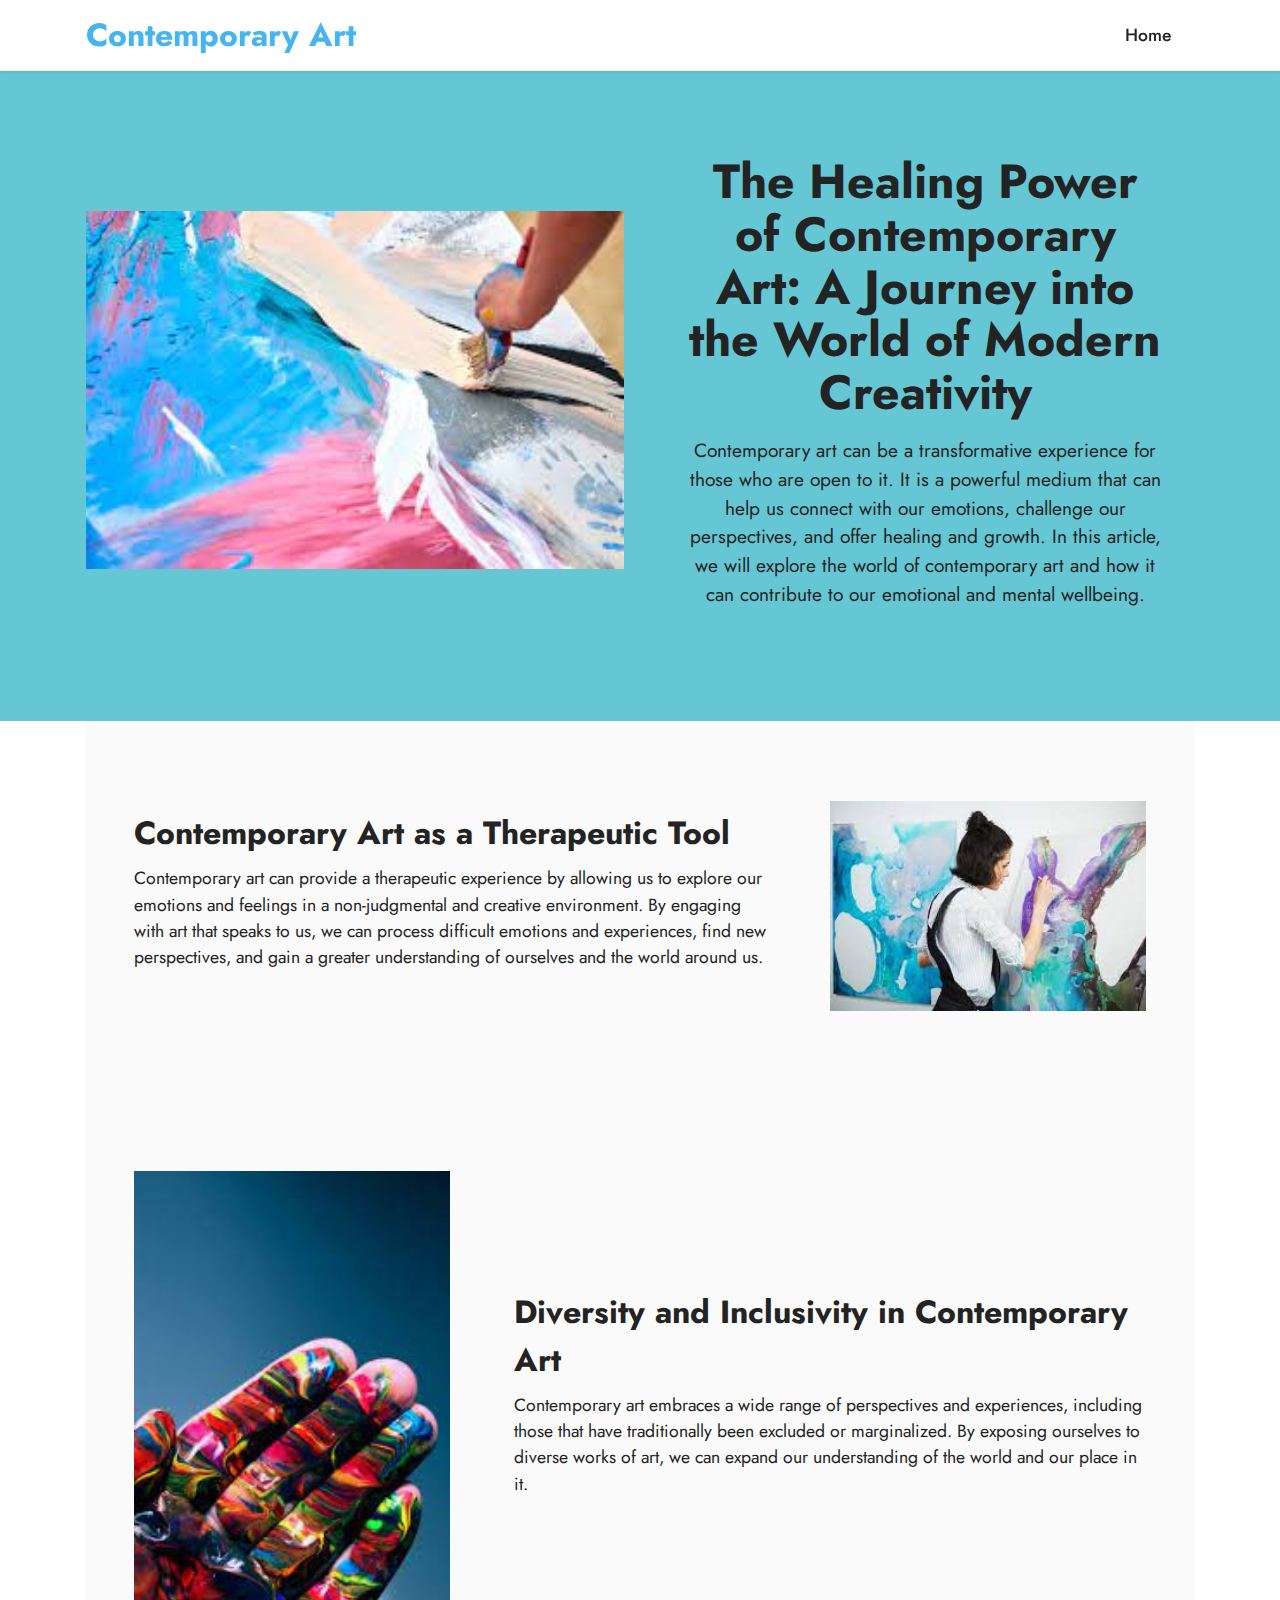
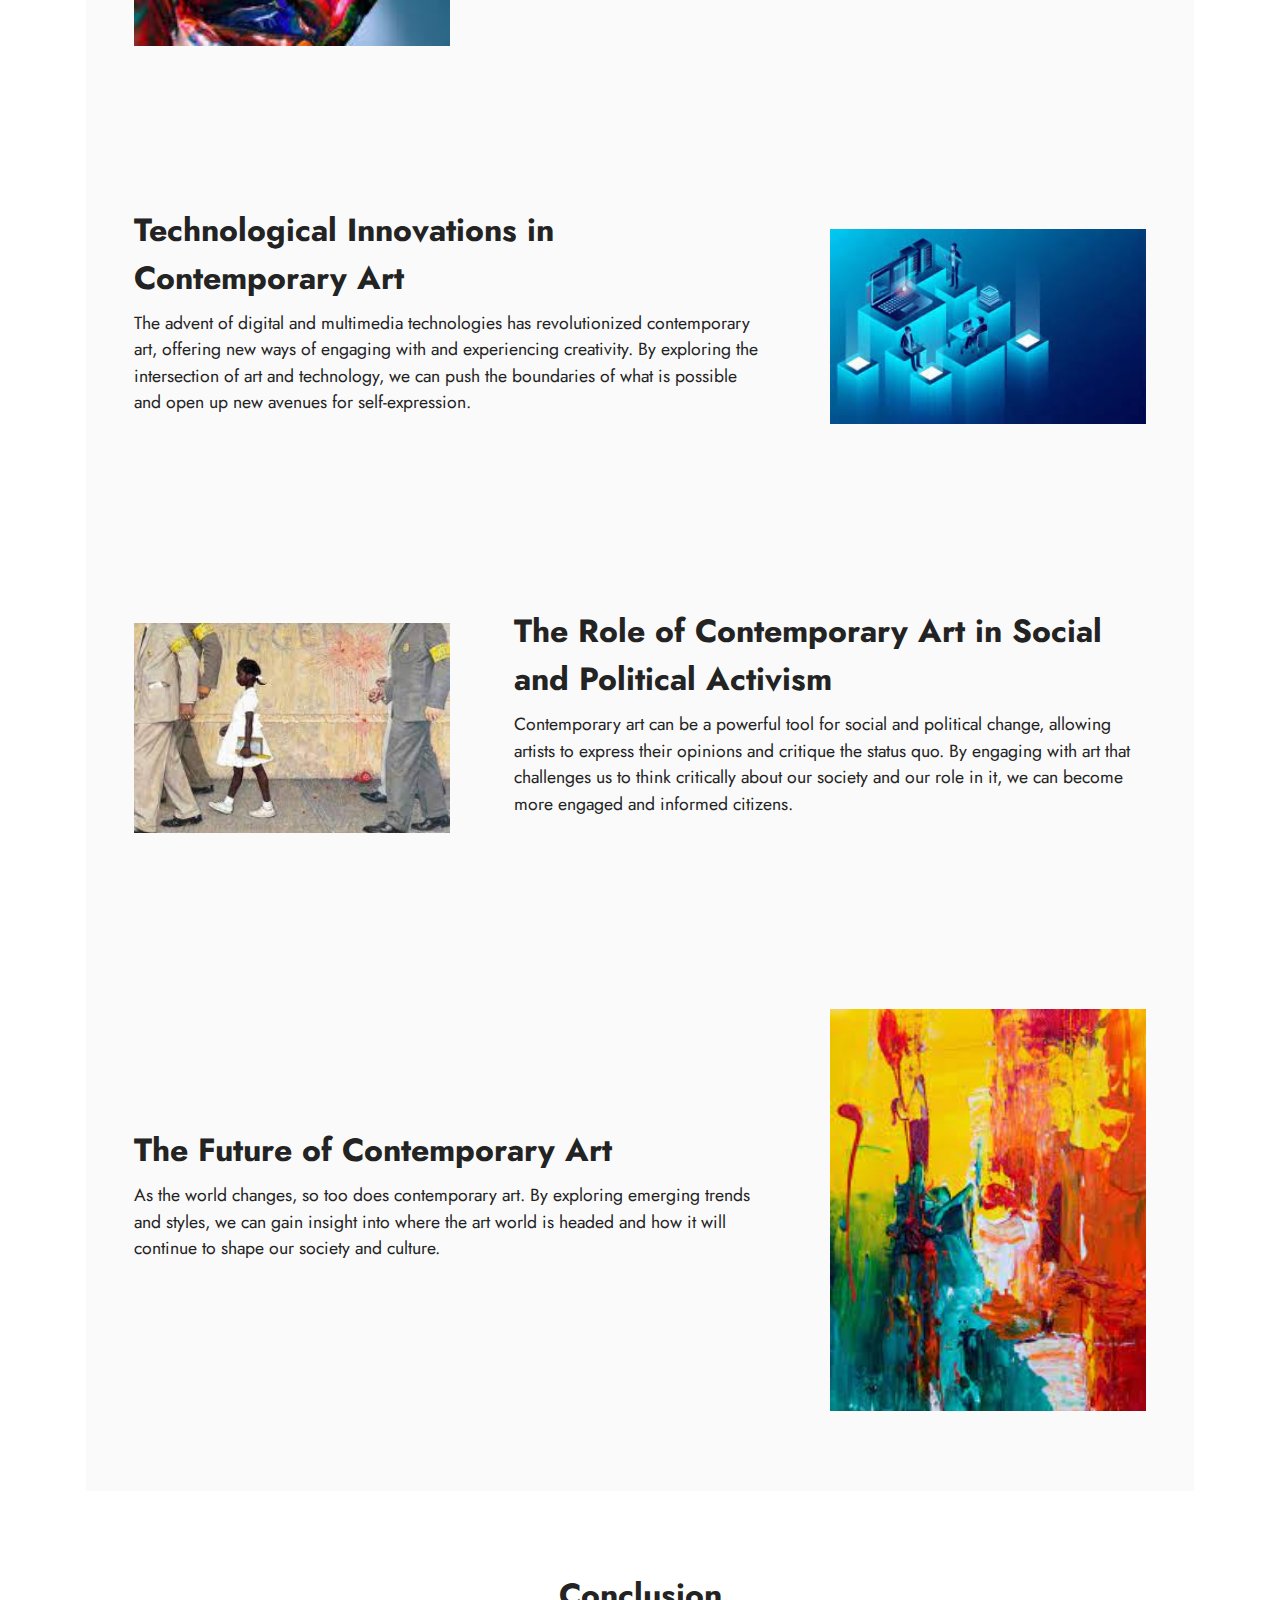
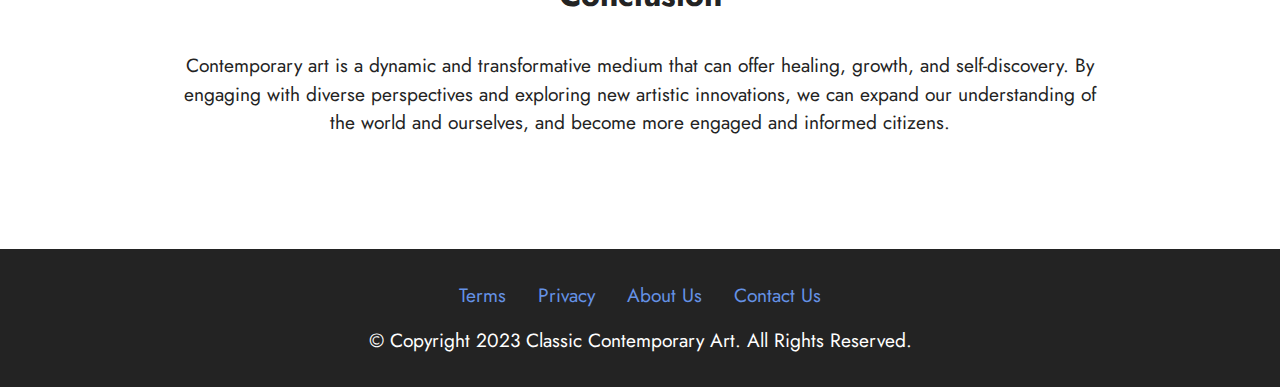
<file: index.html>
<!DOCTYPE html>
<html  >
<head>
  <!-- Site made with Mobirise Website Builder v5.8.0, https://mobirise.com -->
  <meta charset="UTF-8">
  <meta http-equiv="X-UA-Compatible" content="IE=edge">
  <meta name="generator" content="Mobirise v5.8.0, mobirise.com">
  <meta name="viewport" content="width=device-width, initial-scale=1, minimum-scale=1">
  <link rel="shortcut icon" href="assets/images/logo.png" type="image/x-icon">
  <meta name="description" content="">
  
  
  <title>Home</title>
  <link rel="stylesheet" href="assets/bootstrap/css/bootstrap.min.css">
  <link rel="stylesheet" href="assets/bootstrap/css/bootstrap-grid.min.css">
  <link rel="stylesheet" href="assets/bootstrap/css/bootstrap-reboot.min.css">
  <link rel="stylesheet" href="assets/dropdown/css/style.css">
  <link rel="stylesheet" href="assets/socicon/css/styles.css">
  <link rel="stylesheet" href="assets/theme/css/style.css">
  <link rel="preload" href="https://fonts.googleapis.com/css?family=Jost:100,200,300,400,500,600,700,800,900,100i,200i,300i,400i,500i,600i,700i,800i,900i&display=swap" as="style" onload="this.onload=null;this.rel='stylesheet'">
  <noscript><link rel="stylesheet" href="https://fonts.googleapis.com/css?family=Jost:100,200,300,400,500,600,700,800,900,100i,200i,300i,400i,500i,600i,700i,800i,900i&display=swap"></noscript>
  <link rel="preload" as="style" href="assets/mobirise/css/mbr-additional.css"><link rel="stylesheet" href="assets/mobirise/css/mbr-additional.css" type="text/css">

  
  
  
</head>
<body>
  
  <section data-bs-version="5.1" class="menu menu2 cid-tyAH1k1AGv" once="menu" id="menu2-1">
    
    <nav class="navbar navbar-dropdown navbar-fixed-top navbar-expand-lg">
        <div class="container">
            <div class="navbar-brand">
                
                <span class="navbar-caption-wrap"><a class="navbar-caption text-info display-5" href="index.html">Contemporary Art</a></span>
            </div>
            <button class="navbar-toggler" type="button" data-toggle="collapse" data-bs-toggle="collapse" data-target="#navbarSupportedContent" data-bs-target="#navbarSupportedContent" aria-controls="navbarNavAltMarkup" aria-expanded="false" aria-label="Toggle navigation">
                <div class="hamburger">
                    <span></span>
                    <span></span>
                    <span></span>
                    <span></span>
                </div>
            </button>
            <div class="collapse navbar-collapse" id="navbarSupportedContent">
                <ul class="navbar-nav nav-dropdown nav-right" data-app-modern-menu="true"><li class="nav-item"><a class="nav-link link text-black text-primary display-4" href="index.html">Home</a>
                    </li></ul>
                
                
            </div>
        </div>
    </nav>
</section>

<section data-bs-version="5.1" class="header11 cid-tyAGT6BA6w" id="header11-0">

    

    
    

    <div class="container">
        <div class="row justify-content-center">
            <div class="col-12 col-md-6 image-wrapper">
                <img class="w-100" src="assets/images/download-2.jpeg" alt="Mobirise Website Builder">
            </div>
            <div class="col-12 col-md">
                <div class="text-wrapper text-center">
                    <h1 class="mbr-section-title mbr-fonts-style mb-3 display-2"><strong>The Healing Power of Contemporary Art: A Journey into the World of Modern Creativity</strong></h1>
                    <p class="mbr-text mbr-fonts-style display-7">
                        Contemporary art can be a transformative experience for those who are open to it. It is a powerful medium that can help us connect with our emotions, challenge our perspectives, and offer healing and growth. In this article, we will explore the world of contemporary art and how it can contribute to our emotional and mental wellbeing.</p>
                    
                </div>
            </div>
        </div>
    </div>
</section>

<section data-bs-version="5.1" class="features15 cid-tyAHawVXa1" id="features16-2">

    

    
    
    <div class="container">
        <div class="content-wrapper">
            <div class="row align-items-center">
                <div class="col-12 col-lg">
                    <div class="text-wrapper">
                        <h6 class="card-title mbr-fonts-style display-5"><strong>Contemporary Art as a Therapeutic Tool</strong></h6>
                        <p class="mbr-text mbr-fonts-style mb-4 display-4">
                            Contemporary art can provide a therapeutic experience by allowing us to explore our emotions and feelings in a non-judgmental and creative environment. By engaging with art that speaks to us, we can process difficult emotions and experiences, find new perspectives, and gain a greater understanding of ourselves and the world around us.</p>
                        
                    </div>
                </div>
                <div class="col-12 col-lg-4">
                    <div class="image-wrapper">
                        <img src="assets/images/download.jpeg" alt="Mobirise Website Builder">
                    </div>
                </div>
            </div>
        </div>
    </div>
</section>

<section data-bs-version="5.1" class="features16 cid-tyAHbzS8YP" id="features17-3">
    

    
    
    <div class="container">
        <div class="content-wrapper">
            <div class="row align-items-center">
                <div class="col-12 col-lg-4">
                    <div class="image-wrapper">
                        <img src="assets/images/download-3.jpeg" alt="Mobirise Website Builder">
                    </div>
                </div>
                <div class="col-12 col-lg">
                    <div class="text-wrapper">
                        <h6 class="card-title mbr-fonts-style display-5"><strong>Diversity and Inclusivity in Contemporary Art</strong></h6>
                        <p class="mbr-text mbr-fonts-style mb-4 display-4">
                            Contemporary art embraces a wide range of perspectives and experiences, including those that have traditionally been excluded or marginalized. By exposing ourselves to diverse works of art, we can expand our understanding of the world and our place in it.</p>
                        
                    </div>
                </div>
            </div>
        </div>
    </div>
</section>

<section data-bs-version="5.1" class="features15 cid-tyAHbQiHHc" id="features16-4">

    

    
    
    <div class="container">
        <div class="content-wrapper">
            <div class="row align-items-center">
                <div class="col-12 col-lg">
                    <div class="text-wrapper">
                        <h6 class="card-title mbr-fonts-style display-5"><strong>Technological Innovations in Contemporary Art</strong></h6>
                        <p class="mbr-text mbr-fonts-style mb-4 display-4">
                            The advent of digital and multimedia technologies has revolutionized contemporary art, offering new ways of engaging with and experiencing creativity. By exploring the intersection of art and technology, we can push the boundaries of what is possible and open up new avenues for self-expression.</p>
                        
                    </div>
                </div>
                <div class="col-12 col-lg-4">
                    <div class="image-wrapper">
                        <img src="assets/images/download-4.jpeg" alt="Mobirise Website Builder">
                    </div>
                </div>
            </div>
        </div>
    </div>
</section>

<section data-bs-version="5.1" class="features16 cid-tyAHc7JMtd" id="features17-5">
    

    
    
    <div class="container">
        <div class="content-wrapper">
            <div class="row align-items-center">
                <div class="col-12 col-lg-4">
                    <div class="image-wrapper">
                        <img src="assets/images/download-5.jpeg" alt="Mobirise Website Builder">
                    </div>
                </div>
                <div class="col-12 col-lg">
                    <div class="text-wrapper">
                        <h6 class="card-title mbr-fonts-style display-5"><strong>The Role of Contemporary Art in Social and Political Activism</strong></h6>
                        <p class="mbr-text mbr-fonts-style mb-4 display-4">
                            Contemporary art can be a powerful tool for social and political change, allowing artists to express their opinions and critique the status quo. By engaging with art that challenges us to think critically about our society and our role in it, we can become more engaged and informed citizens.</p>
                        
                    </div>
                </div>
            </div>
        </div>
    </div>
</section>

<section data-bs-version="5.1" class="features15 cid-tyAHcNjbZI" id="features16-6">

    

    
    
    <div class="container">
        <div class="content-wrapper">
            <div class="row align-items-center">
                <div class="col-12 col-lg">
                    <div class="text-wrapper">
                        <h6 class="card-title mbr-fonts-style display-5"><strong>The Future of Contemporary Art</strong></h6>
                        <p class="mbr-text mbr-fonts-style mb-4 display-4">
                            As the world changes, so too does contemporary art. By exploring emerging trends and styles, we can gain insight into where the art world is headed and how it will continue to shape our society and culture.</p>
                        
                    </div>
                </div>
                <div class="col-12 col-lg-4">
                    <div class="image-wrapper">
                        <img src="assets/images/download-6.jpeg" alt="Mobirise Website Builder">
                    </div>
                </div>
            </div>
        </div>
    </div>
</section>

<section data-bs-version="5.1" class="content4 cid-tyRvI1Hh4V" id="content4-n">
    

    
    
    <div class="container">
        <div class="row justify-content-center">
            <div class="title col-md-12 col-lg-10">
                <h3 class="mbr-section-title mbr-fonts-style align-center mb-4 display-5">
                    <strong>Conclusion</strong>
                </h3>
                <h4 class="mbr-section-subtitle align-center mbr-fonts-style mb-4 display-7">Contemporary art is a dynamic and transformative medium that can offer healing, growth, and self-discovery. By engaging with diverse perspectives and exploring new artistic innovations, we can expand our understanding of the world and ourselves, and become more engaged and informed citizens.</h4>
                
            </div>
        </div>
    </div>
</section>

<section data-bs-version="5.1" class="footer3 cid-tyAHrxbBAC" once="footers" id="footer3-8">

    

    

    <div class="container">
        <div class="media-container-row align-center mbr-white">
            <div class="row row-links">
                <ul class="foot-menu">
                    
                    
                    
                    
                    
                <li class="foot-menu-item mbr-fonts-style display-7"><a href="page1.html" class="text-primary">Terms</a></li><li class="foot-menu-item mbr-fonts-style display-7"><a href="page2.html" class="text-primary">Privacy</a></li><li class="foot-menu-item mbr-fonts-style display-7"><a href="page3.html" class="text-primary">About Us</a></li><li class="foot-menu-item mbr-fonts-style display-7"><a href="page4.html" class="text-primary">Contact Us</a></li></ul>
            </div>
            
            <div class="row row-copirayt">
                <p class="mbr-text mb-0 mbr-fonts-style mbr-white align-center display-7">
                    © Copyright 2023 Classic Contemporary Art. All Rights Reserved.
                </p>
            </div>
        </div>
    </div>
  
  
</body>
</html>
</file>
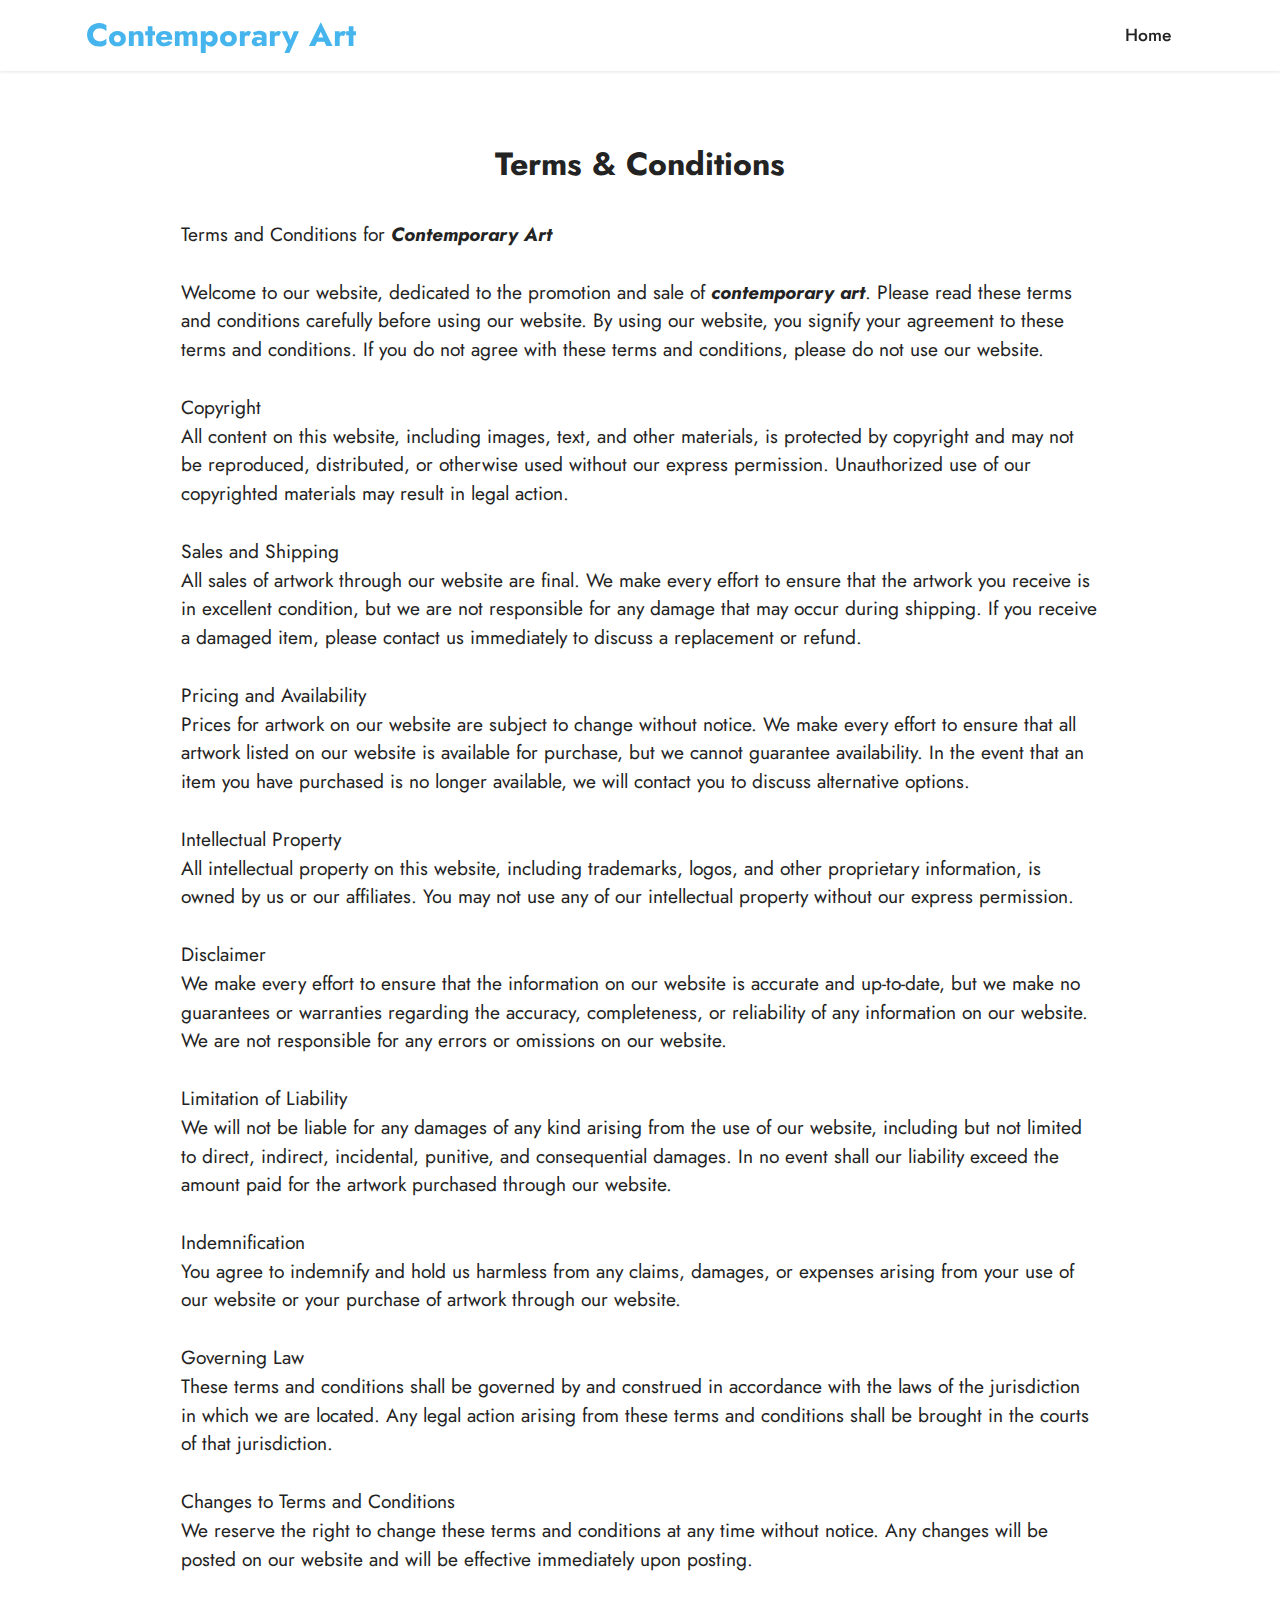
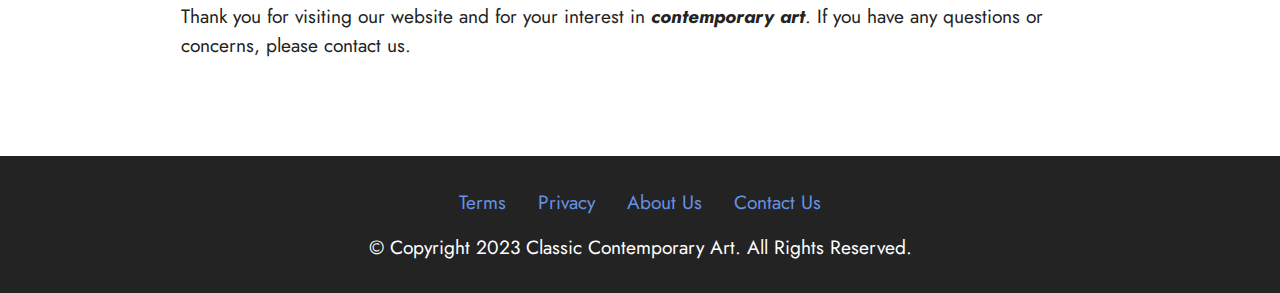
<file: page1.html>
<!DOCTYPE html>
<html  >
<head>
  <!-- Site made with Mobirise Website Builder v5.8.0, https://mobirise.com -->
  <meta charset="UTF-8">
  <meta http-equiv="X-UA-Compatible" content="IE=edge">
  <meta name="generator" content="Mobirise v5.8.0, mobirise.com">
  <meta name="viewport" content="width=device-width, initial-scale=1, minimum-scale=1">
  <link rel="shortcut icon" href="assets/images/logo.png" type="image/x-icon">
  <meta name="description" content="">
  
  
  <title>Terms &amp; Conditions</title>
  <link rel="stylesheet" href="assets/bootstrap/css/bootstrap.min.css">
  <link rel="stylesheet" href="assets/bootstrap/css/bootstrap-grid.min.css">
  <link rel="stylesheet" href="assets/bootstrap/css/bootstrap-reboot.min.css">
  <link rel="stylesheet" href="assets/dropdown/css/style.css">
  <link rel="stylesheet" href="assets/socicon/css/styles.css">
  <link rel="stylesheet" href="assets/theme/css/style.css">
  <link rel="preload" href="https://fonts.googleapis.com/css?family=Jost:100,200,300,400,500,600,700,800,900,100i,200i,300i,400i,500i,600i,700i,800i,900i&display=swap" as="style" onload="this.onload=null;this.rel='stylesheet'">
  <noscript><link rel="stylesheet" href="https://fonts.googleapis.com/css?family=Jost:100,200,300,400,500,600,700,800,900,100i,200i,300i,400i,500i,600i,700i,800i,900i&display=swap"></noscript>
  <link rel="preload" as="style" href="assets/mobirise/css/mbr-additional.css"><link rel="stylesheet" href="assets/mobirise/css/mbr-additional.css" type="text/css">

  
  
  
</head>
<body>
  
  <section data-bs-version="5.1" class="menu menu2 cid-tyAH1k1AGv" once="menu" id="menu2-9">
    
    <nav class="navbar navbar-dropdown navbar-fixed-top navbar-expand-lg">
        <div class="container">
            <div class="navbar-brand">
                
                <span class="navbar-caption-wrap"><a class="navbar-caption text-info display-5" href="index.html">Contemporary Art</a></span>
            </div>
            <button class="navbar-toggler" type="button" data-toggle="collapse" data-bs-toggle="collapse" data-target="#navbarSupportedContent" data-bs-target="#navbarSupportedContent" aria-controls="navbarNavAltMarkup" aria-expanded="false" aria-label="Toggle navigation">
                <div class="hamburger">
                    <span></span>
                    <span></span>
                    <span></span>
                    <span></span>
                </div>
            </button>
            <div class="collapse navbar-collapse" id="navbarSupportedContent">
                <ul class="navbar-nav nav-dropdown nav-right" data-app-modern-menu="true"><li class="nav-item"><a class="nav-link link text-black text-primary display-4" href="index.html">Home</a>
                    </li></ul>
                
                
            </div>
        </div>
    </nav>
</section>

<section data-bs-version="5.1" class="content5 cid-tyMiNVmHDf" id="content5-h">
    
    <div class="container">
        <div class="row justify-content-center">
            <div class="col-md-12 col-lg-10">
                
                <h4 class="mbr-section-subtitle mbr-fonts-style mb-4 display-5"><strong>Terms &amp; Conditions</strong></h4>
                <p class="mbr-text mbr-fonts-style display-7">Terms and Conditions for <strong><em>Contemporary Art
</em></strong><br>
<br>Welcome to our website, dedicated to the promotion and sale of <strong><em>contemporary art</em></strong>. Please read these terms and conditions carefully before using our website. By using our website, you signify your agreement to these terms and conditions. If you do not agree with these terms and conditions, please do not use our website.
<br>
<br>Copyright
<br>All content on this website, including images, text, and other materials, is protected by copyright and may not be reproduced, distributed, or otherwise used without our express permission. Unauthorized use of our copyrighted materials may result in legal action.
<br>
<br>Sales and Shipping
<br>All sales of artwork through our website are final. We make every effort to ensure that the artwork you receive is in excellent condition, but we are not responsible for any damage that may occur during shipping. If you receive a damaged item, please contact us immediately to discuss a replacement or refund.
<br>
<br>Pricing and Availability
<br>Prices for artwork on our website are subject to change without notice. We make every effort to ensure that all artwork listed on our website is available for purchase, but we cannot guarantee availability. In the event that an item you have purchased is no longer available, we will contact you to discuss alternative options.
<br>
<br>Intellectual Property
<br>All intellectual property on this website, including trademarks, logos, and other proprietary information, is owned by us or our affiliates. You may not use any of our intellectual property without our express permission.
<br>
<br>Disclaimer
<br>We make every effort to ensure that the information on our website is accurate and up-to-date, but we make no guarantees or warranties regarding the accuracy, completeness, or reliability of any information on our website. We are not responsible for any errors or omissions on our website.
<br>
<br>Limitation of Liability
<br>We will not be liable for any damages of any kind arising from the use of our website, including but not limited to direct, indirect, incidental, punitive, and consequential damages. In no event shall our liability exceed the amount paid for the artwork purchased through our website.
<br>
<br>Indemnification
<br>You agree to indemnify and hold us harmless from any claims, damages, or expenses arising from your use of our website or your purchase of artwork through our website.
<br>
<br>Governing Law
<br>These terms and conditions shall be governed by and construed in accordance with the laws of the jurisdiction in which we are located. Any legal action arising from these terms and conditions shall be brought in the courts of that jurisdiction.
<br>
<br>Changes to Terms and Conditions
<br>We reserve the right to change these terms and conditions at any time without notice. Any changes will be posted on our website and will be effective immediately upon posting.
<br>
<br>Thank you for visiting our website and for your interest in <strong><em>contemporary art</em></strong>. If you have any questions or concerns, please contact us.</p>
            </div>
        </div>
    </div>
</section>

<section data-bs-version="5.1" class="footer3 cid-tyAHrxbBAC" once="footers" id="footer3-a">

    

    

    <div class="container">
        <div class="media-container-row align-center mbr-white">
            <div class="row row-links">
                <ul class="foot-menu">
                    
                    
                    
                    
                    
                <li class="foot-menu-item mbr-fonts-style display-7"><a href="page1.html" class="text-primary">Terms</a></li><li class="foot-menu-item mbr-fonts-style display-7"><a href="page2.html" class="text-primary">Privacy</a></li><li class="foot-menu-item mbr-fonts-style display-7"><a href="page3.html" class="text-primary">About Us</a></li><li class="foot-menu-item mbr-fonts-style display-7"><a href="page4.html" class="text-primary">Contact Us</a></li></ul>
            </div>
            
            <div class="row row-copirayt">
                <p class="mbr-text mb-0 mbr-fonts-style mbr-white align-center display-7">
                    © Copyright 2023 Classic Contemporary Art. All Rights Reserved.
                </p>
            </div>
        </div>
    </div>
  
  
</body>
</html>
</file>
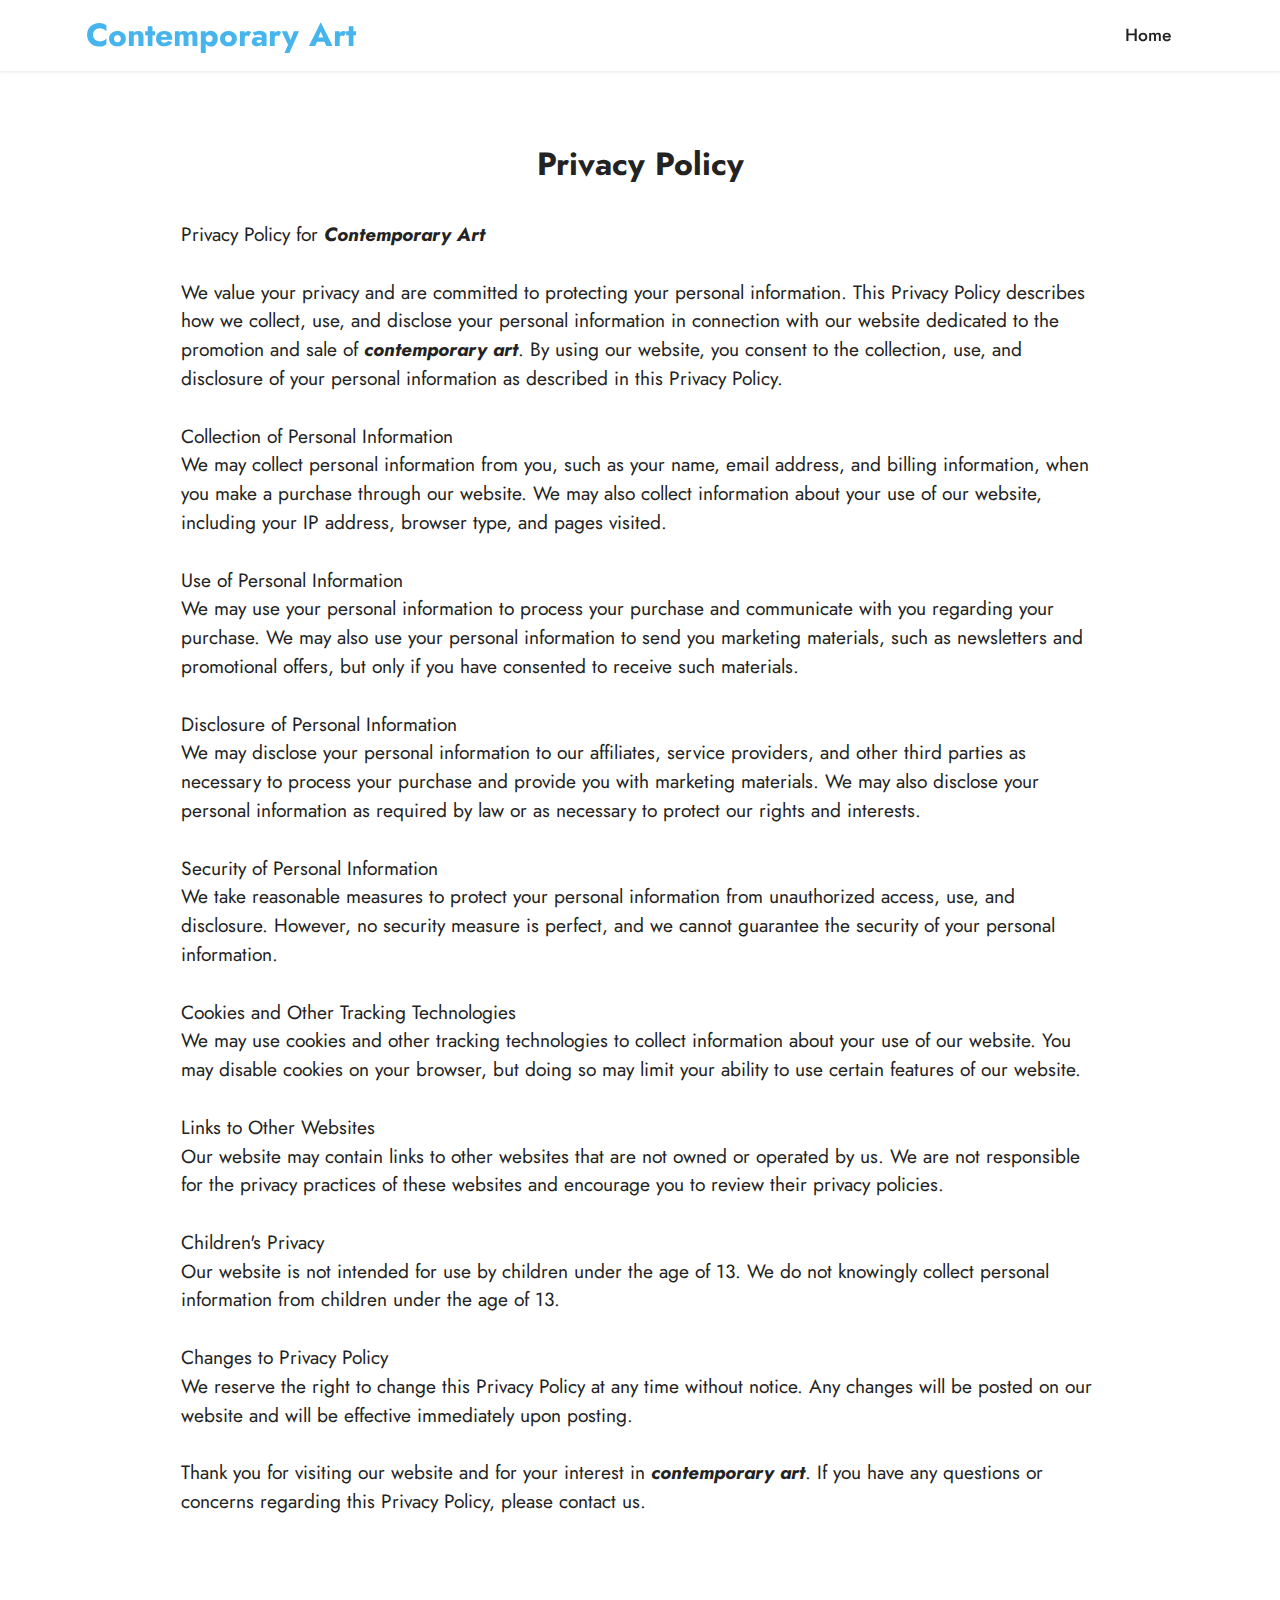
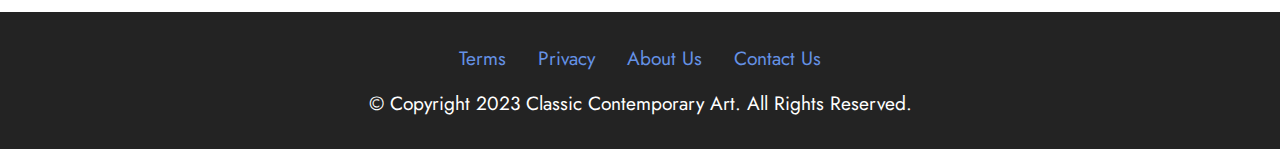
<file: page2.html>
<!DOCTYPE html>
<html  >
<head>
  <!-- Site made with Mobirise Website Builder v5.8.0, https://mobirise.com -->
  <meta charset="UTF-8">
  <meta http-equiv="X-UA-Compatible" content="IE=edge">
  <meta name="generator" content="Mobirise v5.8.0, mobirise.com">
  <meta name="viewport" content="width=device-width, initial-scale=1, minimum-scale=1">
  <link rel="shortcut icon" href="assets/images/logo.png" type="image/x-icon">
  <meta name="description" content="">
  
  
  <title>Privacy Policy</title>
  <link rel="stylesheet" href="assets/bootstrap/css/bootstrap.min.css">
  <link rel="stylesheet" href="assets/bootstrap/css/bootstrap-grid.min.css">
  <link rel="stylesheet" href="assets/bootstrap/css/bootstrap-reboot.min.css">
  <link rel="stylesheet" href="assets/dropdown/css/style.css">
  <link rel="stylesheet" href="assets/socicon/css/styles.css">
  <link rel="stylesheet" href="assets/theme/css/style.css">
  <link rel="preload" href="https://fonts.googleapis.com/css?family=Jost:100,200,300,400,500,600,700,800,900,100i,200i,300i,400i,500i,600i,700i,800i,900i&display=swap" as="style" onload="this.onload=null;this.rel='stylesheet'">
  <noscript><link rel="stylesheet" href="https://fonts.googleapis.com/css?family=Jost:100,200,300,400,500,600,700,800,900,100i,200i,300i,400i,500i,600i,700i,800i,900i&display=swap"></noscript>
  <link rel="preload" as="style" href="assets/mobirise/css/mbr-additional.css"><link rel="stylesheet" href="assets/mobirise/css/mbr-additional.css" type="text/css">

  
  
  
</head>
<body>
  
  <section data-bs-version="5.1" class="menu menu2 cid-tyAH1k1AGv" once="menu" id="menu2-b">
    
    <nav class="navbar navbar-dropdown navbar-fixed-top navbar-expand-lg">
        <div class="container">
            <div class="navbar-brand">
                
                <span class="navbar-caption-wrap"><a class="navbar-caption text-info display-5" href="index.html">Contemporary Art</a></span>
            </div>
            <button class="navbar-toggler" type="button" data-toggle="collapse" data-bs-toggle="collapse" data-target="#navbarSupportedContent" data-bs-target="#navbarSupportedContent" aria-controls="navbarNavAltMarkup" aria-expanded="false" aria-label="Toggle navigation">
                <div class="hamburger">
                    <span></span>
                    <span></span>
                    <span></span>
                    <span></span>
                </div>
            </button>
            <div class="collapse navbar-collapse" id="navbarSupportedContent">
                <ul class="navbar-nav nav-dropdown nav-right" data-app-modern-menu="true"><li class="nav-item"><a class="nav-link link text-black text-primary display-4" href="index.html">Home</a>
                    </li></ul>
                
                
            </div>
        </div>
    </nav>
</section>

<section data-bs-version="5.1" class="content5 cid-tyMjgmWPgE" id="content5-i">
    
    <div class="container">
        <div class="row justify-content-center">
            <div class="col-md-12 col-lg-10">
                
                <h4 class="mbr-section-subtitle mbr-fonts-style mb-4 display-5"><strong>Privacy Policy</strong></h4>
                <p class="mbr-text mbr-fonts-style display-7">Privacy Policy for <strong><em>Contemporary Art
</em></strong><br>
<br>We value your privacy and are committed to protecting your personal information. This Privacy Policy describes how we collect, use, and disclose your personal information in connection with our website dedicated to the promotion and sale of <strong><em>contemporary art</em></strong>. By using our website, you consent to the collection, use, and disclosure of your personal information as described in this Privacy Policy.
<br>
<br>Collection of Personal Information
<br>We may collect personal information from you, such as your name, email address, and billing information, when you make a purchase through our website. We may also collect information about your use of our website, including your IP address, browser type, and pages visited.
<br>
<br>Use of Personal Information
<br>We may use your personal information to process your purchase and communicate with you regarding your purchase. We may also use your personal information to send you marketing materials, such as newsletters and promotional offers, but only if you have consented to receive such materials.
<br>
<br>Disclosure of Personal Information
<br>We may disclose your personal information to our affiliates, service providers, and other third parties as necessary to process your purchase and provide you with marketing materials. We may also disclose your personal information as required by law or as necessary to protect our rights and interests.
<br>
<br>Security of Personal Information
<br>We take reasonable measures to protect your personal information from unauthorized access, use, and disclosure. However, no security measure is perfect, and we cannot guarantee the security of your personal information.
<br>
<br>Cookies and Other Tracking Technologies
<br>We may use cookies and other tracking technologies to collect information about your use of our website. You may disable cookies on your browser, but doing so may limit your ability to use certain features of our website.
<br>
<br>Links to Other Websites
<br>Our website may contain links to other websites that are not owned or operated by us. We are not responsible for the privacy practices of these websites and encourage you to review their privacy policies.
<br>
<br>Children's Privacy
<br>Our website is not intended for use by children under the age of 13. We do not knowingly collect personal information from children under the age of 13.
<br>
<br>Changes to Privacy Policy
<br>We reserve the right to change this Privacy Policy at any time without notice. Any changes will be posted on our website and will be effective immediately upon posting.
<br>
<br>Thank you for visiting our website and for your interest in <strong><em>contemporary art</em></strong>. If you have any questions or concerns regarding this Privacy Policy, please contact us.</p>
            </div>
        </div>
    </div>
</section>

<section data-bs-version="5.1" class="footer3 cid-tyAHrxbBAC" once="footers" id="footer3-c">

    

    

    <div class="container">
        <div class="media-container-row align-center mbr-white">
            <div class="row row-links">
                <ul class="foot-menu">
                    
                    
                    
                    
                    
                <li class="foot-menu-item mbr-fonts-style display-7"><a href="page1.html" class="text-primary">Terms</a></li><li class="foot-menu-item mbr-fonts-style display-7"><a href="page2.html" class="text-primary">Privacy</a></li><li class="foot-menu-item mbr-fonts-style display-7"><a href="page3.html" class="text-primary">About Us</a></li><li class="foot-menu-item mbr-fonts-style display-7"><a href="page4.html" class="text-primary">Contact Us</a></li></ul>
            </div>
            
            <div class="row row-copirayt">
                <p class="mbr-text mb-0 mbr-fonts-style mbr-white align-center display-7">
                    © Copyright 2023 Classic Contemporary Art. All Rights Reserved.
                </p>
            </div>
        </div>
    </div>
  
  
</body>
</html>
</file>
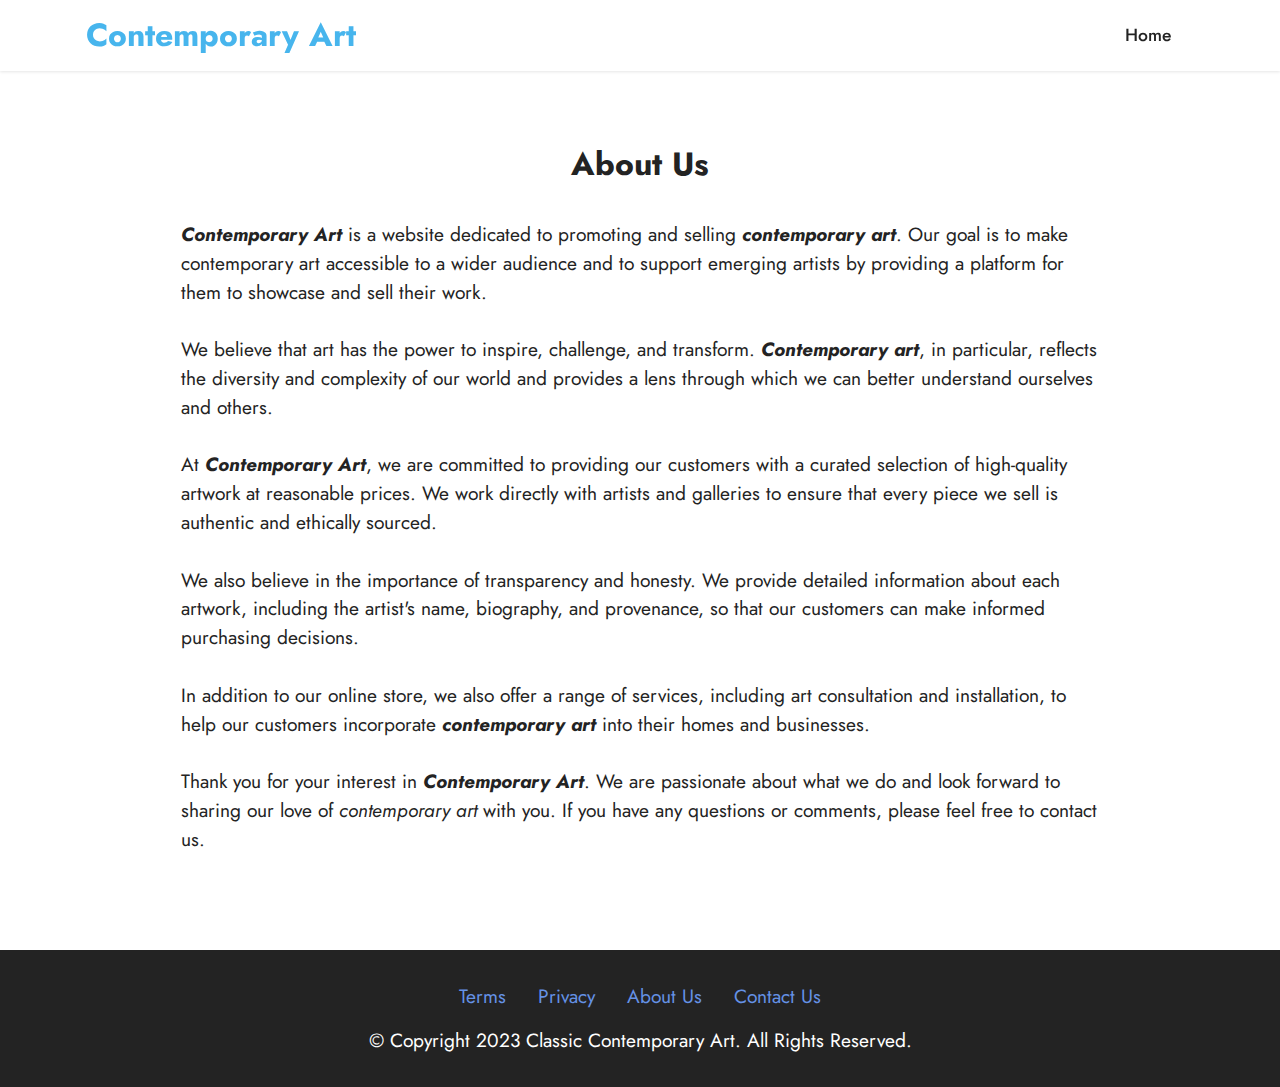
<file: page3.html>
<!DOCTYPE html>
<html  >
<head>
  <!-- Site made with Mobirise Website Builder v5.8.0, https://mobirise.com -->
  <meta charset="UTF-8">
  <meta http-equiv="X-UA-Compatible" content="IE=edge">
  <meta name="generator" content="Mobirise v5.8.0, mobirise.com">
  <meta name="viewport" content="width=device-width, initial-scale=1, minimum-scale=1">
  <link rel="shortcut icon" href="assets/images/logo.png" type="image/x-icon">
  <meta name="description" content="">
  
  
  <title>About Us</title>
  <link rel="stylesheet" href="assets/bootstrap/css/bootstrap.min.css">
  <link rel="stylesheet" href="assets/bootstrap/css/bootstrap-grid.min.css">
  <link rel="stylesheet" href="assets/bootstrap/css/bootstrap-reboot.min.css">
  <link rel="stylesheet" href="assets/dropdown/css/style.css">
  <link rel="stylesheet" href="assets/socicon/css/styles.css">
  <link rel="stylesheet" href="assets/theme/css/style.css">
  <link rel="preload" href="https://fonts.googleapis.com/css?family=Jost:100,200,300,400,500,600,700,800,900,100i,200i,300i,400i,500i,600i,700i,800i,900i&display=swap" as="style" onload="this.onload=null;this.rel='stylesheet'">
  <noscript><link rel="stylesheet" href="https://fonts.googleapis.com/css?family=Jost:100,200,300,400,500,600,700,800,900,100i,200i,300i,400i,500i,600i,700i,800i,900i&display=swap"></noscript>
  <link rel="preload" as="style" href="assets/mobirise/css/mbr-additional.css"><link rel="stylesheet" href="assets/mobirise/css/mbr-additional.css" type="text/css">

  
  
  
</head>
<body>
  
  <section data-bs-version="5.1" class="menu menu2 cid-tyAH1k1AGv" once="menu" id="menu2-d">
    
    <nav class="navbar navbar-dropdown navbar-fixed-top navbar-expand-lg">
        <div class="container">
            <div class="navbar-brand">
                
                <span class="navbar-caption-wrap"><a class="navbar-caption text-info display-5" href="index.html">Contemporary Art</a></span>
            </div>
            <button class="navbar-toggler" type="button" data-toggle="collapse" data-bs-toggle="collapse" data-target="#navbarSupportedContent" data-bs-target="#navbarSupportedContent" aria-controls="navbarNavAltMarkup" aria-expanded="false" aria-label="Toggle navigation">
                <div class="hamburger">
                    <span></span>
                    <span></span>
                    <span></span>
                    <span></span>
                </div>
            </button>
            <div class="collapse navbar-collapse" id="navbarSupportedContent">
                <ul class="navbar-nav nav-dropdown nav-right" data-app-modern-menu="true"><li class="nav-item"><a class="nav-link link text-black text-primary display-4" href="index.html">Home</a>
                    </li></ul>
                
                
            </div>
        </div>
    </nav>
</section>

<section data-bs-version="5.1" class="content5 cid-tyMjP9ISnG" id="content5-j">
    
    <div class="container">
        <div class="row justify-content-center">
            <div class="col-md-12 col-lg-10">
                
                <h4 class="mbr-section-subtitle mbr-fonts-style mb-4 display-5"><strong>About Us</strong></h4>
                <p class="mbr-text mbr-fonts-style display-7"><em><strong>Contemporary Art </strong></em>is a website dedicated to promoting and selling <em><strong>contemporary art</strong></em>. Our goal is to make contemporary art accessible to a wider audience and to support emerging artists by providing a platform for them to showcase and sell their work.
<br>
<br>We believe that art has the power to inspire, challenge, and transform. <em><strong>Contemporary art</strong></em>, in particular, reflects the diversity and complexity of our world and provides a lens through which we can better understand ourselves and others.
<br>
<br>At <em><strong>Contemporary Art</strong></em>, we are committed to providing our customers with a curated selection of high-quality artwork at reasonable prices. We work directly with artists and galleries to ensure that every piece we sell is authentic and ethically sourced.
<br>
<br>We also believe in the importance of transparency and honesty. We provide detailed information about each artwork, including the artist's name, biography, and provenance, so that our customers can make informed purchasing decisions.
<br>
<br>In addition to our online store, we also offer a range of services, including art consultation and installation, to help our customers incorporate <strong><em>contemporary art </em></strong>into their homes and businesses.
<br>
<br>Thank you for your interest in <em><strong>Contemporary Art</strong></em>. We are passionate about what we do and look forward to sharing our love of <em>contemporary art </em>with you. If you have any questions or comments, please feel free to contact us.</p>
            </div>
        </div>
    </div>
</section>

<section data-bs-version="5.1" class="footer3 cid-tyAHrxbBAC" once="footers" id="footer3-e">

    

    

    <div class="container">
        <div class="media-container-row align-center mbr-white">
            <div class="row row-links">
                <ul class="foot-menu">
                    
                    
                    
                    
                    
                <li class="foot-menu-item mbr-fonts-style display-7"><a href="page1.html" class="text-primary">Terms</a></li><li class="foot-menu-item mbr-fonts-style display-7"><a href="page2.html" class="text-primary">Privacy</a></li><li class="foot-menu-item mbr-fonts-style display-7"><a href="page3.html" class="text-primary">About Us</a></li><li class="foot-menu-item mbr-fonts-style display-7"><a href="page4.html" class="text-primary">Contact Us</a></li></ul>
            </div>
            
            <div class="row row-copirayt">
                <p class="mbr-text mb-0 mbr-fonts-style mbr-white align-center display-7">
                    © Copyright 2023 Classic Contemporary Art. All Rights Reserved.
                </p>
            </div>
        </div>
    </div>
  
  
</body>
</html>
</file>
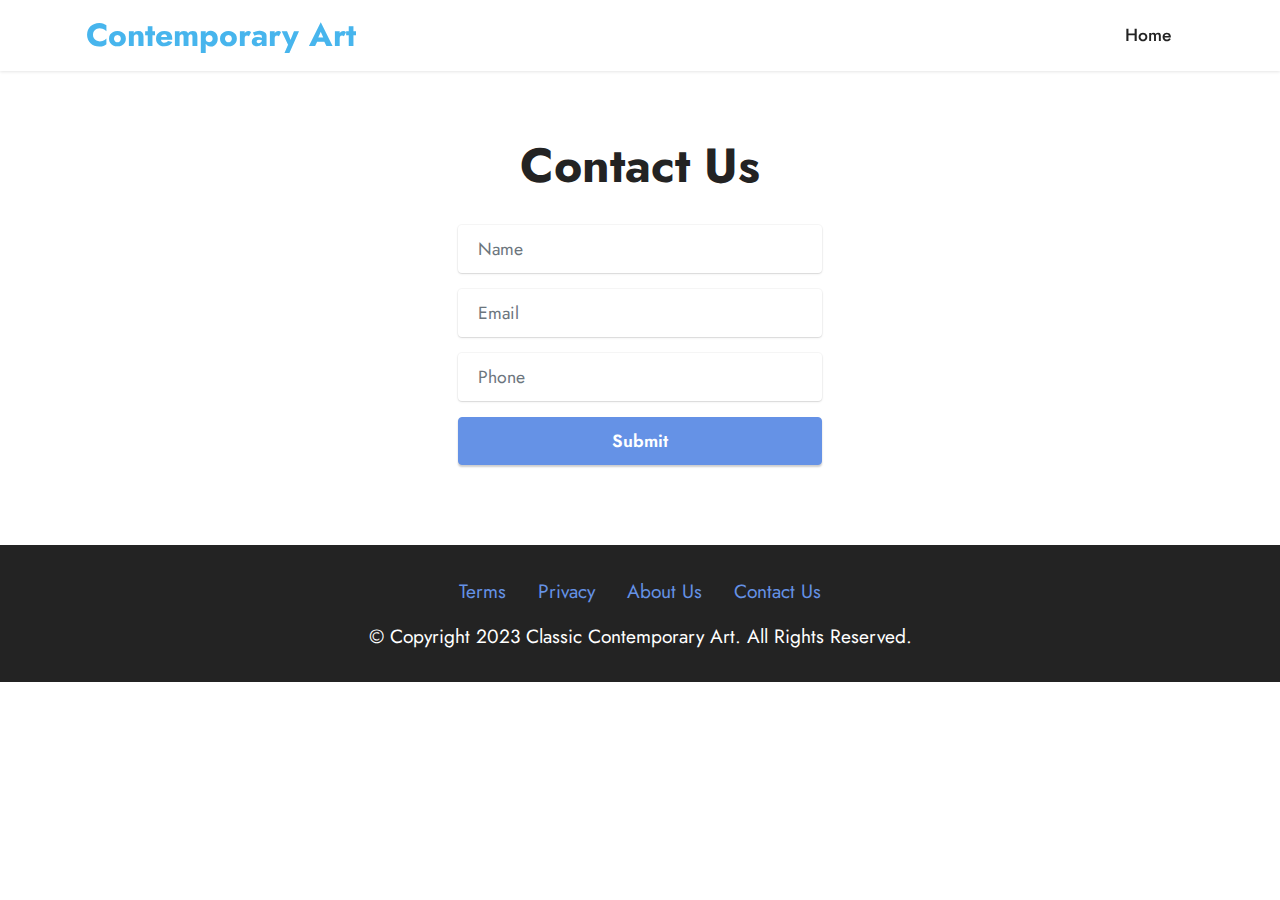
<file: page4.html>
<!DOCTYPE html>
<html  >
<head>
  <!-- Site made with Mobirise Website Builder v5.8.0, https://mobirise.com -->
  <meta charset="UTF-8">
  <meta http-equiv="X-UA-Compatible" content="IE=edge">
  <meta name="generator" content="Mobirise v5.8.0, mobirise.com">
  <meta name="viewport" content="width=device-width, initial-scale=1, minimum-scale=1">
  <link rel="shortcut icon" href="assets/images/logo.png" type="image/x-icon">
  <meta name="description" content="">
  
  
  <title>Contact Us</title>
  <link rel="stylesheet" href="assets/bootstrap/css/bootstrap.min.css">
  <link rel="stylesheet" href="assets/bootstrap/css/bootstrap-grid.min.css">
  <link rel="stylesheet" href="assets/bootstrap/css/bootstrap-reboot.min.css">
  <link rel="stylesheet" href="assets/dropdown/css/style.css">
  <link rel="stylesheet" href="assets/socicon/css/styles.css">
  <link rel="stylesheet" href="assets/theme/css/style.css">
  <link rel="preload" href="https://fonts.googleapis.com/css?family=Jost:100,200,300,400,500,600,700,800,900,100i,200i,300i,400i,500i,600i,700i,800i,900i&display=swap" as="style" onload="this.onload=null;this.rel='stylesheet'">
  <noscript><link rel="stylesheet" href="https://fonts.googleapis.com/css?family=Jost:100,200,300,400,500,600,700,800,900,100i,200i,300i,400i,500i,600i,700i,800i,900i&display=swap"></noscript>
  <link rel="preload" as="style" href="assets/mobirise/css/mbr-additional.css"><link rel="stylesheet" href="assets/mobirise/css/mbr-additional.css" type="text/css">

  
  
  
</head>
<body>
  
  <section data-bs-version="5.1" class="menu menu2 cid-tyAH1k1AGv" once="menu" id="menu2-f">
    
    <nav class="navbar navbar-dropdown navbar-fixed-top navbar-expand-lg">
        <div class="container">
            <div class="navbar-brand">
                
                <span class="navbar-caption-wrap"><a class="navbar-caption text-info display-5" href="index.html">Contemporary Art</a></span>
            </div>
            <button class="navbar-toggler" type="button" data-toggle="collapse" data-bs-toggle="collapse" data-target="#navbarSupportedContent" data-bs-target="#navbarSupportedContent" aria-controls="navbarNavAltMarkup" aria-expanded="false" aria-label="Toggle navigation">
                <div class="hamburger">
                    <span></span>
                    <span></span>
                    <span></span>
                    <span></span>
                </div>
            </button>
            <div class="collapse navbar-collapse" id="navbarSupportedContent">
                <ul class="navbar-nav nav-dropdown nav-right" data-app-modern-menu="true"><li class="nav-item"><a class="nav-link link text-black text-primary display-4" href="index.html">Home</a>
                    </li></ul>
                
                
            </div>
        </div>
    </nav>
</section>

<section data-bs-version="5.1" class="form6 cid-tyMkyrsmSM" id="form6-l">
    
    
    <div class="container">
        <div class="mbr-section-head">
            <h3 class="mbr-section-title mbr-fonts-style align-center mb-0 display-2">
                <strong>Contact Us</strong></h3>
            
        </div>
        <div class="row justify-content-center mt-4">
            <div class="col-lg-8 mx-auto mbr-form" data-form-type="formoid">
                <form action="https://mobirise.eu/" method="POST" class="mbr-form form-with-styler mx-auto" data-form-title="Form Name"><input type="hidden" name="email" data-form-email="true" value="UOLotDCkZd0bcFA0sK88TnSZwU/QAEVr1Zv0DSBHlyiVktt2yf0gFKOIt+OX2MZk/3dDj16Bq1X5daRCQrhqwSDP/9rgkYyKfbe38JIorMG3Gmls35U74fRe3PSsk2ve">
                    <div class="row">
                        <div hidden="hidden" data-form-alert="" class="alert alert-success col-12">Thanks for filling out the form!</div>
                        <div hidden="hidden" data-form-alert-danger="" class="alert alert-danger col-12">
                            Oops...! some problem!
                        </div>
                    </div>
                    <div class="dragArea row">
                        <div class="col-lg-12 col-md-12 col-sm-12 form-group mb-3" data-for="name">
                            <input type="text" name="name" placeholder="Name" data-form-field="name" class="form-control" value="" id="name-form6-l">
                        </div>
                        <div class="col-lg-12 col-md-12 col-sm-12 form-group mb-3" data-for="email">
                            <input type="email" name="email" placeholder="Email" data-form-field="email" class="form-control" value="" id="email-form6-l">
                        </div>
                        <div data-for="phone" class="col-lg-12 col-md-12 col-sm-12 form-group mb-3">
                            <input type="tel" name="phone" placeholder="Phone" data-form-field="phone" class="form-control" value="" id="phone-form6-l">
                        </div>
                        <div class="col-auto mbr-section-btn align-center">
                            <button type="submit" class="btn btn-primary display-4">Submit</button>
                        </div>
                    </div>
                </form>
            </div>
        </div>
    </div>
</section>

<section data-bs-version="5.1" class="footer3 cid-tyAHrxbBAC" once="footers" id="footer3-g">

    

    

    <div class="container">
        <div class="media-container-row align-center mbr-white">
            <div class="row row-links">
                <ul class="foot-menu">
                    
                    
                    
                    
                    
                <li class="foot-menu-item mbr-fonts-style display-7"><a href="page1.html" class="text-primary">Terms</a></li><li class="foot-menu-item mbr-fonts-style display-7"><a href="page2.html" class="text-primary">Privacy</a></li><li class="foot-menu-item mbr-fonts-style display-7"><a href="page3.html" class="text-primary">About Us</a></li><li class="foot-menu-item mbr-fonts-style display-7"><a href="page4.html" class="text-primary">Contact Us</a></li></ul>
            </div>
            
            <div class="row row-copirayt">
                <p class="mbr-text mb-0 mbr-fonts-style mbr-white align-center display-7">
                    © Copyright 2023 Classic Contemporary Art. All Rights Reserved.
                </p>
            </div>
        </div>
    </div>
  
  
</body>
</html>
</file>
<file: assets/dropdown/css/style.css>
.navbar-dropdown {
  left: 0;
  padding: 0;
  position: absolute;
  right: 0;
  top: 0;
  transition: all 0.45s ease;
  z-index: 1030;
  background: #282828; }
  .navbar-dropdown .navbar-logo {
    margin-right: 0.8rem;
    transition: margin 0.3s ease-in-out;
    vertical-align: middle; }
    .navbar-dropdown .navbar-logo img {
      height: 3.125rem;
      transition: all 0.3s ease-in-out; }
    .navbar-dropdown .navbar-logo.mbr-iconfont {
      font-size: 3.125rem;
      line-height: 3.125rem; }
  .navbar-dropdown .navbar-caption {
    font-weight: 700;
    white-space: normal;
    vertical-align: -4px;
    line-height: 3.125rem !important; }
    .navbar-dropdown .navbar-caption, .navbar-dropdown .navbar-caption:hover {
      color: inherit;
      text-decoration: none; }
  .navbar-dropdown .mbr-iconfont + .navbar-caption {
    vertical-align: -1px; }
  .navbar-dropdown.navbar-fixed-top {
    position: fixed; }
  .navbar-dropdown .navbar-brand span {
    vertical-align: -4px; }
  .navbar-dropdown.bg-color.transparent {
    background: none; }
  .navbar-dropdown.navbar-short .navbar-brand {
    padding: 0.625rem 0; }
    .navbar-dropdown.navbar-short .navbar-brand span {
      vertical-align: -1px; }
  .navbar-dropdown.navbar-short .navbar-caption {
    line-height: 2.375rem !important;
    vertical-align: -2px; }
  .navbar-dropdown.navbar-short .navbar-logo {
    margin-right: 0.5rem; }
    .navbar-dropdown.navbar-short .navbar-logo img {
      height: 2.375rem; }
    .navbar-dropdown.navbar-short .navbar-logo.mbr-iconfont {
      font-size: 2.375rem;
      line-height: 2.375rem; }
  .navbar-dropdown.navbar-short .mbr-table-cell {
    height: 3.625rem; }
  .navbar-dropdown .navbar-close {
    left: 0.6875rem;
    position: fixed;
    top: 0.75rem;
    z-index: 1000; }
  .navbar-dropdown .hamburger-icon {
    content: "";
    display: inline-block;
    vertical-align: middle;
    width: 16px;
    -webkit-box-shadow: 0 -6px 0 1px #282828,0 0 0 1px #282828,0 6px 0 1px #282828;
    -moz-box-shadow: 0 -6px 0 1px #282828,0 0 0 1px #282828,0 6px 0 1px #282828;
    box-shadow: 0 -6px 0 1px #282828,0 0 0 1px #282828,0 6px 0 1px #282828; }

.dropdown-menu .dropdown-toggle[data-toggle="dropdown-submenu"]::after {
  border-bottom: 0.35em solid transparent;
  border-left: 0.35em solid;
  border-right: 0;
  border-top: 0.35em solid transparent;
  margin-left: 0.3rem; }

.dropdown-menu .dropdown-item:focus {
  outline: 0; }

.nav-dropdown {
  font-size: 0.75rem;
  font-weight: 500;
  height: auto !important; }
  .nav-dropdown .nav-btn {
    padding-left: 1rem; }
  .nav-dropdown .link {
    margin: .667em 1.667em;
    font-weight: 500;
    padding: 0;
    transition: color .2s ease-in-out; }
    .nav-dropdown .link.dropdown-toggle {
      margin-right: 2.583em; }
      .nav-dropdown .link.dropdown-toggle::after {
        margin-left: .25rem;
        border-top: 0.35em solid;
        border-right: 0.35em solid transparent;
        border-left: 0.35em solid transparent;
        border-bottom: 0; }
      .nav-dropdown .link.dropdown-toggle[aria-expanded="true"] {
        margin: 0;
        padding: 0.667em 3.263em  0.667em 1.667em; }
  .nav-dropdown .link::after,
  .nav-dropdown .dropdown-item::after {
    color: inherit; }
  .nav-dropdown .btn {
    font-size: 0.75rem;
    font-weight: 700;
    letter-spacing: 0;
    margin-bottom: 0;
    padding-left: 1.25rem;
    padding-right: 1.25rem; }
  .nav-dropdown .dropdown-menu {
    border-radius: 0;
    border: 0;
    left: 0;
    margin: 0;
    padding-bottom: 1.25rem;
    padding-top: 1.25rem;
    position: relative; }
  .nav-dropdown .dropdown-submenu {
    margin-left: 0.125rem;
    top: 0; }
  .nav-dropdown .dropdown-item {
    font-weight: 500;
    line-height: 2;
    padding: 0.3846em 4.615em 0.3846em 1.5385em;
    position: relative;
    transition: color .2s ease-in-out, background-color .2s ease-in-out; }
    .nav-dropdown .dropdown-item::after {
      margin-top: -0.3077em;
      position: absolute;
      right: 1.1538em;
      top: 50%; }
    .nav-dropdown .dropdown-item:focus, .nav-dropdown .dropdown-item:hover {
      background: none; }

@media (max-width: 767px) {
  .nav-dropdown.navbar-toggleable-sm {
    bottom: 0;
    display: none;
    left: 0;
    overflow-x: hidden;
    position: fixed;
    top: 0;
    transform: translateX(-100%);
    -ms-transform: translateX(-100%);
    -webkit-transform: translateX(-100%);
    width: 18.75rem;
    z-index: 999; } }
.nav-dropdown.navbar-toggleable-xl {
  bottom: 0;
  display: none;
  left: 0;
  overflow-x: hidden;
  position: fixed;
  top: 0;
  transform: translateX(-100%);
  -ms-transform: translateX(-100%);
  -webkit-transform: translateX(-100%);
  width: 18.75rem;
  z-index: 999; }

.nav-dropdown-sm {
  display: block !important;
  overflow-x: hidden;
  overflow: auto;
  padding-top: 3.875rem; }
  .nav-dropdown-sm::after {
    content: "";
    display: block;
    height: 3rem;
    width: 100%; }
  .nav-dropdown-sm.collapse.in ~ .navbar-close {
    display: block !important; }
  .nav-dropdown-sm.collapsing, .nav-dropdown-sm.collapse.in {
    transform: translateX(0);
    -ms-transform: translateX(0);
    -webkit-transform: translateX(0);
    transition: all 0.25s ease-out;
    -webkit-transition: all 0.25s ease-out;
    background: #282828; }
  .nav-dropdown-sm.collapsing[aria-expanded="false"] {
    transform: translateX(-100%);
    -ms-transform: translateX(-100%);
    -webkit-transform: translateX(-100%); }
  .nav-dropdown-sm .nav-item {
    display: block;
    margin-left: 0 !important;
    padding-left: 0; }
  .nav-dropdown-sm .link,
  .nav-dropdown-sm .dropdown-item {
    border-top: 1px dotted rgba(255, 255, 255, 0.1);
    font-size: 0.8125rem;
    line-height: 1.6;
    margin: 0 !important;
    padding: 0.875rem 2.4rem 0.875rem 1.5625rem !important;
    position: relative;
    white-space: normal; }
    .nav-dropdown-sm .link:focus, .nav-dropdown-sm .link:hover,
    .nav-dropdown-sm .dropdown-item:focus,
    .nav-dropdown-sm .dropdown-item:hover {
      background: rgba(0, 0, 0, 0.2) !important;
      color: #c0a375; }
  .nav-dropdown-sm .nav-btn {
    position: relative;
    padding: 1.5625rem 1.5625rem 0 1.5625rem; }
    .nav-dropdown-sm .nav-btn::before {
      border-top: 1px dotted rgba(255, 255, 255, 0.1);
      content: "";
      left: 0;
      position: absolute;
      top: 0;
      width: 100%; }
    .nav-dropdown-sm .nav-btn + .nav-btn {
      padding-top: 0.625rem; }
      .nav-dropdown-sm .nav-btn + .nav-btn::before {
        display: none; }
  .nav-dropdown-sm .btn {
    padding: 0.625rem 0; }
  .nav-dropdown-sm .dropdown-toggle[data-toggle="dropdown-submenu"]::after {
    margin-left: .25rem;
    border-top: 0.35em solid;
    border-right: 0.35em solid transparent;
    border-left: 0.35em solid transparent;
    border-bottom: 0; }
  .nav-dropdown-sm .dropdown-toggle[data-toggle="dropdown-submenu"][aria-expanded="true"]::after {
    border-top: 0;
    border-right: 0.35em solid transparent;
    border-left: 0.35em solid transparent;
    border-bottom: 0.35em solid; }
  .nav-dropdown-sm .dropdown-menu {
    margin: 0;
    padding: 0;
    position: relative;
    top: 0;
    left: 0;
    width: 100%;
    border: 0;
    float: none;
    border-radius: 0;
    background: none; }
  .nav-dropdown-sm .dropdown-submenu {
    left: 100%;
    margin-left: 0.125rem;
    margin-top: -1.25rem;
    top: 0; }

.navbar-toggleable-sm .nav-dropdown .dropdown-menu {
  position: absolute; }

.navbar-toggleable-sm .nav-dropdown .dropdown-submenu {
  left: 100%;
  margin-left: 0.125rem;
  margin-top: -1.25rem;
  top: 0; }

.navbar-toggleable-sm.opened .nav-dropdown .dropdown-menu {
  position: relative; }

.navbar-toggleable-sm.opened .nav-dropdown .dropdown-submenu {
  left: 0;
  margin-left: 00rem;
  margin-top: 0rem;
  top: 0; }

.is-builder .nav-dropdown.collapsing {
  transition: none !important; }
</file>
<file: assets/socicon/css/styles.css>
@charset "UTF-8";

@font-face {
  font-family: 'Socicon';
  src:  url('../fonts/socicon.eot');
  src:  url('../fonts/socicon.eot?#iefix') format('embedded-opentype'),
    url('../fonts/socicon.woff2') format('woff2'),
    url('../fonts/socicon.ttf') format('truetype'),
    url('../fonts/socicon.woff') format('woff'),
    url('../fonts/socicon.svg#socicon') format('svg');
  font-weight: normal;
  font-style: normal;
  font-display: swap;
}

[data-icon]:before {
  font-family: "socicon" !important;
  content: attr(data-icon);
  font-style: normal !important;
  font-weight: normal !important;
  font-variant: normal !important;
  text-transform: none !important;
  speak: none;
  line-height: 1;
  -webkit-font-smoothing: antialiased;
  -moz-osx-font-smoothing: grayscale;
}

[class^="socicon-"], [class*=" socicon-"] {
  /* use !important to prevent issues with browser extensions that change fonts */
  font-family: 'Socicon' !important;
  speak: none;
  font-style: normal;
  font-weight: normal;
  font-variant: normal;
  text-transform: none;
  line-height: 1;

  /* Better Font Rendering =========== */
  -webkit-font-smoothing: antialiased;
  -moz-osx-font-smoothing: grayscale;
}

.socicon-eitaa:before {
  content: "\e97c";
}
.socicon-soroush:before {
  content: "\e97d";
}
.socicon-bale:before {
  content: "\e97e";
}
.socicon-zazzle:before {
  content: "\e97b";
}
.socicon-society6:before {
  content: "\e97a";
}
.socicon-redbubble:before {
  content: "\e979";
}
.socicon-avvo:before {
  content: "\e978";
}
.socicon-stitcher:before {
  content: "\e977";
}
.socicon-googlehangouts:before {
  content: "\e974";
}
.socicon-dlive:before {
  content: "\e975";
}
.socicon-vsco:before {
  content: "\e976";
}
.socicon-flipboard:before {
  content: "\e973";
}
.socicon-ubuntu:before {
  content: "\e958";
}
.socicon-artstation:before {
  content: "\e959";
}
.socicon-invision:before {
  content: "\e95a";
}
.socicon-torial:before {
  content: "\e95b";
}
.socicon-collectorz:before {
  content: "\e95c";
}
.socicon-seenthis:before {
  content: "\e95d";
}
.socicon-googleplaymusic:before {
  content: "\e95e";
}
.socicon-debian:before {
  content: "\e95f";
}
.socicon-filmfreeway:before {
  content: "\e960";
}
.socicon-gnome:before {
  content: "\e961";
}
.socicon-itchio:before {
  content: "\e962";
}
.socicon-jamendo:before {
  content: "\e963";
}
.socicon-mix:before {
  content: "\e964";
}
.socicon-sharepoint:before {
  content: "\e965";
}
.socicon-tinder:before {
  content: "\e966";
}
.socicon-windguru:before {
  content: "\e967";
}
.socicon-cdbaby:before {
  content: "\e968";
}
.socicon-elementaryos:before {
  content: "\e969";
}
.socicon-stage32:before {
  content: "\e96a";
}
.socicon-tiktok:before {
  content: "\e96b";
}
.socicon-gitter:before {
  content: "\e96c";
}
.socicon-letterboxd:before {
  content: "\e96d";
}
.socicon-threema:before {
  content: "\e96e";
}
.socicon-splice:before {
  content: "\e96f";
}
.socicon-metapop:before {
  content: "\e970";
}
.socicon-naver:before {
  content: "\e971";
}
.socicon-remote:before {
  content: "\e972";
}
.socicon-internet:before {
  content: "\e957";
}
.socicon-moddb:before {
  content: "\e94b";
}
.socicon-indiedb:before {
  content: "\e94c";
}
.socicon-traxsource:before {
  content: "\e94d";
}
.socicon-gamefor:before {
  content: "\e94e";
}
.socicon-pixiv:before {
  content: "\e94f";
}
.socicon-myanimelist:before {
  content: "\e950";
}
.socicon-blackberry:before {
  content: "\e951";
}
.socicon-wickr:before {
  content: "\e952";
}
.socicon-spip:before {
  content: "\e953";
}
.socicon-napster:before {
  content: "\e954";
}
.socicon-beatport:before {
  content: "\e955";
}
.socicon-hackerone:before {
  content: "\e956";
}
.socicon-hackernews:before {
  content: "\e946";
}
.socicon-smashwords:before {
  content: "\e947";
}
.socicon-kobo:before {
  content: "\e948";
}
.socicon-bookbub:before {
  content: "\e949";
}
.socicon-mailru:before {
  content: "\e94a";
}
.socicon-gitlab:before {
  content: "\e945";
}
.socicon-instructables:before {
  content: "\e944";
}
.socicon-portfolio:before {
  content: "\e943";
}
.socicon-codered:before {
  content: "\e940";
}
.socicon-origin:before {
  content: "\e941";
}
.socicon-nextdoor:before {
  content: "\e942";
}
.socicon-udemy:before {
  content: "\e93f";
}
.socicon-livemaster:before {
  content: "\e93e";
}
.socicon-crunchbase:before {
  content: "\e93b";
}
.socicon-homefy:before {
  content: "\e93c";
}
.socicon-calendly:before {
  content: "\e93d";
}
.socicon-realtor:before {
  content: "\e90f";
}
.socicon-tidal:before {
  content: "\e910";
}
.socicon-qobuz:before {
  content: "\e911";
}
.socicon-natgeo:before {
  content: "\e912";
}
.socicon-mastodon:before {
  content: "\e913";
}
.socicon-unsplash:before {
  content: "\e914";
}
.socicon-homeadvisor:before {
  content: "\e915";
}
.socicon-angieslist:before {
  content: "\e916";
}
.socicon-codepen:before {
  content: "\e917";
}
.socicon-slack:before {
  content: "\e918";
}
.socicon-openaigym:before {
  content: "\e919";
}
.socicon-logmein:before {
  content: "\e91a";
}
.socicon-fiverr:before {
  content: "\e91b";
}
.socicon-gotomeeting:before {
  content: "\e91c";
}
.socicon-aliexpress:before {
  content: "\e91d";
}
.socicon-guru:before {
  content: "\e91e";
}
.socicon-appstore:before {
  content: "\e91f";
}
.socicon-homes:before {
  content: "\e920";
}
.socicon-zoom:before {
  content: "\e921";
}
.socicon-alibaba:before {
  content: "\e922";
}
.socicon-craigslist:before {
  content: "\e923";
}
.socicon-wix:before {
  content: "\e924";
}
.socicon-redfin:before {
  content: "\e925";
}
.socicon-googlecalendar:before {
  content: "\e926";
}
.socicon-shopify:before {
  content: "\e927";
}
.socicon-freelancer:before {
  content: "\e928";
}
.socicon-seedrs:before {
  content: "\e929";
}
.socicon-bing:before {
  content: "\e92a";
}
.socicon-doodle:before {
  content: "\e92b";
}
.socicon-bonanza:before {
  content: "\e92c";
}
.socicon-squarespace:before {
  content: "\e92d";
}
.socicon-toptal:before {
  content: "\e92e";
}
.socicon-gust:before {
  content: "\e92f";
}
.socicon-ask:before {
  content: "\e930";
}
.socicon-trulia:before {
  content: "\e931";
}
.socicon-loomly:before {
  content: "\e932";
}
.socicon-ghost:before {
  content: "\e933";
}
.socicon-upwork:before {
  content: "\e934";
}
.socicon-fundable:before {
  content: "\e935";
}
.socicon-booking:before {
  content: "\e936";
}
.socicon-googlemaps:before {
  content: "\e937";
}
.socicon-zillow:before {
  content: "\e938";
}
.socicon-niconico:before {
  content: "\e939";
}
.socicon-toneden:before {
  content: "\e93a";
}
.socicon-augment:before {
  content: "\e908";
}
.socicon-bitbucket:before {
  content: "\e909";
}
.socicon-fyuse:before {
  content: "\e90a";
}
.socicon-yt-gaming:before {
  content: "\e90b";
}
.socicon-sketchfab:before {
  content: "\e90c";
}
.socicon-mobcrush:before {
  content: "\e90d";
}
.socicon-microsoft:before {
  content: "\e90e";
}
.socicon-pandora:before {
  content: "\e907";
}
.socicon-messenger:before {
  content: "\e906";
}
.socicon-gamewisp:before {
  content: "\e905";
}
.socicon-bloglovin:before {
  content: "\e904";
}
.socicon-tunein:before {
  content: "\e903";
}
.socicon-gamejolt:before {
  content: "\e901";
}
.socicon-trello:before {
  content: "\e902";
}
.socicon-spreadshirt:before {
  content: "\e900";
}
.socicon-500px:before {
  content: "\e000";
}
.socicon-8tracks:before {
  content: "\e001";
}
.socicon-airbnb:before {
  content: "\e002";
}
.socicon-alliance:before {
  content: "\e003";
}
.socicon-amazon:before {
  content: "\e004";
}
.socicon-amplement:before {
  content: "\e005";
}
.socicon-android:before {
  content: "\e006";
}
.socicon-angellist:before {
  content: "\e007";
}
.socicon-apple:before {
  content: "\e008";
}
.socicon-appnet:before {
  content: "\e009";
}
.socicon-baidu:before {
  content: "\e00a";
}
.socicon-bandcamp:before {
  content: "\e00b";
}
.socicon-battlenet:before {
  content: "\e00c";
}
.socicon-mixer:before {
  content: "\e00d";
}
.socicon-bebee:before {
  content: "\e00e";
}
.socicon-bebo:before {
  content: "\e00f";
}
.socicon-behance:before {
  content: "\e010";
}
.socicon-blizzard:before {
  content: "\e011";
}
.socicon-blogger:before {
  content: "\e012";
}
.socicon-buffer:before {
  content: "\e013";
}
.socicon-chrome:before {
  content: "\e014";
}
.socicon-coderwall:before {
  content: "\e015";
}
.socicon-curse:before {
  content: "\e016";
}
.socicon-dailymotion:before {
  content: "\e017";
}
.socicon-deezer:before {
  content: "\e018";
}
.socicon-delicious:before {
  content: "\e019";
}
.socicon-deviantart:before {
  content: "\e01a";
}
.socicon-diablo:before {
  content: "\e01b";
}
.socicon-digg:before {
  content: "\e01c";
}
.socicon-discord:before {
  content: "\e01d";
}
.socicon-disqus:before {
  content: "\e01e";
}
.socicon-douban:before {
  content: "\e01f";
}
.socicon-draugiem:before {
  content: "\e020";
}
.socicon-dribbble:before {
  content: "\e021";
}
.socicon-drupal:before {
  content: "\e022";
}
.socicon-ebay:before {
  content: "\e023";
}
.socicon-ello:before {
  content: "\e024";
}
.socicon-endomodo:before {
  content: "\e025";
}
.socicon-envato:before {
  content: "\e026";
}
.socicon-etsy:before {
  content: "\e027";
}
.socicon-facebook:before {
  content: "\e028";
}
.socicon-feedburner:before {
  content: "\e029";
}
.socicon-filmweb:before {
  content: "\e02a";
}
.socicon-firefox:before {
  content: "\e02b";
}
.socicon-flattr:before {
  content: "\e02c";
}
.socicon-flickr:before {
  content: "\e02d";
}
.socicon-formulr:before {
  content: "\e02e";
}
.socicon-forrst:before {
  content: "\e02f";
}
.socicon-foursquare:before {
  content: "\e030";
}
.socicon-friendfeed:before {
  content: "\e031";
}
.socicon-github:before {
  content: "\e032";
}
.socicon-goodreads:before {
  content: "\e033";
}
.socicon-google:before {
  content: "\e034";
}
.socicon-googlescholar:before {
  content: "\e035";
}
.socicon-googlegroups:before {
  content: "\e036";
}
.socicon-googlephotos:before {
  content: "\e037";
}
.socicon-googleplus:before {
  content: "\e038";
}
.socicon-grooveshark:before {
  content: "\e039";
}
.socicon-hackerrank:before {
  content: "\e03a";
}
.socicon-hearthstone:before {
  content: "\e03b";
}
.socicon-hellocoton:before {
  content: "\e03c";
}
.socicon-heroes:before {
  content: "\e03d";
}
.socicon-smashcast:before {
  content: "\e03e";
}
.socicon-horde:before {
  content: "\e03f";
}
.socicon-houzz:before {
  content: "\e040";
}
.socicon-icq:before {
  content: "\e041";
}
.socicon-identica:before {
  content: "\e042";
}
.socicon-imdb:before {
  content: "\e043";
}
.socicon-instagram:before {
  content: "\e044";
}
.socicon-issuu:before {
  content: "\e045";
}
.socicon-istock:before {
  content: "\e046";
}
.socicon-itunes:before {
  content: "\e047";
}
.socicon-keybase:before {
  content: "\e048";
}
.socicon-lanyrd:before {
  content: "\e049";
}
.socicon-lastfm:before {
  content: "\e04a";
}
.socicon-line:before {
  content: "\e04b";
}
.socicon-linkedin:before {
  content: "\e04c";
}
.socicon-livejournal:before {
  content: "\e04d";
}
.socicon-lyft:before {
  content: "\e04e";
}
.socicon-macos:before {
  content: "\e04f";
}
.socicon-mail:before {
  content: "\e050";
}
.socicon-medium:before {
  content: "\e051";
}
.socicon-meetup:before {
  content: "\e052";
}
.socicon-mixcloud:before {
  content: "\e053";
}
.socicon-modelmayhem:before {
  content: "\e054";
}
.socicon-mumble:before {
  content: "\e055";
}
.socicon-myspace:before {
  content: "\e056";
}
.socicon-newsvine:before {
  content: "\e057";
}
.socicon-nintendo:before {
  content: "\e058";
}
.socicon-npm:before {
  content: "\e059";
}
.socicon-odnoklassniki:before {
  content: "\e05a";
}
.socicon-openid:before {
  content: "\e05b";
}
.socicon-opera:before {
  content: "\e05c";
}
.socicon-outlook:before {
  content: "\e05d";
}
.socicon-overwatch:before {
  content: "\e05e";
}
.socicon-patreon:before {
  content: "\e05f";
}
.socicon-paypal:before {
  content: "\e060";
}
.socicon-periscope:before {
  content: "\e061";
}
.socicon-persona:before {
  content: "\e062";
}
.socicon-pinterest:before {
  content: "\e063";
}
.socicon-play:before {
  content: "\e064";
}
.socicon-player:before {
  content: "\e065";
}
.socicon-playstation:before {
  content: "\e066";
}
.socicon-pocket:before {
  content: "\e067";
}
.socicon-qq:before {
  content: "\e068";
}
.socicon-quora:before {
  content: "\e069";
}
.socicon-raidcall:before {
  content: "\e06a";
}
.socicon-ravelry:before {
  content: "\e06b";
}
.socicon-reddit:before {
  content: "\e06c";
}
.socicon-renren:before {
  content: "\e06d";
}
.socicon-researchgate:before {
  content: "\e06e";
}
.socicon-residentadvisor:before {
  content: "\e06f";
}
.socicon-reverbnation:before {
  content: "\e070";
}
.socicon-rss:before {
  content: "\e071";
}
.socicon-sharethis:before {
  content: "\e072";
}
.socicon-skype:before {
  content: "\e073";
}
.socicon-slideshare:before {
  content: "\e074";
}
.socicon-smugmug:before {
  content: "\e075";
}
.socicon-snapchat:before {
  content: "\e076";
}
.socicon-songkick:before {
  content: "\e077";
}
.socicon-soundcloud:before {
  content: "\e078";
}
.socicon-spotify:before {
  content: "\e079";
}
.socicon-stackexchange:before {
  content: "\e07a";
}
.socicon-stackoverflow:before {
  content: "\e07b";
}
.socicon-starcraft:before {
  content: "\e07c";
}
.socicon-stayfriends:before {
  content: "\e07d";
}
.socicon-steam:before {
  content: "\e07e";
}
.socicon-storehouse:before {
  content: "\e07f";
}
.socicon-strava:before {
  content: "\e080";
}
.socicon-streamjar:before {
  content: "\e081";
}
.socicon-stumbleupon:before {
  content: "\e082";
}
.socicon-swarm:before {
  content: "\e083";
}
.socicon-teamspeak:before {
  content: "\e084";
}
.socicon-teamviewer:before {
  content: "\e085";
}
.socicon-technorati:before {
  content: "\e086";
}
.socicon-telegram:before {
  content: "\e087";
}
.socicon-tripadvisor:before {
  content: "\e088";
}
.socicon-tripit:before {
  content: "\e089";
}
.socicon-triplej:before {
  content: "\e08a";
}
.socicon-tumblr:before {
  content: "\e08b";
}
.socicon-twitch:before {
  content: "\e08c";
}
.socicon-twitter:before {
  content: "\e08d";
}
.socicon-uber:before {
  content: "\e08e";
}
.socicon-ventrilo:before {
  content: "\e08f";
}
.socicon-viadeo:before {
  content: "\e090";
}
.socicon-viber:before {
  content: "\e091";
}
.socicon-viewbug:before {
  content: "\e092";
}
.socicon-vimeo:before {
  content: "\e093";
}
.socicon-vine:before {
  content: "\e094";
}
.socicon-vkontakte:before {
  content: "\e095";
}
.socicon-warcraft:before {
  content: "\e096";
}
.socicon-wechat:before {
  content: "\e097";
}
.socicon-weibo:before {
  content: "\e098";
}
.socicon-whatsapp:before {
  content: "\e099";
}
.socicon-wikipedia:before {
  content: "\e09a";
}
.socicon-windows:before {
  content: "\e09b";
}
.socicon-wordpress:before {
  content: "\e09c";
}
.socicon-wykop:before {
  content: "\e09d";
}
.socicon-xbox:before {
  content: "\e09e";
}
.socicon-xing:before {
  content: "\e09f";
}
.socicon-yahoo:before {
  content: "\e0a0";
}
.socicon-yammer:before {
  content: "\e0a1";
}
.socicon-yandex:before {
  content: "\e0a2";
}
.socicon-yelp:before {
  content: "\e0a3";
}
.socicon-younow:before {
  content: "\e0a4";
}
.socicon-youtube:before {
  content: "\e0a5";
}
.socicon-zapier:before {
  content: "\e0a6";
}
.socicon-zerply:before {
  content: "\e0a7";
}
.socicon-zomato:before {
  content: "\e0a8";
}
.socicon-zynga:before {
  content: "\e0a9";
}
</file>
<file: assets/theme/css/style.css>
@charset "UTF-8";
section {
  background-color: #ffffff;
}

body {
  font-style: normal;
  line-height: 1.5;
  font-weight: 400;
  color: #232323;
  position: relative;
}

button {
  background-color: transparent;
  border-color: transparent;
}

section,
.container,
.container-fluid {
  position: relative;
  word-wrap: break-word;
}

a.mbr-iconfont:hover {
  text-decoration: none;
}

.article .lead p,
.article .lead ul,
.article .lead ol,
.article .lead pre,
.article .lead blockquote {
  margin-bottom: 0;
}

a {
  font-style: normal;
  font-weight: 400;
  cursor: pointer;
}
a, a:hover {
  text-decoration: none;
}

.mbr-section-title {
  font-style: normal;
  line-height: 1.3;
}

.mbr-section-subtitle {
  line-height: 1.3;
}

.mbr-text {
  font-style: normal;
  line-height: 1.7;
}

h1,
h2,
h3,
h4,
h5,
h6,
.display-1,
.display-2,
.display-4,
.display-5,
.display-7,
span,
p,
a {
  line-height: 1;
  word-break: break-word;
  word-wrap: break-word;
  font-weight: 400;
}

b,
strong {
  font-weight: bold;
}

input:-webkit-autofill, input:-webkit-autofill:hover, input:-webkit-autofill:focus, input:-webkit-autofill:active {
  transition-delay: 9999s;
  -webkit-transition-property: background-color, color;
  transition-property: background-color, color;
}

textarea[type=hidden] {
  display: none;
}

section {
  background-position: 50% 50%;
  background-repeat: no-repeat;
  background-size: cover;
}
section .mbr-background-video,
section .mbr-background-video-preview {
  position: absolute;
  bottom: 0;
  left: 0;
  right: 0;
  top: 0;
}

.hidden {
  visibility: hidden;
}

.mbr-z-index20 {
  z-index: 20;
}

/*! Base colors */
.mbr-white {
  color: #ffffff;
}

.mbr-black {
  color: #111111;
}

.mbr-bg-white {
  background-color: #ffffff;
}

.mbr-bg-black {
  background-color: #000000;
}

/*! Text-aligns */
.align-left {
  text-align: left;
}

.align-center {
  text-align: center;
}

.align-right {
  text-align: right;
}

/*! Font-weight  */
.mbr-light {
  font-weight: 300;
}

.mbr-regular {
  font-weight: 400;
}

.mbr-semibold {
  font-weight: 500;
}

.mbr-bold {
  font-weight: 700;
}

/*! Media  */
.media-content {
  flex-basis: 100%;
}

.media-container-row {
  display: flex;
  flex-direction: row;
  flex-wrap: wrap;
  justify-content: center;
  align-content: center;
  align-items: start;
}
.media-container-row .media-size-item {
  width: 400px;
}

.media-container-column {
  display: flex;
  flex-direction: column;
  flex-wrap: wrap;
  justify-content: center;
  align-content: center;
  align-items: stretch;
}
.media-container-column > * {
  width: 100%;
}

@media (min-width: 992px) {
  .media-container-row {
    flex-wrap: nowrap;
  }
}
figure {
  margin-bottom: 0;
  overflow: hidden;
}

figure[mbr-media-size] {
  transition: width 0.1s;
}

img,
iframe {
  display: block;
  width: 100%;
}

.card {
  background-color: transparent;
  border: none;
}

.card-box {
  width: 100%;
}

.card-img {
  text-align: center;
  flex-shrink: 0;
  -webkit-flex-shrink: 0;
}

.media {
  max-width: 100%;
  margin: 0 auto;
}

.mbr-figure {
  align-self: center;
}

.media-container > div {
  max-width: 100%;
}

.mbr-figure img,
.card-img img {
  width: 100%;
}

@media (max-width: 991px) {
  .media-size-item {
    width: auto !important;
  }

  .media {
    width: auto;
  }

  .mbr-figure {
    width: 100% !important;
  }
}
/*! Buttons */
.mbr-section-btn {
  margin-left: -0.6rem;
  margin-right: -0.6rem;
  font-size: 0;
}

.btn {
  font-weight: 600;
  border-width: 1px;
  font-style: normal;
  margin: 0.6rem 0.6rem;
  white-space: normal;
  transition: all 0.2s ease-in-out;
  display: inline-flex;
  align-items: center;
  justify-content: center;
  word-break: break-word;
}

.btn-sm {
  font-weight: 600;
  letter-spacing: 0px;
  transition: all 0.3s ease-in-out;
}

.btn-md {
  font-weight: 600;
  letter-spacing: 0px;
  transition: all 0.3s ease-in-out;
}

.btn-lg {
  font-weight: 600;
  letter-spacing: 0px;
  transition: all 0.3s ease-in-out;
}

.btn-form {
  margin: 0;
}
.btn-form:hover {
  cursor: pointer;
}

nav .mbr-section-btn {
  margin-left: 0rem;
  margin-right: 0rem;
}

/*! Btn icon margin */
.btn .mbr-iconfont,
.btn.btn-sm .mbr-iconfont {
  order: 1;
  cursor: pointer;
  margin-left: 0.5rem;
  vertical-align: sub;
}

.btn.btn-md .mbr-iconfont,
.btn.btn-md .mbr-iconfont {
  margin-left: 0.8rem;
}

.mbr-regular {
  font-weight: 400;
}

.mbr-semibold {
  font-weight: 500;
}

.mbr-bold {
  font-weight: 700;
}

[type=submit] {
  -webkit-appearance: none;
}

/*! Full-screen */
.mbr-fullscreen .mbr-overlay {
  min-height: 100vh;
}

.mbr-fullscreen {
  display: flex;
  display: -moz-flex;
  display: -ms-flex;
  display: -o-flex;
  align-items: center;
  min-height: 100vh;
  padding-top: 3rem;
  padding-bottom: 3rem;
}

/*! Map */
.map {
  height: 25rem;
  position: relative;
}
.map iframe {
  width: 100%;
  height: 100%;
}

/*! Scroll to top arrow */
.mbr-arrow-up {
  bottom: 25px;
  right: 90px;
  position: fixed;
  text-align: right;
  z-index: 5000;
  color: #ffffff;
  font-size: 22px;
}

.mbr-arrow-up a {
  background: rgba(0, 0, 0, 0.2);
  border-radius: 50%;
  color: #fff;
  display: inline-block;
  height: 60px;
  width: 60px;
  border: 2px solid #fff;
  outline-style: none !important;
  position: relative;
  text-decoration: none;
  transition: all 0.3s ease-in-out;
  cursor: pointer;
  text-align: center;
}
.mbr-arrow-up a:hover {
  background-color: rgba(0, 0, 0, 0.4);
}
.mbr-arrow-up a i {
  line-height: 60px;
}

.mbr-arrow-up-icon {
  display: block;
  color: #fff;
}

.mbr-arrow-up-icon::before {
  content: "›";
  display: inline-block;
  font-family: serif;
  font-size: 22px;
  line-height: 1;
  font-style: normal;
  position: relative;
  top: 6px;
  left: -4px;
  transform: rotate(-90deg);
}

/*! Arrow Down */
.mbr-arrow {
  position: absolute;
  bottom: 45px;
  left: 50%;
  width: 60px;
  height: 60px;
  cursor: pointer;
  background-color: rgba(80, 80, 80, 0.5);
  border-radius: 50%;
  transform: translateX(-50%);
}
@media (max-width: 767px) {
  .mbr-arrow {
    display: none;
  }
}
.mbr-arrow > a {
  display: inline-block;
  text-decoration: none;
  outline-style: none;
  -webkit-animation: arrowdown 1.7s ease-in-out infinite;
          animation: arrowdown 1.7s ease-in-out infinite;
  color: #ffffff;
}
.mbr-arrow > a > i {
  position: absolute;
  top: -2px;
  left: 15px;
  font-size: 2rem;
}

#scrollToTop a i::before {
  content: "";
  position: absolute;
  display: block;
  border-bottom: 2.5px solid #fff;
  border-left: 2.5px solid #fff;
  width: 27.8%;
  height: 27.8%;
  left: 50%;
  top: 51%;
  transform: translateY(-30%) translateX(-50%) rotate(135deg);
}

@keyframes arrowdown {
  0% {
    transform: translateY(0px);
  }
  50% {
    transform: translateY(-5px);
  }
  100% {
    transform: translateY(0px);
  }
}
@-webkit-keyframes arrowdown {
  0% {
    transform: translateY(0px);
  }
  50% {
    transform: translateY(-5px);
  }
  100% {
    transform: translateY(0px);
  }
}
@media (max-width: 500px) {
  .mbr-arrow-up {
    left: 0;
    right: 0;
    text-align: center;
  }
}
/*Gradients animation*/
@keyframes gradient-animation {
  from {
    background-position: 0% 100%;
    -webkit-animation-timing-function: ease-in-out;
            animation-timing-function: ease-in-out;
  }
  to {
    background-position: 100% 0%;
    -webkit-animation-timing-function: ease-in-out;
            animation-timing-function: ease-in-out;
  }
}
@-webkit-keyframes gradient-animation {
  from {
    background-position: 0% 100%;
    -webkit-animation-timing-function: ease-in-out;
            animation-timing-function: ease-in-out;
  }
  to {
    background-position: 100% 0%;
    -webkit-animation-timing-function: ease-in-out;
            animation-timing-function: ease-in-out;
  }
}
.bg-gradient {
  background-size: 200% 200%;
  animation: gradient-animation 5s infinite alternate;
  -webkit-animation: gradient-animation 5s infinite alternate;
}

.menu .navbar-brand {
  display: -webkit-flex;
}
.menu .navbar-brand span {
  display: flex;
  display: -webkit-flex;
}
.menu .navbar-brand .navbar-caption-wrap {
  display: -webkit-flex;
}
.menu .navbar-brand .navbar-logo img {
  display: -webkit-flex;
  width: auto;
}
@media (min-width: 768px) and (max-width: 991px) {
  .menu .navbar-toggleable-sm .navbar-nav {
    display: -ms-flexbox;
  }
}
@media (max-width: 991px) {
  .menu .navbar-collapse {
    max-height: 93.5vh;
  }
  .menu .navbar-collapse.show {
    overflow: auto;
  }
}
@media (min-width: 992px) {
  .menu .navbar-nav.nav-dropdown {
    display: -webkit-flex;
  }
  .menu .navbar-toggleable-sm .navbar-collapse {
    display: -webkit-flex !important;
  }
  .menu .collapsed .navbar-collapse {
    max-height: 93.5vh;
  }
  .menu .collapsed .navbar-collapse.show {
    overflow: auto;
  }
}
@media (max-width: 767px) {
  .menu .navbar-collapse {
    max-height: 80vh;
  }
}

.nav-link .mbr-iconfont {
  margin-right: 0.5rem;
}

.navbar {
  display: -webkit-flex;
  -webkit-flex-wrap: wrap;
  -webkit-align-items: center;
  -webkit-justify-content: space-between;
}

.navbar-collapse {
  -webkit-flex-basis: 100%;
  -webkit-flex-grow: 1;
  -webkit-align-items: center;
}

.nav-dropdown .link {
  padding: 0.667em 1.667em !important;
  margin: 0 !important;
}

.nav {
  display: -webkit-flex;
  -webkit-flex-wrap: wrap;
}

.row {
  display: -webkit-flex;
  -webkit-flex-wrap: wrap;
}

.justify-content-center {
  -webkit-justify-content: center;
}

.form-inline {
  display: -webkit-flex;
}

.card-wrapper {
  -webkit-flex: 1;
}

.carousel-control {
  z-index: 10;
  display: -webkit-flex;
}

.carousel-controls {
  display: -webkit-flex;
}

.media {
  display: -webkit-flex;
}

.form-group:focus {
  outline: none;
}

.jq-selectbox__select {
  padding: 7px 0;
  position: relative;
}

.jq-selectbox__dropdown {
  overflow: hidden;
  border-radius: 10px;
  position: absolute;
  top: 100%;
  left: 0 !important;
  width: 100% !important;
}

.jq-selectbox__trigger-arrow {
  right: 0;
  transform: translateY(-50%);
}

.jq-selectbox li {
  padding: 1.07em 0.5em;
}

input[type=range] {
  padding-left: 0 !important;
  padding-right: 0 !important;
}

.modal-dialog,
.modal-content {
  height: 100%;
}

.modal-dialog .carousel-inner {
  height: calc(100vh - 1.75rem);
}
@media (max-width: 575px) {
  .modal-dialog .carousel-inner {
    height: calc(100vh - 1rem);
  }
}

.carousel-item {
  text-align: center;
}

.carousel-item img {
  margin: auto;
}

.navbar-toggler {
  align-self: flex-start;
  padding: 0.25rem 0.75rem;
  font-size: 1.25rem;
  line-height: 1;
  background: transparent;
  border: 1px solid transparent;
  border-radius: 0.25rem;
}

.navbar-toggler:focus,
.navbar-toggler:hover {
  text-decoration: none;
  box-shadow: none;
}

.navbar-toggler-icon {
  display: inline-block;
  width: 1.5em;
  height: 1.5em;
  vertical-align: middle;
  content: "";
  background: no-repeat center center;
  background-size: 100% 100%;
}

.navbar-toggler-left {
  position: absolute;
  left: 1rem;
}

.navbar-toggler-right {
  position: absolute;
  right: 1rem;
}

.card-img {
  width: auto;
}

.menu .navbar.collapsed:not(.beta-menu) {
  flex-direction: column;
}

.carousel-item.active,
.carousel-item-next,
.carousel-item-prev {
  display: flex;
}

.note-air-layout .dropup .dropdown-menu,
.note-air-layout .navbar-fixed-bottom .dropdown .dropdown-menu {
  bottom: initial !important;
}

html,
body {
  height: auto;
  min-height: 100vh;
}

.dropup .dropdown-toggle::after {
  display: none;
}

.form-asterisk {
  font-family: initial;
  position: absolute;
  top: -2px;
  font-weight: normal;
}

.form-control-label {
  position: relative;
  cursor: pointer;
  margin-bottom: 0.357em;
  padding: 0;
}

.alert {
  color: #ffffff;
  border-radius: 0;
  border: 0;
  font-size: 1.1rem;
  line-height: 1.5;
  margin-bottom: 1.875rem;
  padding: 1.25rem;
  position: relative;
  text-align: center;
}
.alert.alert-form::after {
  background-color: inherit;
  bottom: -7px;
  content: "";
  display: block;
  height: 14px;
  left: 50%;
  margin-left: -7px;
  position: absolute;
  transform: rotate(45deg);
  width: 14px;
}

.form-control {
  background-color: #ffffff;
  background-clip: border-box;
  color: #232323;
  line-height: 1rem !important;
  height: auto;
  padding: 0.6rem 1.2rem;
  transition: border-color 0.25s ease 0s;
  border: 1px solid transparent !important;
  border-radius: 4px;
  box-shadow: rgba(0, 0, 0, 0.07) 0px 1px 1px 0px, rgba(0, 0, 0, 0.07) 0px 1px 3px 0px, rgba(0, 0, 0, 0.03) 0px 0px 0px 1px;
}
.form-active .form-control:invalid {
  border-color: red;
}

form .row {
  margin-left: -0.6rem;
  margin-right: -0.6rem;
}
form .row [class*=col] {
  padding-left: 0.6rem;
  padding-right: 0.6rem;
}

form .mbr-section-btn {
  margin: 0;
  padding-left: 0.6rem;
  padding-right: 0.6rem;
}

form .btn {
  display: flex;
  padding: 0.6rem 1.2rem;
  margin: 0;
}

form .form-check-input {
  margin-top: 0.5;
}

textarea.form-control {
  line-height: 1.5rem !important;
}

.form-group {
  margin-bottom: 1.2rem;
}

.form-control,
form .btn {
  min-height: 48px;
}

.gdpr-block label span.textGDPR input[name=gdpr] {
  top: 7px;
}

.form-control:focus {
  box-shadow: none;
}

:focus {
  outline: none;
}

.mbr-overlay {
  background-color: #000;
  bottom: 0;
  left: 0;
  opacity: 0.5;
  position: absolute;
  right: 0;
  top: 0;
  z-index: 0;
  pointer-events: none;
}

blockquote {
  font-style: italic;
  padding: 3rem;
  font-size: 1.09rem;
  position: relative;
  border-left: 3px solid;
}

ul,
ol,
pre,
blockquote {
  margin-bottom: 2.3125rem;
}

.mt-4 {
  margin-top: 2rem !important;
}

.mb-4 {
  margin-bottom: 2rem !important;
}

@media (min-width: 992px) {
  .container {
    padding-left: 16px;
    padding-right: 16px;
  }

  .row {
    margin-left: -16px;
    margin-right: -16px;
  }
  .row > [class*=col] {
    padding-left: 16px;
    padding-right: 16px;
  }
}
@media (min-width: 768px) {
  .container-fluid {
    padding-left: 32px;
    padding-right: 32px;
  }
}
@media (min-width: 768px) and (max-width: 991px) {
  .mbr-container {
    padding-left: 32px;
    padding-right: 32px;
  }
}
@media (max-width: 767px) {
  .mbr-container {
    padding-left: 16px;
    padding-right: 16px;
  }
}
.card-wrapper,
.item-wrapper {
  overflow: hidden;
}

.app-video-wrapper > img {
  opacity: 1;
}

.item {
  position: relative;
}

.dropdown-menu .dropdown-menu {
  left: 100%;
}

.dropdown-item + .dropdown-menu {
  display: none;
}

.dropdown-item:hover + .dropdown-menu,
.dropdown-menu:hover {
  display: block;
}

@media (min-aspect-ratio: 16/9) {
  .mbr-video-foreground {
    height: 300% !important;
    top: -100% !important;
  }
}
@media (max-aspect-ratio: 16/9) {
  .mbr-video-foreground {
    width: 300% !important;
    left: -100% !important;
  }
}.engine {
	position: absolute;
	text-indent: -2400px;
	text-align: center;
	padding: 0;
	top: 0;
	left: -2400px;
}
</file>
<file: assets/mobirise/css/mbr-additional.css>
body {
  font-family: Jost;
}
.display-1 {
  font-family: 'Jost', sans-serif;
  font-size: 4.6rem;
  line-height: 1.1;
}
.display-1 > .mbr-iconfont {
  font-size: 5.75rem;
}
.display-2 {
  font-family: 'Jost', sans-serif;
  font-size: 3rem;
  line-height: 1.1;
}
.display-2 > .mbr-iconfont {
  font-size: 3.75rem;
}
.display-4 {
  font-family: 'Jost', sans-serif;
  font-size: 1.1rem;
  line-height: 1.5;
}
.display-4 > .mbr-iconfont {
  font-size: 1.375rem;
}
.display-5 {
  font-family: 'Jost', sans-serif;
  font-size: 2rem;
  line-height: 1.5;
}
.display-5 > .mbr-iconfont {
  font-size: 2.5rem;
}
.display-7 {
  font-family: 'Jost', sans-serif;
  font-size: 1.2rem;
  line-height: 1.5;
}
.display-7 > .mbr-iconfont {
  font-size: 1.5rem;
}
/* ---- Fluid typography for mobile devices ---- */
/* 1.4 - font scale ratio ( bootstrap == 1.42857 ) */
/* 100vw - current viewport width */
/* (48 - 20)  48 == 48rem == 768px, 20 == 20rem == 320px(minimal supported viewport) */
/* 0.65 - min scale variable, may vary */
@media (max-width: 992px) {
  .display-1 {
    font-size: 3.68rem;
  }
}
@media (max-width: 768px) {
  .display-1 {
    font-size: 3.22rem;
    font-size: calc( 2.26rem + (4.6 - 2.26) * ((100vw - 20rem) / (48 - 20)));
    line-height: calc( 1.1 * (2.26rem + (4.6 - 2.26) * ((100vw - 20rem) / (48 - 20))));
  }
  .display-2 {
    font-size: 2.4rem;
    font-size: calc( 1.7rem + (3 - 1.7) * ((100vw - 20rem) / (48 - 20)));
    line-height: calc( 1.3 * (1.7rem + (3 - 1.7) * ((100vw - 20rem) / (48 - 20))));
  }
  .display-4 {
    font-size: 0.88rem;
    font-size: calc( 1.0350000000000001rem + (1.1 - 1.0350000000000001) * ((100vw - 20rem) / (48 - 20)));
    line-height: calc( 1.4 * (1.0350000000000001rem + (1.1 - 1.0350000000000001) * ((100vw - 20rem) / (48 - 20))));
  }
  .display-5 {
    font-size: 1.6rem;
    font-size: calc( 1.35rem + (2 - 1.35) * ((100vw - 20rem) / (48 - 20)));
    line-height: calc( 1.4 * (1.35rem + (2 - 1.35) * ((100vw - 20rem) / (48 - 20))));
  }
  .display-7 {
    font-size: 0.96rem;
    font-size: calc( 1.07rem + (1.2 - 1.07) * ((100vw - 20rem) / (48 - 20)));
    line-height: calc( 1.4 * (1.07rem + (1.2 - 1.07) * ((100vw - 20rem) / (48 - 20))));
  }
}
/* Buttons */
.btn {
  padding: 0.6rem 1.2rem;
  border-radius: 4px;
}
.btn-sm {
  padding: 0.6rem 1.2rem;
  border-radius: 4px;
}
.btn-md {
  padding: 0.6rem 1.2rem;
  border-radius: 4px;
}
.btn-lg {
  padding: 1rem 2.6rem;
  border-radius: 4px;
}
.bg-primary {
  background-color: #6592e6 !important;
}
.bg-success {
  background-color: #40b0bf !important;
}
.bg-info {
  background-color: #47b5ed !important;
}
.bg-warning {
  background-color: #ffe161 !important;
}
.bg-danger {
  background-color: #ff9966 !important;
}
.btn-primary,
.btn-primary:active {
  background-color: #6592e6 !important;
  border-color: #6592e6 !important;
  color: #ffffff !important;
  box-shadow: 0 2px 2px 0 rgba(0, 0, 0, 0.2);
}
.btn-primary:hover,
.btn-primary:focus,
.btn-primary.focus,
.btn-primary.active {
  color: #ffffff !important;
  background-color: #2260d2 !important;
  border-color: #2260d2 !important;
  box-shadow: 0 2px 5px 0 rgba(0, 0, 0, 0.2);
}
.btn-primary.disabled,
.btn-primary:disabled {
  color: #ffffff !important;
  background-color: #2260d2 !important;
  border-color: #2260d2 !important;
}
.btn-secondary,
.btn-secondary:active {
  background-color: #ff6666 !important;
  border-color: #ff6666 !important;
  color: #ffffff !important;
  box-shadow: 0 2px 2px 0 rgba(0, 0, 0, 0.2);
}
.btn-secondary:hover,
.btn-secondary:focus,
.btn-secondary.focus,
.btn-secondary.active {
  color: #ffffff !important;
  background-color: #ff0f0f !important;
  border-color: #ff0f0f !important;
  box-shadow: 0 2px 5px 0 rgba(0, 0, 0, 0.2);
}
.btn-secondary.disabled,
.btn-secondary:disabled {
  color: #ffffff !important;
  background-color: #ff0f0f !important;
  border-color: #ff0f0f !important;
}
.btn-info,
.btn-info:active {
  background-color: #47b5ed !important;
  border-color: #47b5ed !important;
  color: #ffffff !important;
  box-shadow: 0 2px 2px 0 rgba(0, 0, 0, 0.2);
}
.btn-info:hover,
.btn-info:focus,
.btn-info.focus,
.btn-info.active {
  color: #ffffff !important;
  background-color: #148cca !important;
  border-color: #148cca !important;
  box-shadow: 0 2px 5px 0 rgba(0, 0, 0, 0.2);
}
.btn-info.disabled,
.btn-info:disabled {
  color: #ffffff !important;
  background-color: #148cca !important;
  border-color: #148cca !important;
}
.btn-success,
.btn-success:active {
  background-color: #40b0bf !important;
  border-color: #40b0bf !important;
  color: #ffffff !important;
  box-shadow: 0 2px 2px 0 rgba(0, 0, 0, 0.2);
}
.btn-success:hover,
.btn-success:focus,
.btn-success.focus,
.btn-success.active {
  color: #ffffff !important;
  background-color: #2a747e !important;
  border-color: #2a747e !important;
  box-shadow: 0 2px 5px 0 rgba(0, 0, 0, 0.2);
}
.btn-success.disabled,
.btn-success:disabled {
  color: #ffffff !important;
  background-color: #2a747e !important;
  border-color: #2a747e !important;
}
.btn-warning,
.btn-warning:active {
  background-color: #ffe161 !important;
  border-color: #ffe161 !important;
  color: #614f00 !important;
  box-shadow: 0 2px 2px 0 rgba(0, 0, 0, 0.2);
}
.btn-warning:hover,
.btn-warning:focus,
.btn-warning.focus,
.btn-warning.active {
  color: #0a0800 !important;
  background-color: #ffd10a !important;
  border-color: #ffd10a !important;
  box-shadow: 0 2px 5px 0 rgba(0, 0, 0, 0.2);
}
.btn-warning.disabled,
.btn-warning:disabled {
  color: #614f00 !important;
  background-color: #ffd10a !important;
  border-color: #ffd10a !important;
}
.btn-danger,
.btn-danger:active {
  background-color: #ff9966 !important;
  border-color: #ff9966 !important;
  color: #ffffff !important;
  box-shadow: 0 2px 2px 0 rgba(0, 0, 0, 0.2);
}
.btn-danger:hover,
.btn-danger:focus,
.btn-danger.focus,
.btn-danger.active {
  color: #ffffff !important;
  background-color: #ff5f0f !important;
  border-color: #ff5f0f !important;
  box-shadow: 0 2px 5px 0 rgba(0, 0, 0, 0.2);
}
.btn-danger.disabled,
.btn-danger:disabled {
  color: #ffffff !important;
  background-color: #ff5f0f !important;
  border-color: #ff5f0f !important;
}
.btn-white,
.btn-white:active {
  background-color: #fafafa !important;
  border-color: #fafafa !important;
  color: #7a7a7a !important;
  box-shadow: 0 2px 2px 0 rgba(0, 0, 0, 0.2);
}
.btn-white:hover,
.btn-white:focus,
.btn-white.focus,
.btn-white.active {
  color: #4f4f4f !important;
  background-color: #cfcfcf !important;
  border-color: #cfcfcf !important;
  box-shadow: 0 2px 5px 0 rgba(0, 0, 0, 0.2);
}
.btn-white.disabled,
.btn-white:disabled {
  color: #7a7a7a !important;
  background-color: #cfcfcf !important;
  border-color: #cfcfcf !important;
}
.btn-black,
.btn-black:active {
  background-color: #232323 !important;
  border-color: #232323 !important;
  color: #ffffff !important;
  box-shadow: 0 2px 2px 0 rgba(0, 0, 0, 0.2);
}
.btn-black:hover,
.btn-black:focus,
.btn-black.focus,
.btn-black.active {
  color: #ffffff !important;
  background-color: #000000 !important;
  border-color: #000000 !important;
  box-shadow: 0 2px 5px 0 rgba(0, 0, 0, 0.2);
}
.btn-black.disabled,
.btn-black:disabled {
  color: #ffffff !important;
  background-color: #000000 !important;
  border-color: #000000 !important;
}
.btn-primary-outline,
.btn-primary-outline:active {
  background-color: transparent !important;
  border-color: transparent;
  color: #6592e6;
}
.btn-primary-outline:hover,
.btn-primary-outline:focus,
.btn-primary-outline.focus,
.btn-primary-outline.active {
  color: #2260d2 !important;
  background-color: transparent!important;
  border-color: transparent!important;
  box-shadow: none!important;
}
.btn-primary-outline.disabled,
.btn-primary-outline:disabled {
  color: #ffffff !important;
  background-color: #6592e6 !important;
  border-color: #6592e6 !important;
}
.btn-secondary-outline,
.btn-secondary-outline:active {
  background-color: transparent !important;
  border-color: transparent;
  color: #ff6666;
}
.btn-secondary-outline:hover,
.btn-secondary-outline:focus,
.btn-secondary-outline.focus,
.btn-secondary-outline.active {
  color: #ff0f0f !important;
  background-color: transparent!important;
  border-color: transparent!important;
  box-shadow: none!important;
}
.btn-secondary-outline.disabled,
.btn-secondary-outline:disabled {
  color: #ffffff !important;
  background-color: #ff6666 !important;
  border-color: #ff6666 !important;
}
.btn-info-outline,
.btn-info-outline:active {
  background-color: transparent !important;
  border-color: transparent;
  color: #47b5ed;
}
.btn-info-outline:hover,
.btn-info-outline:focus,
.btn-info-outline.focus,
.btn-info-outline.active {
  color: #148cca !important;
  background-color: transparent!important;
  border-color: transparent!important;
  box-shadow: none!important;
}
.btn-info-outline.disabled,
.btn-info-outline:disabled {
  color: #ffffff !important;
  background-color: #47b5ed !important;
  border-color: #47b5ed !important;
}
.btn-success-outline,
.btn-success-outline:active {
  background-color: transparent !important;
  border-color: transparent;
  color: #40b0bf;
}
.btn-success-outline:hover,
.btn-success-outline:focus,
.btn-success-outline.focus,
.btn-success-outline.active {
  color: #2a747e !important;
  background-color: transparent!important;
  border-color: transparent!important;
  box-shadow: none!important;
}
.btn-success-outline.disabled,
.btn-success-outline:disabled {
  color: #ffffff !important;
  background-color: #40b0bf !important;
  border-color: #40b0bf !important;
}
.btn-warning-outline,
.btn-warning-outline:active {
  background-color: transparent !important;
  border-color: transparent;
  color: #ffe161;
}
.btn-warning-outline:hover,
.btn-warning-outline:focus,
.btn-warning-outline.focus,
.btn-warning-outline.active {
  color: #ffd10a !important;
  background-color: transparent!important;
  border-color: transparent!important;
  box-shadow: none!important;
}
.btn-warning-outline.disabled,
.btn-warning-outline:disabled {
  color: #614f00 !important;
  background-color: #ffe161 !important;
  border-color: #ffe161 !important;
}
.btn-danger-outline,
.btn-danger-outline:active {
  background-color: transparent !important;
  border-color: transparent;
  color: #ff9966;
}
.btn-danger-outline:hover,
.btn-danger-outline:focus,
.btn-danger-outline.focus,
.btn-danger-outline.active {
  color: #ff5f0f !important;
  background-color: transparent!important;
  border-color: transparent!important;
  box-shadow: none!important;
}
.btn-danger-outline.disabled,
.btn-danger-outline:disabled {
  color: #ffffff !important;
  background-color: #ff9966 !important;
  border-color: #ff9966 !important;
}
.btn-black-outline,
.btn-black-outline:active {
  background-color: transparent !important;
  border-color: transparent;
  color: #232323;
}
.btn-black-outline:hover,
.btn-black-outline:focus,
.btn-black-outline.focus,
.btn-black-outline.active {
  color: #000000 !important;
  background-color: transparent!important;
  border-color: transparent!important;
  box-shadow: none!important;
}
.btn-black-outline.disabled,
.btn-black-outline:disabled {
  color: #ffffff !important;
  background-color: #232323 !important;
  border-color: #232323 !important;
}
.btn-white-outline,
.btn-white-outline:active {
  background-color: transparent !important;
  border-color: transparent;
  color: #fafafa;
}
.btn-white-outline:hover,
.btn-white-outline:focus,
.btn-white-outline.focus,
.btn-white-outline.active {
  color: #cfcfcf !important;
  background-color: transparent!important;
  border-color: transparent!important;
  box-shadow: none!important;
}
.btn-white-outline.disabled,
.btn-white-outline:disabled {
  color: #7a7a7a !important;
  background-color: #fafafa !important;
  border-color: #fafafa !important;
}
.text-primary {
  color: #6592e6 !important;
}
.text-secondary {
  color: #ff6666 !important;
}
.text-success {
  color: #40b0bf !important;
}
.text-info {
  color: #47b5ed !important;
}
.text-warning {
  color: #ffe161 !important;
}
.text-danger {
  color: #ff9966 !important;
}
.text-white {
  color: #fafafa !important;
}
.text-black {
  color: #232323 !important;
}
a.text-primary:hover,
a.text-primary:focus,
a.text-primary.active {
  color: #205ac5 !important;
}
a.text-secondary:hover,
a.text-secondary:focus,
a.text-secondary.active {
  color: #ff0000 !important;
}
a.text-success:hover,
a.text-success:focus,
a.text-success.active {
  color: #266a73 !important;
}
a.text-info:hover,
a.text-info:focus,
a.text-info.active {
  color: #1283bc !important;
}
a.text-warning:hover,
a.text-warning:focus,
a.text-warning.active {
  color: #facb00 !important;
}
a.text-danger:hover,
a.text-danger:focus,
a.text-danger.active {
  color: #ff5500 !important;
}
a.text-white:hover,
a.text-white:focus,
a.text-white.active {
  color: #c7c7c7 !important;
}
a.text-black:hover,
a.text-black:focus,
a.text-black.active {
  color: #000000 !important;
}
a[class*="text-"]:not(.nav-link):not(.dropdown-item):not([role]):not(.navbar-caption) {
  position: relative;
  background-image: transparent;
  background-size: 10000px 2px;
  background-repeat: no-repeat;
  background-position: 0px 1.2em;
  background-position: -10000px 1.2em;
}
a[class*="text-"]:not(.nav-link):not(.dropdown-item):not([role]):not(.navbar-caption):hover {
  transition: background-position 2s ease-in-out;
  background-image: linear-gradient(currentColor 50%, currentColor 50%);
  background-position: 0px 1.2em;
}
.nav-tabs .nav-link.active {
  color: #6592e6;
}
.nav-tabs .nav-link:not(.active) {
  color: #232323;
}
.alert-success {
  background-color: #70c770;
}
.alert-info {
  background-color: #47b5ed;
}
.alert-warning {
  background-color: #ffe161;
}
.alert-danger {
  background-color: #ff9966;
}
.mbr-gallery-filter li.active .btn {
  background-color: #6592e6;
  border-color: #6592e6;
  color: #ffffff;
}
.mbr-gallery-filter li.active .btn:focus {
  box-shadow: none;
}
a,
a:hover {
  color: #6592e6;
}
.mbr-plan-header.bg-primary .mbr-plan-subtitle,
.mbr-plan-header.bg-primary .mbr-plan-price-desc {
  color: #ffffff;
}
.mbr-plan-header.bg-success .mbr-plan-subtitle,
.mbr-plan-header.bg-success .mbr-plan-price-desc {
  color: #a0d8df;
}
.mbr-plan-header.bg-info .mbr-plan-subtitle,
.mbr-plan-header.bg-info .mbr-plan-price-desc {
  color: #ffffff;
}
.mbr-plan-header.bg-warning .mbr-plan-subtitle,
.mbr-plan-header.bg-warning .mbr-plan-price-desc {
  color: #ffffff;
}
.mbr-plan-header.bg-danger .mbr-plan-subtitle,
.mbr-plan-header.bg-danger .mbr-plan-price-desc {
  color: #ffffff;
}
/* Scroll to top button*/
.scrollToTop_wraper {
  display: none;
}
.form-control {
  font-family: 'Jost', sans-serif;
  font-size: 1.1rem;
  line-height: 1.5;
  font-weight: 400;
}
.form-control > .mbr-iconfont {
  font-size: 1.375rem;
}
.form-control:hover,
.form-control:focus {
  box-shadow: rgba(0, 0, 0, 0.07) 0px 1px 1px 0px, rgba(0, 0, 0, 0.07) 0px 1px 3px 0px, rgba(0, 0, 0, 0.03) 0px 0px 0px 1px;
  border-color: #6592e6 !important;
}
.form-control:-webkit-input-placeholder {
  font-family: 'Jost', sans-serif;
  font-size: 1.1rem;
  line-height: 1.5;
  font-weight: 400;
}
.form-control:-webkit-input-placeholder > .mbr-iconfont {
  font-size: 1.375rem;
}
blockquote {
  border-color: #6592e6;
}
/* Forms */
.jq-selectbox li:hover,
.jq-selectbox li.selected {
  background-color: #6592e6;
  color: #ffffff;
}
.jq-number__spin {
  transition: 0.25s ease;
}
.jq-number__spin:hover {
  border-color: #6592e6;
}
.jq-selectbox .jq-selectbox__trigger-arrow,
.jq-number__spin.minus:after,
.jq-number__spin.plus:after {
  transition: 0.4s;
  border-top-color: #353535;
  border-bottom-color: #353535;
}
.jq-selectbox:hover .jq-selectbox__trigger-arrow,
.jq-number__spin.minus:hover:after,
.jq-number__spin.plus:hover:after {
  border-top-color: #6592e6;
  border-bottom-color: #6592e6;
}
.xdsoft_datetimepicker .xdsoft_calendar td.xdsoft_default,
.xdsoft_datetimepicker .xdsoft_calendar td.xdsoft_current,
.xdsoft_datetimepicker .xdsoft_timepicker .xdsoft_time_box > div > div.xdsoft_current {
  color: #ffffff !important;
  background-color: #6592e6 !important;
  box-shadow: none !important;
}
.xdsoft_datetimepicker .xdsoft_calendar td:hover,
.xdsoft_datetimepicker .xdsoft_timepicker .xdsoft_time_box > div > div:hover {
  color: #000000 !important;
  background: #ff6666 !important;
  box-shadow: none !important;
}
.lazy-bg {
  background-image: none !important;
}
.lazy-placeholder:not(section),
.lazy-none {
  display: block;
  position: relative;
  padding-bottom: 56.25%;
  width: 100%;
  height: auto;
}
iframe.lazy-placeholder,
.lazy-placeholder:after {
  content: '';
  position: absolute;
  width: 200px;
  height: 200px;
  background: transparent no-repeat center;
  background-size: contain;
  top: 50%;
  left: 50%;
  transform: translateX(-50%) translateY(-50%);
  background-image: url("data:image/svg+xml;charset=UTF-8,%3csvg width='32' height='32' viewBox='0 0 64 64' xmlns='http://www.w3.org/2000/svg' stroke='%236592e6' %3e%3cg fill='none' fill-rule='evenodd'%3e%3cg transform='translate(16 16)' stroke-width='2'%3e%3ccircle stroke-opacity='.5' cx='16' cy='16' r='16'/%3e%3cpath d='M32 16c0-9.94-8.06-16-16-16'%3e%3canimateTransform attributeName='transform' type='rotate' from='0 16 16' to='360 16 16' dur='1s' repeatCount='indefinite'/%3e%3c/path%3e%3c/g%3e%3c/g%3e%3c/svg%3e");
}
section.lazy-placeholder:after {
  opacity: 0.5;
}
body {
  overflow-x: hidden;
}
a {
  transition: color 0.6s;
}
.cid-tyAGT6BA6w {
  padding-top: 6rem;
  padding-bottom: 6rem;
  background-color: #65c6d4;
}
.cid-tyAGT6BA6w .mbr-fallback-image.disabled {
  display: none;
}
.cid-tyAGT6BA6w .mbr-fallback-image {
  display: block;
  background-size: cover;
  background-position: center center;
  width: 100%;
  height: 100%;
  position: absolute;
  top: 0;
}
.cid-tyAGT6BA6w .row {
  align-items: center;
}
@media (max-width: 991px) {
  .cid-tyAGT6BA6w .image-wrapper {
    padding: 1rem;
  }
}
@media (min-width: 992px) {
  .cid-tyAGT6BA6w .text-wrapper {
    padding: 0 2rem;
  }
}
.cid-tyAH1k1AGv {
  z-index: 1000;
  width: 100%;
  position: relative;
  min-height: 60px;
}
.cid-tyAH1k1AGv nav.navbar {
  position: fixed;
}
.cid-tyAH1k1AGv .dropdown-item:before {
  font-family: Moririse2 !important;
  content: "\e966";
  display: inline-block;
  width: 0;
  position: absolute;
  left: 1rem;
  top: 0.5rem;
  margin-right: 0.5rem;
  line-height: 1;
  font-size: inherit;
  vertical-align: middle;
  text-align: center;
  overflow: hidden;
  transform: scale(0, 1);
  transition: all 0.25s ease-in-out;
}
.cid-tyAH1k1AGv .dropdown-menu {
  padding: 0;
  border-radius: 4px;
  box-shadow: 0 1px 3px 0 rgba(0, 0, 0, 0.1);
}
.cid-tyAH1k1AGv .dropdown-item {
  border-bottom: 1px solid #e6e6e6;
}
.cid-tyAH1k1AGv .dropdown-item:hover,
.cid-tyAH1k1AGv .dropdown-item:focus {
  background: #6592e6 !important;
  color: white !important;
}
.cid-tyAH1k1AGv .dropdown-item:hover span {
  color: white;
}
.cid-tyAH1k1AGv .dropdown-item:first-child {
  border-top-left-radius: 4px;
  border-top-right-radius: 4px;
}
.cid-tyAH1k1AGv .dropdown-item:last-child {
  border-bottom: none;
  border-bottom-left-radius: 4px;
  border-bottom-right-radius: 4px;
}
.cid-tyAH1k1AGv .nav-dropdown .link {
  padding: 0 0.3em !important;
  margin: 0.667em 1em !important;
}
.cid-tyAH1k1AGv .nav-dropdown .link.dropdown-toggle::after {
  margin-left: 0.5rem;
  margin-top: 0.2rem;
}
.cid-tyAH1k1AGv .nav-link {
  position: relative;
}
.cid-tyAH1k1AGv .container {
  display: flex;
  margin: auto;
  flex-wrap: nowrap;
}
@media (max-width: 991px) {
  .cid-tyAH1k1AGv .container {
    flex-wrap: wrap;
  }
}
.cid-tyAH1k1AGv .container-fluid {
  flex-wrap: nowrap;
}
@media (max-width: 991px) {
  .cid-tyAH1k1AGv .container-fluid {
    flex-wrap: wrap;
  }
}
.cid-tyAH1k1AGv .iconfont-wrapper {
  color: #000000 !important;
  font-size: 1.5rem;
  padding-right: 0.5rem;
}
.cid-tyAH1k1AGv .dropdown-menu,
.cid-tyAH1k1AGv .navbar.opened {
  background: #ffffff !important;
}
.cid-tyAH1k1AGv .nav-item:focus,
.cid-tyAH1k1AGv .nav-link:focus {
  outline: none;
}
.cid-tyAH1k1AGv .dropdown .dropdown-menu .dropdown-item {
  width: auto;
  transition: all 0.25s ease-in-out;
}
.cid-tyAH1k1AGv .dropdown .dropdown-menu .dropdown-item::after {
  right: 0.5rem;
}
.cid-tyAH1k1AGv .dropdown .dropdown-menu .dropdown-item .mbr-iconfont {
  margin-right: 0.5rem;
  vertical-align: sub;
}
.cid-tyAH1k1AGv .dropdown .dropdown-menu .dropdown-item .mbr-iconfont:before {
  display: inline-block;
  transform: scale(1, 1);
  transition: all 0.25s ease-in-out;
}
.cid-tyAH1k1AGv .collapsed .dropdown-menu .dropdown-item:before {
  display: none;
}
.cid-tyAH1k1AGv .collapsed .dropdown .dropdown-menu .dropdown-item {
  padding: 0.235em 1.5em 0.235em 1.5em !important;
  transition: none;
  margin: 0 !important;
}
.cid-tyAH1k1AGv .navbar {
  min-height: 70px;
  transition: all 0.3s;
  border-bottom: 1px solid transparent;
  box-shadow: 0 1px 3px 0 rgba(0, 0, 0, 0.1);
  background: #ffffff;
}
.cid-tyAH1k1AGv .navbar.opened {
  transition: all 0.3s;
}
.cid-tyAH1k1AGv .navbar .dropdown-item {
  padding: 0.5rem 1.8rem;
}
.cid-tyAH1k1AGv .navbar .navbar-logo img {
  width: auto;
}
.cid-tyAH1k1AGv .navbar .navbar-collapse {
  justify-content: flex-end;
  z-index: 1;
}
.cid-tyAH1k1AGv .navbar.collapsed {
  justify-content: center;
}
.cid-tyAH1k1AGv .navbar.collapsed .nav-item .nav-link::before {
  display: none;
}
.cid-tyAH1k1AGv .navbar.collapsed.opened .dropdown-menu {
  top: 0;
}
.cid-tyAH1k1AGv .navbar.collapsed .dropdown-menu .dropdown-submenu {
  left: 0 !important;
}
.cid-tyAH1k1AGv .navbar.collapsed .dropdown-menu .dropdown-item:after {
  right: auto;
}
.cid-tyAH1k1AGv .navbar.collapsed .dropdown-menu .dropdown-toggle[data-toggle="dropdown-submenu"]:after {
  margin-left: 0.5rem;
  margin-top: 0.2rem;
  border-top: 0.35em solid;
  border-right: 0.35em solid transparent;
  border-left: 0.35em solid transparent;
  border-bottom: 0;
  top: 41%;
}
.cid-tyAH1k1AGv .navbar.collapsed ul.navbar-nav li {
  margin: auto;
}
.cid-tyAH1k1AGv .navbar.collapsed .dropdown-menu .dropdown-item {
  padding: 0.25rem 1.5rem;
  text-align: center;
}
.cid-tyAH1k1AGv .navbar.collapsed .icons-menu {
  padding-left: 0;
  padding-right: 0;
  padding-top: 0.5rem;
  padding-bottom: 0.5rem;
}
@media (max-width: 991px) {
  .cid-tyAH1k1AGv .navbar .nav-item .nav-link::before {
    display: none;
  }
  .cid-tyAH1k1AGv .navbar.opened .dropdown-menu {
    top: 0;
  }
  .cid-tyAH1k1AGv .navbar .dropdown-menu .dropdown-submenu {
    left: 0 !important;
  }
  .cid-tyAH1k1AGv .navbar .dropdown-menu .dropdown-item:after {
    right: auto;
  }
  .cid-tyAH1k1AGv .navbar .dropdown-menu .dropdown-toggle[data-toggle="dropdown-submenu"]:after {
    margin-left: 0.5rem;
    margin-top: 0.2rem;
    border-top: 0.35em solid;
    border-right: 0.35em solid transparent;
    border-left: 0.35em solid transparent;
    border-bottom: 0;
    top: 40%;
  }
  .cid-tyAH1k1AGv .navbar .navbar-logo img {
    height: 3rem !important;
  }
  .cid-tyAH1k1AGv .navbar ul.navbar-nav li {
    margin: auto;
  }
  .cid-tyAH1k1AGv .navbar .dropdown-menu .dropdown-item {
    padding: 0.25rem 1.5rem !important;
    text-align: center;
  }
  .cid-tyAH1k1AGv .navbar .navbar-brand {
    flex-shrink: initial;
    flex-basis: auto;
    word-break: break-word;
    padding-right: 2rem;
  }
  .cid-tyAH1k1AGv .navbar .navbar-toggler {
    flex-basis: auto;
  }
  .cid-tyAH1k1AGv .navbar .icons-menu {
    padding-left: 0;
    padding-top: 0.5rem;
    padding-bottom: 0.5rem;
  }
}
@media (max-width: 991px) and (max-width: 767px) {
  .cid-tyAH1k1AGv .navbar .navbar-brand {
    width: calc(100% - 31px);
  }
}
.cid-tyAH1k1AGv .navbar.navbar-short {
  min-height: 60px;
}
.cid-tyAH1k1AGv .navbar.navbar-short .navbar-logo img {
  height: 2.5rem !important;
}
.cid-tyAH1k1AGv .navbar.navbar-short .navbar-brand {
  min-height: 60px;
  padding: 0;
}
.cid-tyAH1k1AGv .navbar-brand {
  min-height: 70px;
  flex-shrink: 0;
  align-items: center;
  margin-right: 0;
  padding: 10px 0;
  transition: all 0.3s;
  word-break: break-word;
  z-index: 1;
}
.cid-tyAH1k1AGv .navbar-brand .navbar-caption {
  line-height: inherit !important;
}
.cid-tyAH1k1AGv .navbar-brand .navbar-logo a {
  outline: none;
}
.cid-tyAH1k1AGv .dropdown-item.active,
.cid-tyAH1k1AGv .dropdown-item:active {
  background-color: transparent;
}
.cid-tyAH1k1AGv .navbar-expand-lg .navbar-nav .nav-link {
  padding: 0;
}
.cid-tyAH1k1AGv .nav-dropdown .link.dropdown-toggle {
  margin-right: 1.667em;
}
.cid-tyAH1k1AGv .nav-dropdown .link.dropdown-toggle[aria-expanded="true"] {
  margin-right: 0;
  padding: 0.667em 1.667em;
}
.cid-tyAH1k1AGv .navbar.navbar-expand-lg .dropdown .dropdown-menu {
  background: #ffffff;
}
.cid-tyAH1k1AGv .navbar.navbar-expand-lg .dropdown .dropdown-menu .dropdown-submenu {
  margin: 0;
  left: 100%;
}
.cid-tyAH1k1AGv .navbar .dropdown.open > .dropdown-menu {
  display: block;
}
.cid-tyAH1k1AGv ul.navbar-nav {
  flex-wrap: wrap;
}
.cid-tyAH1k1AGv .navbar-buttons {
  text-align: center;
  min-width: 170px;
}
.cid-tyAH1k1AGv button.navbar-toggler {
  outline: none;
  width: 31px;
  height: 20px;
  cursor: pointer;
  transition: all 0.2s;
  position: relative;
  align-self: center;
}
.cid-tyAH1k1AGv button.navbar-toggler .hamburger span {
  position: absolute;
  right: 0;
  width: 30px;
  height: 2px;
  border-right: 5px;
  background-color: #000000;
}
.cid-tyAH1k1AGv button.navbar-toggler .hamburger span:nth-child(1) {
  top: 0;
  transition: all 0.2s;
}
.cid-tyAH1k1AGv button.navbar-toggler .hamburger span:nth-child(2) {
  top: 8px;
  transition: all 0.15s;
}
.cid-tyAH1k1AGv button.navbar-toggler .hamburger span:nth-child(3) {
  top: 8px;
  transition: all 0.15s;
}
.cid-tyAH1k1AGv button.navbar-toggler .hamburger span:nth-child(4) {
  top: 16px;
  transition: all 0.2s;
}
.cid-tyAH1k1AGv nav.opened .hamburger span:nth-child(1) {
  top: 8px;
  width: 0;
  opacity: 0;
  right: 50%;
  transition: all 0.2s;
}
.cid-tyAH1k1AGv nav.opened .hamburger span:nth-child(2) {
  transform: rotate(45deg);
  transition: all 0.25s;
}
.cid-tyAH1k1AGv nav.opened .hamburger span:nth-child(3) {
  transform: rotate(-45deg);
  transition: all 0.25s;
}
.cid-tyAH1k1AGv nav.opened .hamburger span:nth-child(4) {
  top: 8px;
  width: 0;
  opacity: 0;
  right: 50%;
  transition: all 0.2s;
}
.cid-tyAH1k1AGv .navbar-dropdown {
  padding: 0 1rem;
  position: fixed;
}
.cid-tyAH1k1AGv a.nav-link {
  display: flex;
  align-items: center;
  justify-content: center;
}
.cid-tyAH1k1AGv .icons-menu {
  flex-wrap: nowrap;
  display: flex;
  justify-content: center;
  padding-left: 1rem;
  padding-right: 1rem;
  padding-top: 0.3rem;
  text-align: center;
}
@media screen and (-ms-high-contrast: active), (-ms-high-contrast: none) {
  .cid-tyAH1k1AGv .navbar {
    height: 70px;
  }
  .cid-tyAH1k1AGv .navbar.opened {
    height: auto;
  }
  .cid-tyAH1k1AGv .nav-item .nav-link:hover::before {
    width: 175%;
    max-width: calc(100% + 2rem);
    left: -1rem;
  }
}
.cid-tyAHawVXa1 {
  padding-top: 0rem;
  padding-bottom: 0rem;
  background-color: #ffffff;
}
.cid-tyAHawVXa1 .mbr-fallback-image.disabled {
  display: none;
}
.cid-tyAHawVXa1 .mbr-fallback-image {
  display: block;
  background-size: cover;
  background-position: center center;
  width: 100%;
  height: 100%;
  position: absolute;
  top: 0;
}
.cid-tyAHawVXa1 .content-wrapper {
  background: #fafafa;
}
@media (max-width: 991px) {
  .cid-tyAHawVXa1 .content-wrapper .row {
    flex-direction: column-reverse;
  }
  .cid-tyAHawVXa1 .content-wrapper .image-wrapper {
    margin-bottom: 2rem;
  }
}
@media (max-width: 767px) {
  .cid-tyAHawVXa1 .content-wrapper {
    padding: 1rem;
  }
}
@media (min-width: 768px) and (max-width: 991px) {
  .cid-tyAHawVXa1 .content-wrapper {
    padding: 2rem;
  }
}
@media (min-width: 992px) {
  .cid-tyAHawVXa1 .content-wrapper {
    padding: 5rem 3rem;
  }
  .cid-tyAHawVXa1 .content-wrapper .text-wrapper {
    padding-right: 2rem;
  }
}
.cid-tyAHawVXa1 .image-wrapper img {
  width: 100%;
  object-fit: cover;
}
.cid-tyAHbzS8YP {
  padding-top: 0rem;
  padding-bottom: 0rem;
  background-color: #ffffff;
}
.cid-tyAHbzS8YP .mbr-fallback-image.disabled {
  display: none;
}
.cid-tyAHbzS8YP .mbr-fallback-image {
  display: block;
  background-size: cover;
  background-position: center center;
  width: 100%;
  height: 100%;
  position: absolute;
  top: 0;
}
.cid-tyAHbzS8YP .content-wrapper {
  background: #fafafa;
}
@media (max-width: 991px) {
  .cid-tyAHbzS8YP .content-wrapper .image-wrapper {
    margin-bottom: 2rem;
  }
}
@media (max-width: 767px) {
  .cid-tyAHbzS8YP .content-wrapper {
    padding: 1rem;
  }
}
@media (min-width: 768px) and (max-width: 991px) {
  .cid-tyAHbzS8YP .content-wrapper {
    padding: 2rem;
  }
}
@media (min-width: 992px) {
  .cid-tyAHbzS8YP .content-wrapper {
    padding: 5rem 3rem;
  }
  .cid-tyAHbzS8YP .content-wrapper .text-wrapper {
    padding-left: 2rem;
  }
}
.cid-tyAHbzS8YP .image-wrapper img {
  width: 100%;
  object-fit: cover;
}
.cid-tyAHbQiHHc {
  padding-top: 0rem;
  padding-bottom: 0rem;
  background-color: #ffffff;
}
.cid-tyAHbQiHHc .mbr-fallback-image.disabled {
  display: none;
}
.cid-tyAHbQiHHc .mbr-fallback-image {
  display: block;
  background-size: cover;
  background-position: center center;
  width: 100%;
  height: 100%;
  position: absolute;
  top: 0;
}
.cid-tyAHbQiHHc .content-wrapper {
  background: #fafafa;
}
@media (max-width: 991px) {
  .cid-tyAHbQiHHc .content-wrapper .row {
    flex-direction: column-reverse;
  }
  .cid-tyAHbQiHHc .content-wrapper .image-wrapper {
    margin-bottom: 2rem;
  }
}
@media (max-width: 767px) {
  .cid-tyAHbQiHHc .content-wrapper {
    padding: 1rem;
  }
}
@media (min-width: 768px) and (max-width: 991px) {
  .cid-tyAHbQiHHc .content-wrapper {
    padding: 2rem;
  }
}
@media (min-width: 992px) {
  .cid-tyAHbQiHHc .content-wrapper {
    padding: 5rem 3rem;
  }
  .cid-tyAHbQiHHc .content-wrapper .text-wrapper {
    padding-right: 2rem;
  }
}
.cid-tyAHbQiHHc .image-wrapper img {
  width: 100%;
  object-fit: cover;
}
.cid-tyAHc7JMtd {
  padding-top: 0rem;
  padding-bottom: 0rem;
  background-color: #ffffff;
}
.cid-tyAHc7JMtd .mbr-fallback-image.disabled {
  display: none;
}
.cid-tyAHc7JMtd .mbr-fallback-image {
  display: block;
  background-size: cover;
  background-position: center center;
  width: 100%;
  height: 100%;
  position: absolute;
  top: 0;
}
.cid-tyAHc7JMtd .content-wrapper {
  background: #fafafa;
}
@media (max-width: 991px) {
  .cid-tyAHc7JMtd .content-wrapper .image-wrapper {
    margin-bottom: 2rem;
  }
}
@media (max-width: 767px) {
  .cid-tyAHc7JMtd .content-wrapper {
    padding: 1rem;
  }
}
@media (min-width: 768px) and (max-width: 991px) {
  .cid-tyAHc7JMtd .content-wrapper {
    padding: 2rem;
  }
}
@media (min-width: 992px) {
  .cid-tyAHc7JMtd .content-wrapper {
    padding: 5rem 3rem;
  }
  .cid-tyAHc7JMtd .content-wrapper .text-wrapper {
    padding-left: 2rem;
  }
}
.cid-tyAHc7JMtd .image-wrapper img {
  width: 100%;
  object-fit: cover;
}
.cid-tyAHcNjbZI {
  padding-top: 0rem;
  padding-bottom: 0rem;
  background-color: #ffffff;
}
.cid-tyAHcNjbZI .mbr-fallback-image.disabled {
  display: none;
}
.cid-tyAHcNjbZI .mbr-fallback-image {
  display: block;
  background-size: cover;
  background-position: center center;
  width: 100%;
  height: 100%;
  position: absolute;
  top: 0;
}
.cid-tyAHcNjbZI .content-wrapper {
  background: #fafafa;
}
@media (max-width: 991px) {
  .cid-tyAHcNjbZI .content-wrapper .row {
    flex-direction: column-reverse;
  }
  .cid-tyAHcNjbZI .content-wrapper .image-wrapper {
    margin-bottom: 2rem;
  }
}
@media (max-width: 767px) {
  .cid-tyAHcNjbZI .content-wrapper {
    padding: 1rem;
  }
}
@media (min-width: 768px) and (max-width: 991px) {
  .cid-tyAHcNjbZI .content-wrapper {
    padding: 2rem;
  }
}
@media (min-width: 992px) {
  .cid-tyAHcNjbZI .content-wrapper {
    padding: 5rem 3rem;
  }
  .cid-tyAHcNjbZI .content-wrapper .text-wrapper {
    padding-right: 2rem;
  }
}
.cid-tyAHcNjbZI .image-wrapper img {
  width: 100%;
  object-fit: cover;
}
.cid-tyRvI1Hh4V {
  padding-top: 5rem;
  padding-bottom: 5rem;
  background-color: #ffffff;
}
.cid-tyRvI1Hh4V .mbr-fallback-image.disabled {
  display: none;
}
.cid-tyRvI1Hh4V .mbr-fallback-image {
  display: block;
  background-size: cover;
  background-position: center center;
  width: 100%;
  height: 100%;
  position: absolute;
  top: 0;
}
.cid-tyAHrxbBAC {
  padding-top: 2rem;
  padding-bottom: 2rem;
  background-color: #232323;
}
.cid-tyAHrxbBAC .row-links {
  width: 100%;
  justify-content: center;
}
.cid-tyAHrxbBAC .social-row {
  width: 100%;
  justify-content: center;
}
.cid-tyAHrxbBAC .media-container-row {
  flex-direction: column;
  justify-content: center;
  align-items: center;
}
.cid-tyAHrxbBAC .media-container-row .foot-menu {
  list-style: none;
  display: flex;
  justify-content: center;
  flex-wrap: wrap;
  padding: 0;
  margin-bottom: 0;
}
.cid-tyAHrxbBAC .media-container-row .foot-menu li {
  padding: 0 1rem 1rem 1rem;
}
.cid-tyAHrxbBAC .media-container-row .foot-menu li p {
  margin: 0;
}
.cid-tyAHrxbBAC .media-container-row .social-list {
  width: auto;
  padding-left: 0;
  margin-bottom: 0;
  list-style: none;
  display: flex;
  flex-wrap: wrap;
  justify-content: flex-end;
}
.cid-tyAHrxbBAC .media-container-row .social-list .mbr-iconfont-social {
  font-size: 1.5rem;
  color: #ffffff;
}
.cid-tyAHrxbBAC .media-container-row .social-list .soc-item {
  margin: 0 .5rem;
}
.cid-tyAHrxbBAC .media-container-row .social-list a {
  margin: 0;
  opacity: .5;
  transition: .2s linear;
}
.cid-tyAHrxbBAC .media-container-row .social-list a:hover {
  opacity: 1;
}
@media (max-width: 767px) {
  .cid-tyAHrxbBAC .media-container-row .social-list {
    -webkit-justify-content: center;
    justify-content: center;
  }
}
.cid-tyAHrxbBAC .media-container-row .row-copirayt {
  word-break: break-word;
  width: 100%;
}
.cid-tyAHrxbBAC .media-container-row .row-copirayt p {
  width: 100%;
}
.cid-tyAH1k1AGv {
  z-index: 1000;
  width: 100%;
  position: relative;
  min-height: 60px;
}
.cid-tyAH1k1AGv nav.navbar {
  position: fixed;
}
.cid-tyAH1k1AGv .dropdown-item:before {
  font-family: Moririse2 !important;
  content: "\e966";
  display: inline-block;
  width: 0;
  position: absolute;
  left: 1rem;
  top: 0.5rem;
  margin-right: 0.5rem;
  line-height: 1;
  font-size: inherit;
  vertical-align: middle;
  text-align: center;
  overflow: hidden;
  transform: scale(0, 1);
  transition: all 0.25s ease-in-out;
}
.cid-tyAH1k1AGv .dropdown-menu {
  padding: 0;
  border-radius: 4px;
  box-shadow: 0 1px 3px 0 rgba(0, 0, 0, 0.1);
}
.cid-tyAH1k1AGv .dropdown-item {
  border-bottom: 1px solid #e6e6e6;
}
.cid-tyAH1k1AGv .dropdown-item:hover,
.cid-tyAH1k1AGv .dropdown-item:focus {
  background: #6592e6 !important;
  color: white !important;
}
.cid-tyAH1k1AGv .dropdown-item:hover span {
  color: white;
}
.cid-tyAH1k1AGv .dropdown-item:first-child {
  border-top-left-radius: 4px;
  border-top-right-radius: 4px;
}
.cid-tyAH1k1AGv .dropdown-item:last-child {
  border-bottom: none;
  border-bottom-left-radius: 4px;
  border-bottom-right-radius: 4px;
}
.cid-tyAH1k1AGv .nav-dropdown .link {
  padding: 0 0.3em !important;
  margin: 0.667em 1em !important;
}
.cid-tyAH1k1AGv .nav-dropdown .link.dropdown-toggle::after {
  margin-left: 0.5rem;
  margin-top: 0.2rem;
}
.cid-tyAH1k1AGv .nav-link {
  position: relative;
}
.cid-tyAH1k1AGv .container {
  display: flex;
  margin: auto;
  flex-wrap: nowrap;
}
@media (max-width: 991px) {
  .cid-tyAH1k1AGv .container {
    flex-wrap: wrap;
  }
}
.cid-tyAH1k1AGv .container-fluid {
  flex-wrap: nowrap;
}
@media (max-width: 991px) {
  .cid-tyAH1k1AGv .container-fluid {
    flex-wrap: wrap;
  }
}
.cid-tyAH1k1AGv .iconfont-wrapper {
  color: #000000 !important;
  font-size: 1.5rem;
  padding-right: 0.5rem;
}
.cid-tyAH1k1AGv .dropdown-menu,
.cid-tyAH1k1AGv .navbar.opened {
  background: #ffffff !important;
}
.cid-tyAH1k1AGv .nav-item:focus,
.cid-tyAH1k1AGv .nav-link:focus {
  outline: none;
}
.cid-tyAH1k1AGv .dropdown .dropdown-menu .dropdown-item {
  width: auto;
  transition: all 0.25s ease-in-out;
}
.cid-tyAH1k1AGv .dropdown .dropdown-menu .dropdown-item::after {
  right: 0.5rem;
}
.cid-tyAH1k1AGv .dropdown .dropdown-menu .dropdown-item .mbr-iconfont {
  margin-right: 0.5rem;
  vertical-align: sub;
}
.cid-tyAH1k1AGv .dropdown .dropdown-menu .dropdown-item .mbr-iconfont:before {
  display: inline-block;
  transform: scale(1, 1);
  transition: all 0.25s ease-in-out;
}
.cid-tyAH1k1AGv .collapsed .dropdown-menu .dropdown-item:before {
  display: none;
}
.cid-tyAH1k1AGv .collapsed .dropdown .dropdown-menu .dropdown-item {
  padding: 0.235em 1.5em 0.235em 1.5em !important;
  transition: none;
  margin: 0 !important;
}
.cid-tyAH1k1AGv .navbar {
  min-height: 70px;
  transition: all 0.3s;
  border-bottom: 1px solid transparent;
  box-shadow: 0 1px 3px 0 rgba(0, 0, 0, 0.1);
  background: #ffffff;
}
.cid-tyAH1k1AGv .navbar.opened {
  transition: all 0.3s;
}
.cid-tyAH1k1AGv .navbar .dropdown-item {
  padding: 0.5rem 1.8rem;
}
.cid-tyAH1k1AGv .navbar .navbar-logo img {
  width: auto;
}
.cid-tyAH1k1AGv .navbar .navbar-collapse {
  justify-content: flex-end;
  z-index: 1;
}
.cid-tyAH1k1AGv .navbar.collapsed {
  justify-content: center;
}
.cid-tyAH1k1AGv .navbar.collapsed .nav-item .nav-link::before {
  display: none;
}
.cid-tyAH1k1AGv .navbar.collapsed.opened .dropdown-menu {
  top: 0;
}
.cid-tyAH1k1AGv .navbar.collapsed .dropdown-menu .dropdown-submenu {
  left: 0 !important;
}
.cid-tyAH1k1AGv .navbar.collapsed .dropdown-menu .dropdown-item:after {
  right: auto;
}
.cid-tyAH1k1AGv .navbar.collapsed .dropdown-menu .dropdown-toggle[data-toggle="dropdown-submenu"]:after {
  margin-left: 0.5rem;
  margin-top: 0.2rem;
  border-top: 0.35em solid;
  border-right: 0.35em solid transparent;
  border-left: 0.35em solid transparent;
  border-bottom: 0;
  top: 41%;
}
.cid-tyAH1k1AGv .navbar.collapsed ul.navbar-nav li {
  margin: auto;
}
.cid-tyAH1k1AGv .navbar.collapsed .dropdown-menu .dropdown-item {
  padding: 0.25rem 1.5rem;
  text-align: center;
}
.cid-tyAH1k1AGv .navbar.collapsed .icons-menu {
  padding-left: 0;
  padding-right: 0;
  padding-top: 0.5rem;
  padding-bottom: 0.5rem;
}
@media (max-width: 991px) {
  .cid-tyAH1k1AGv .navbar .nav-item .nav-link::before {
    display: none;
  }
  .cid-tyAH1k1AGv .navbar.opened .dropdown-menu {
    top: 0;
  }
  .cid-tyAH1k1AGv .navbar .dropdown-menu .dropdown-submenu {
    left: 0 !important;
  }
  .cid-tyAH1k1AGv .navbar .dropdown-menu .dropdown-item:after {
    right: auto;
  }
  .cid-tyAH1k1AGv .navbar .dropdown-menu .dropdown-toggle[data-toggle="dropdown-submenu"]:after {
    margin-left: 0.5rem;
    margin-top: 0.2rem;
    border-top: 0.35em solid;
    border-right: 0.35em solid transparent;
    border-left: 0.35em solid transparent;
    border-bottom: 0;
    top: 40%;
  }
  .cid-tyAH1k1AGv .navbar .navbar-logo img {
    height: 3rem !important;
  }
  .cid-tyAH1k1AGv .navbar ul.navbar-nav li {
    margin: auto;
  }
  .cid-tyAH1k1AGv .navbar .dropdown-menu .dropdown-item {
    padding: 0.25rem 1.5rem !important;
    text-align: center;
  }
  .cid-tyAH1k1AGv .navbar .navbar-brand {
    flex-shrink: initial;
    flex-basis: auto;
    word-break: break-word;
    padding-right: 2rem;
  }
  .cid-tyAH1k1AGv .navbar .navbar-toggler {
    flex-basis: auto;
  }
  .cid-tyAH1k1AGv .navbar .icons-menu {
    padding-left: 0;
    padding-top: 0.5rem;
    padding-bottom: 0.5rem;
  }
}
@media (max-width: 991px) and (max-width: 767px) {
  .cid-tyAH1k1AGv .navbar .navbar-brand {
    width: calc(100% - 31px);
  }
}
.cid-tyAH1k1AGv .navbar.navbar-short {
  min-height: 60px;
}
.cid-tyAH1k1AGv .navbar.navbar-short .navbar-logo img {
  height: 2.5rem !important;
}
.cid-tyAH1k1AGv .navbar.navbar-short .navbar-brand {
  min-height: 60px;
  padding: 0;
}
.cid-tyAH1k1AGv .navbar-brand {
  min-height: 70px;
  flex-shrink: 0;
  align-items: center;
  margin-right: 0;
  padding: 10px 0;
  transition: all 0.3s;
  word-break: break-word;
  z-index: 1;
}
.cid-tyAH1k1AGv .navbar-brand .navbar-caption {
  line-height: inherit !important;
}
.cid-tyAH1k1AGv .navbar-brand .navbar-logo a {
  outline: none;
}
.cid-tyAH1k1AGv .dropdown-item.active,
.cid-tyAH1k1AGv .dropdown-item:active {
  background-color: transparent;
}
.cid-tyAH1k1AGv .navbar-expand-lg .navbar-nav .nav-link {
  padding: 0;
}
.cid-tyAH1k1AGv .nav-dropdown .link.dropdown-toggle {
  margin-right: 1.667em;
}
.cid-tyAH1k1AGv .nav-dropdown .link.dropdown-toggle[aria-expanded="true"] {
  margin-right: 0;
  padding: 0.667em 1.667em;
}
.cid-tyAH1k1AGv .navbar.navbar-expand-lg .dropdown .dropdown-menu {
  background: #ffffff;
}
.cid-tyAH1k1AGv .navbar.navbar-expand-lg .dropdown .dropdown-menu .dropdown-submenu {
  margin: 0;
  left: 100%;
}
.cid-tyAH1k1AGv .navbar .dropdown.open > .dropdown-menu {
  display: block;
}
.cid-tyAH1k1AGv ul.navbar-nav {
  flex-wrap: wrap;
}
.cid-tyAH1k1AGv .navbar-buttons {
  text-align: center;
  min-width: 170px;
}
.cid-tyAH1k1AGv button.navbar-toggler {
  outline: none;
  width: 31px;
  height: 20px;
  cursor: pointer;
  transition: all 0.2s;
  position: relative;
  align-self: center;
}
.cid-tyAH1k1AGv button.navbar-toggler .hamburger span {
  position: absolute;
  right: 0;
  width: 30px;
  height: 2px;
  border-right: 5px;
  background-color: #000000;
}
.cid-tyAH1k1AGv button.navbar-toggler .hamburger span:nth-child(1) {
  top: 0;
  transition: all 0.2s;
}
.cid-tyAH1k1AGv button.navbar-toggler .hamburger span:nth-child(2) {
  top: 8px;
  transition: all 0.15s;
}
.cid-tyAH1k1AGv button.navbar-toggler .hamburger span:nth-child(3) {
  top: 8px;
  transition: all 0.15s;
}
.cid-tyAH1k1AGv button.navbar-toggler .hamburger span:nth-child(4) {
  top: 16px;
  transition: all 0.2s;
}
.cid-tyAH1k1AGv nav.opened .hamburger span:nth-child(1) {
  top: 8px;
  width: 0;
  opacity: 0;
  right: 50%;
  transition: all 0.2s;
}
.cid-tyAH1k1AGv nav.opened .hamburger span:nth-child(2) {
  transform: rotate(45deg);
  transition: all 0.25s;
}
.cid-tyAH1k1AGv nav.opened .hamburger span:nth-child(3) {
  transform: rotate(-45deg);
  transition: all 0.25s;
}
.cid-tyAH1k1AGv nav.opened .hamburger span:nth-child(4) {
  top: 8px;
  width: 0;
  opacity: 0;
  right: 50%;
  transition: all 0.2s;
}
.cid-tyAH1k1AGv .navbar-dropdown {
  padding: 0 1rem;
  position: fixed;
}
.cid-tyAH1k1AGv a.nav-link {
  display: flex;
  align-items: center;
  justify-content: center;
}
.cid-tyAH1k1AGv .icons-menu {
  flex-wrap: nowrap;
  display: flex;
  justify-content: center;
  padding-left: 1rem;
  padding-right: 1rem;
  padding-top: 0.3rem;
  text-align: center;
}
@media screen and (-ms-high-contrast: active), (-ms-high-contrast: none) {
  .cid-tyAH1k1AGv .navbar {
    height: 70px;
  }
  .cid-tyAH1k1AGv .navbar.opened {
    height: auto;
  }
  .cid-tyAH1k1AGv .nav-item .nav-link:hover::before {
    width: 175%;
    max-width: calc(100% + 2rem);
    left: -1rem;
  }
}
.cid-tyMiNVmHDf {
  padding-top: 5rem;
  padding-bottom: 5rem;
  background-color: #ffffff;
}
.cid-tyMiNVmHDf .mbr-section-subtitle {
  text-align: center;
}
.cid-tyAHrxbBAC {
  padding-top: 2rem;
  padding-bottom: 2rem;
  background-color: #232323;
}
.cid-tyAHrxbBAC .row-links {
  width: 100%;
  justify-content: center;
}
.cid-tyAHrxbBAC .social-row {
  width: 100%;
  justify-content: center;
}
.cid-tyAHrxbBAC .media-container-row {
  flex-direction: column;
  justify-content: center;
  align-items: center;
}
.cid-tyAHrxbBAC .media-container-row .foot-menu {
  list-style: none;
  display: flex;
  justify-content: center;
  flex-wrap: wrap;
  padding: 0;
  margin-bottom: 0;
}
.cid-tyAHrxbBAC .media-container-row .foot-menu li {
  padding: 0 1rem 1rem 1rem;
}
.cid-tyAHrxbBAC .media-container-row .foot-menu li p {
  margin: 0;
}
.cid-tyAHrxbBAC .media-container-row .social-list {
  width: auto;
  padding-left: 0;
  margin-bottom: 0;
  list-style: none;
  display: flex;
  flex-wrap: wrap;
  justify-content: flex-end;
}
.cid-tyAHrxbBAC .media-container-row .social-list .mbr-iconfont-social {
  font-size: 1.5rem;
  color: #ffffff;
}
.cid-tyAHrxbBAC .media-container-row .social-list .soc-item {
  margin: 0 .5rem;
}
.cid-tyAHrxbBAC .media-container-row .social-list a {
  margin: 0;
  opacity: .5;
  transition: .2s linear;
}
.cid-tyAHrxbBAC .media-container-row .social-list a:hover {
  opacity: 1;
}
@media (max-width: 767px) {
  .cid-tyAHrxbBAC .media-container-row .social-list {
    -webkit-justify-content: center;
    justify-content: center;
  }
}
.cid-tyAHrxbBAC .media-container-row .row-copirayt {
  word-break: break-word;
  width: 100%;
}
.cid-tyAHrxbBAC .media-container-row .row-copirayt p {
  width: 100%;
}
.cid-tyAH1k1AGv {
  z-index: 1000;
  width: 100%;
  position: relative;
  min-height: 60px;
}
.cid-tyAH1k1AGv nav.navbar {
  position: fixed;
}
.cid-tyAH1k1AGv .dropdown-item:before {
  font-family: Moririse2 !important;
  content: "\e966";
  display: inline-block;
  width: 0;
  position: absolute;
  left: 1rem;
  top: 0.5rem;
  margin-right: 0.5rem;
  line-height: 1;
  font-size: inherit;
  vertical-align: middle;
  text-align: center;
  overflow: hidden;
  transform: scale(0, 1);
  transition: all 0.25s ease-in-out;
}
.cid-tyAH1k1AGv .dropdown-menu {
  padding: 0;
  border-radius: 4px;
  box-shadow: 0 1px 3px 0 rgba(0, 0, 0, 0.1);
}
.cid-tyAH1k1AGv .dropdown-item {
  border-bottom: 1px solid #e6e6e6;
}
.cid-tyAH1k1AGv .dropdown-item:hover,
.cid-tyAH1k1AGv .dropdown-item:focus {
  background: #6592e6 !important;
  color: white !important;
}
.cid-tyAH1k1AGv .dropdown-item:hover span {
  color: white;
}
.cid-tyAH1k1AGv .dropdown-item:first-child {
  border-top-left-radius: 4px;
  border-top-right-radius: 4px;
}
.cid-tyAH1k1AGv .dropdown-item:last-child {
  border-bottom: none;
  border-bottom-left-radius: 4px;
  border-bottom-right-radius: 4px;
}
.cid-tyAH1k1AGv .nav-dropdown .link {
  padding: 0 0.3em !important;
  margin: 0.667em 1em !important;
}
.cid-tyAH1k1AGv .nav-dropdown .link.dropdown-toggle::after {
  margin-left: 0.5rem;
  margin-top: 0.2rem;
}
.cid-tyAH1k1AGv .nav-link {
  position: relative;
}
.cid-tyAH1k1AGv .container {
  display: flex;
  margin: auto;
  flex-wrap: nowrap;
}
@media (max-width: 991px) {
  .cid-tyAH1k1AGv .container {
    flex-wrap: wrap;
  }
}
.cid-tyAH1k1AGv .container-fluid {
  flex-wrap: nowrap;
}
@media (max-width: 991px) {
  .cid-tyAH1k1AGv .container-fluid {
    flex-wrap: wrap;
  }
}
.cid-tyAH1k1AGv .iconfont-wrapper {
  color: #000000 !important;
  font-size: 1.5rem;
  padding-right: 0.5rem;
}
.cid-tyAH1k1AGv .dropdown-menu,
.cid-tyAH1k1AGv .navbar.opened {
  background: #ffffff !important;
}
.cid-tyAH1k1AGv .nav-item:focus,
.cid-tyAH1k1AGv .nav-link:focus {
  outline: none;
}
.cid-tyAH1k1AGv .dropdown .dropdown-menu .dropdown-item {
  width: auto;
  transition: all 0.25s ease-in-out;
}
.cid-tyAH1k1AGv .dropdown .dropdown-menu .dropdown-item::after {
  right: 0.5rem;
}
.cid-tyAH1k1AGv .dropdown .dropdown-menu .dropdown-item .mbr-iconfont {
  margin-right: 0.5rem;
  vertical-align: sub;
}
.cid-tyAH1k1AGv .dropdown .dropdown-menu .dropdown-item .mbr-iconfont:before {
  display: inline-block;
  transform: scale(1, 1);
  transition: all 0.25s ease-in-out;
}
.cid-tyAH1k1AGv .collapsed .dropdown-menu .dropdown-item:before {
  display: none;
}
.cid-tyAH1k1AGv .collapsed .dropdown .dropdown-menu .dropdown-item {
  padding: 0.235em 1.5em 0.235em 1.5em !important;
  transition: none;
  margin: 0 !important;
}
.cid-tyAH1k1AGv .navbar {
  min-height: 70px;
  transition: all 0.3s;
  border-bottom: 1px solid transparent;
  box-shadow: 0 1px 3px 0 rgba(0, 0, 0, 0.1);
  background: #ffffff;
}
.cid-tyAH1k1AGv .navbar.opened {
  transition: all 0.3s;
}
.cid-tyAH1k1AGv .navbar .dropdown-item {
  padding: 0.5rem 1.8rem;
}
.cid-tyAH1k1AGv .navbar .navbar-logo img {
  width: auto;
}
.cid-tyAH1k1AGv .navbar .navbar-collapse {
  justify-content: flex-end;
  z-index: 1;
}
.cid-tyAH1k1AGv .navbar.collapsed {
  justify-content: center;
}
.cid-tyAH1k1AGv .navbar.collapsed .nav-item .nav-link::before {
  display: none;
}
.cid-tyAH1k1AGv .navbar.collapsed.opened .dropdown-menu {
  top: 0;
}
.cid-tyAH1k1AGv .navbar.collapsed .dropdown-menu .dropdown-submenu {
  left: 0 !important;
}
.cid-tyAH1k1AGv .navbar.collapsed .dropdown-menu .dropdown-item:after {
  right: auto;
}
.cid-tyAH1k1AGv .navbar.collapsed .dropdown-menu .dropdown-toggle[data-toggle="dropdown-submenu"]:after {
  margin-left: 0.5rem;
  margin-top: 0.2rem;
  border-top: 0.35em solid;
  border-right: 0.35em solid transparent;
  border-left: 0.35em solid transparent;
  border-bottom: 0;
  top: 41%;
}
.cid-tyAH1k1AGv .navbar.collapsed ul.navbar-nav li {
  margin: auto;
}
.cid-tyAH1k1AGv .navbar.collapsed .dropdown-menu .dropdown-item {
  padding: 0.25rem 1.5rem;
  text-align: center;
}
.cid-tyAH1k1AGv .navbar.collapsed .icons-menu {
  padding-left: 0;
  padding-right: 0;
  padding-top: 0.5rem;
  padding-bottom: 0.5rem;
}
@media (max-width: 991px) {
  .cid-tyAH1k1AGv .navbar .nav-item .nav-link::before {
    display: none;
  }
  .cid-tyAH1k1AGv .navbar.opened .dropdown-menu {
    top: 0;
  }
  .cid-tyAH1k1AGv .navbar .dropdown-menu .dropdown-submenu {
    left: 0 !important;
  }
  .cid-tyAH1k1AGv .navbar .dropdown-menu .dropdown-item:after {
    right: auto;
  }
  .cid-tyAH1k1AGv .navbar .dropdown-menu .dropdown-toggle[data-toggle="dropdown-submenu"]:after {
    margin-left: 0.5rem;
    margin-top: 0.2rem;
    border-top: 0.35em solid;
    border-right: 0.35em solid transparent;
    border-left: 0.35em solid transparent;
    border-bottom: 0;
    top: 40%;
  }
  .cid-tyAH1k1AGv .navbar .navbar-logo img {
    height: 3rem !important;
  }
  .cid-tyAH1k1AGv .navbar ul.navbar-nav li {
    margin: auto;
  }
  .cid-tyAH1k1AGv .navbar .dropdown-menu .dropdown-item {
    padding: 0.25rem 1.5rem !important;
    text-align: center;
  }
  .cid-tyAH1k1AGv .navbar .navbar-brand {
    flex-shrink: initial;
    flex-basis: auto;
    word-break: break-word;
    padding-right: 2rem;
  }
  .cid-tyAH1k1AGv .navbar .navbar-toggler {
    flex-basis: auto;
  }
  .cid-tyAH1k1AGv .navbar .icons-menu {
    padding-left: 0;
    padding-top: 0.5rem;
    padding-bottom: 0.5rem;
  }
}
@media (max-width: 991px) and (max-width: 767px) {
  .cid-tyAH1k1AGv .navbar .navbar-brand {
    width: calc(100% - 31px);
  }
}
.cid-tyAH1k1AGv .navbar.navbar-short {
  min-height: 60px;
}
.cid-tyAH1k1AGv .navbar.navbar-short .navbar-logo img {
  height: 2.5rem !important;
}
.cid-tyAH1k1AGv .navbar.navbar-short .navbar-brand {
  min-height: 60px;
  padding: 0;
}
.cid-tyAH1k1AGv .navbar-brand {
  min-height: 70px;
  flex-shrink: 0;
  align-items: center;
  margin-right: 0;
  padding: 10px 0;
  transition: all 0.3s;
  word-break: break-word;
  z-index: 1;
}
.cid-tyAH1k1AGv .navbar-brand .navbar-caption {
  line-height: inherit !important;
}
.cid-tyAH1k1AGv .navbar-brand .navbar-logo a {
  outline: none;
}
.cid-tyAH1k1AGv .dropdown-item.active,
.cid-tyAH1k1AGv .dropdown-item:active {
  background-color: transparent;
}
.cid-tyAH1k1AGv .navbar-expand-lg .navbar-nav .nav-link {
  padding: 0;
}
.cid-tyAH1k1AGv .nav-dropdown .link.dropdown-toggle {
  margin-right: 1.667em;
}
.cid-tyAH1k1AGv .nav-dropdown .link.dropdown-toggle[aria-expanded="true"] {
  margin-right: 0;
  padding: 0.667em 1.667em;
}
.cid-tyAH1k1AGv .navbar.navbar-expand-lg .dropdown .dropdown-menu {
  background: #ffffff;
}
.cid-tyAH1k1AGv .navbar.navbar-expand-lg .dropdown .dropdown-menu .dropdown-submenu {
  margin: 0;
  left: 100%;
}
.cid-tyAH1k1AGv .navbar .dropdown.open > .dropdown-menu {
  display: block;
}
.cid-tyAH1k1AGv ul.navbar-nav {
  flex-wrap: wrap;
}
.cid-tyAH1k1AGv .navbar-buttons {
  text-align: center;
  min-width: 170px;
}
.cid-tyAH1k1AGv button.navbar-toggler {
  outline: none;
  width: 31px;
  height: 20px;
  cursor: pointer;
  transition: all 0.2s;
  position: relative;
  align-self: center;
}
.cid-tyAH1k1AGv button.navbar-toggler .hamburger span {
  position: absolute;
  right: 0;
  width: 30px;
  height: 2px;
  border-right: 5px;
  background-color: #000000;
}
.cid-tyAH1k1AGv button.navbar-toggler .hamburger span:nth-child(1) {
  top: 0;
  transition: all 0.2s;
}
.cid-tyAH1k1AGv button.navbar-toggler .hamburger span:nth-child(2) {
  top: 8px;
  transition: all 0.15s;
}
.cid-tyAH1k1AGv button.navbar-toggler .hamburger span:nth-child(3) {
  top: 8px;
  transition: all 0.15s;
}
.cid-tyAH1k1AGv button.navbar-toggler .hamburger span:nth-child(4) {
  top: 16px;
  transition: all 0.2s;
}
.cid-tyAH1k1AGv nav.opened .hamburger span:nth-child(1) {
  top: 8px;
  width: 0;
  opacity: 0;
  right: 50%;
  transition: all 0.2s;
}
.cid-tyAH1k1AGv nav.opened .hamburger span:nth-child(2) {
  transform: rotate(45deg);
  transition: all 0.25s;
}
.cid-tyAH1k1AGv nav.opened .hamburger span:nth-child(3) {
  transform: rotate(-45deg);
  transition: all 0.25s;
}
.cid-tyAH1k1AGv nav.opened .hamburger span:nth-child(4) {
  top: 8px;
  width: 0;
  opacity: 0;
  right: 50%;
  transition: all 0.2s;
}
.cid-tyAH1k1AGv .navbar-dropdown {
  padding: 0 1rem;
  position: fixed;
}
.cid-tyAH1k1AGv a.nav-link {
  display: flex;
  align-items: center;
  justify-content: center;
}
.cid-tyAH1k1AGv .icons-menu {
  flex-wrap: nowrap;
  display: flex;
  justify-content: center;
  padding-left: 1rem;
  padding-right: 1rem;
  padding-top: 0.3rem;
  text-align: center;
}
@media screen and (-ms-high-contrast: active), (-ms-high-contrast: none) {
  .cid-tyAH1k1AGv .navbar {
    height: 70px;
  }
  .cid-tyAH1k1AGv .navbar.opened {
    height: auto;
  }
  .cid-tyAH1k1AGv .nav-item .nav-link:hover::before {
    width: 175%;
    max-width: calc(100% + 2rem);
    left: -1rem;
  }
}
.cid-tyMjgmWPgE {
  padding-top: 5rem;
  padding-bottom: 5rem;
  background-color: #ffffff;
}
.cid-tyMjgmWPgE .mbr-section-subtitle {
  text-align: center;
}
.cid-tyAHrxbBAC {
  padding-top: 2rem;
  padding-bottom: 2rem;
  background-color: #232323;
}
.cid-tyAHrxbBAC .row-links {
  width: 100%;
  justify-content: center;
}
.cid-tyAHrxbBAC .social-row {
  width: 100%;
  justify-content: center;
}
.cid-tyAHrxbBAC .media-container-row {
  flex-direction: column;
  justify-content: center;
  align-items: center;
}
.cid-tyAHrxbBAC .media-container-row .foot-menu {
  list-style: none;
  display: flex;
  justify-content: center;
  flex-wrap: wrap;
  padding: 0;
  margin-bottom: 0;
}
.cid-tyAHrxbBAC .media-container-row .foot-menu li {
  padding: 0 1rem 1rem 1rem;
}
.cid-tyAHrxbBAC .media-container-row .foot-menu li p {
  margin: 0;
}
.cid-tyAHrxbBAC .media-container-row .social-list {
  width: auto;
  padding-left: 0;
  margin-bottom: 0;
  list-style: none;
  display: flex;
  flex-wrap: wrap;
  justify-content: flex-end;
}
.cid-tyAHrxbBAC .media-container-row .social-list .mbr-iconfont-social {
  font-size: 1.5rem;
  color: #ffffff;
}
.cid-tyAHrxbBAC .media-container-row .social-list .soc-item {
  margin: 0 .5rem;
}
.cid-tyAHrxbBAC .media-container-row .social-list a {
  margin: 0;
  opacity: .5;
  transition: .2s linear;
}
.cid-tyAHrxbBAC .media-container-row .social-list a:hover {
  opacity: 1;
}
@media (max-width: 767px) {
  .cid-tyAHrxbBAC .media-container-row .social-list {
    -webkit-justify-content: center;
    justify-content: center;
  }
}
.cid-tyAHrxbBAC .media-container-row .row-copirayt {
  word-break: break-word;
  width: 100%;
}
.cid-tyAHrxbBAC .media-container-row .row-copirayt p {
  width: 100%;
}
.cid-tyAH1k1AGv {
  z-index: 1000;
  width: 100%;
  position: relative;
  min-height: 60px;
}
.cid-tyAH1k1AGv nav.navbar {
  position: fixed;
}
.cid-tyAH1k1AGv .dropdown-item:before {
  font-family: Moririse2 !important;
  content: "\e966";
  display: inline-block;
  width: 0;
  position: absolute;
  left: 1rem;
  top: 0.5rem;
  margin-right: 0.5rem;
  line-height: 1;
  font-size: inherit;
  vertical-align: middle;
  text-align: center;
  overflow: hidden;
  transform: scale(0, 1);
  transition: all 0.25s ease-in-out;
}
.cid-tyAH1k1AGv .dropdown-menu {
  padding: 0;
  border-radius: 4px;
  box-shadow: 0 1px 3px 0 rgba(0, 0, 0, 0.1);
}
.cid-tyAH1k1AGv .dropdown-item {
  border-bottom: 1px solid #e6e6e6;
}
.cid-tyAH1k1AGv .dropdown-item:hover,
.cid-tyAH1k1AGv .dropdown-item:focus {
  background: #6592e6 !important;
  color: white !important;
}
.cid-tyAH1k1AGv .dropdown-item:hover span {
  color: white;
}
.cid-tyAH1k1AGv .dropdown-item:first-child {
  border-top-left-radius: 4px;
  border-top-right-radius: 4px;
}
.cid-tyAH1k1AGv .dropdown-item:last-child {
  border-bottom: none;
  border-bottom-left-radius: 4px;
  border-bottom-right-radius: 4px;
}
.cid-tyAH1k1AGv .nav-dropdown .link {
  padding: 0 0.3em !important;
  margin: 0.667em 1em !important;
}
.cid-tyAH1k1AGv .nav-dropdown .link.dropdown-toggle::after {
  margin-left: 0.5rem;
  margin-top: 0.2rem;
}
.cid-tyAH1k1AGv .nav-link {
  position: relative;
}
.cid-tyAH1k1AGv .container {
  display: flex;
  margin: auto;
  flex-wrap: nowrap;
}
@media (max-width: 991px) {
  .cid-tyAH1k1AGv .container {
    flex-wrap: wrap;
  }
}
.cid-tyAH1k1AGv .container-fluid {
  flex-wrap: nowrap;
}
@media (max-width: 991px) {
  .cid-tyAH1k1AGv .container-fluid {
    flex-wrap: wrap;
  }
}
.cid-tyAH1k1AGv .iconfont-wrapper {
  color: #000000 !important;
  font-size: 1.5rem;
  padding-right: 0.5rem;
}
.cid-tyAH1k1AGv .dropdown-menu,
.cid-tyAH1k1AGv .navbar.opened {
  background: #ffffff !important;
}
.cid-tyAH1k1AGv .nav-item:focus,
.cid-tyAH1k1AGv .nav-link:focus {
  outline: none;
}
.cid-tyAH1k1AGv .dropdown .dropdown-menu .dropdown-item {
  width: auto;
  transition: all 0.25s ease-in-out;
}
.cid-tyAH1k1AGv .dropdown .dropdown-menu .dropdown-item::after {
  right: 0.5rem;
}
.cid-tyAH1k1AGv .dropdown .dropdown-menu .dropdown-item .mbr-iconfont {
  margin-right: 0.5rem;
  vertical-align: sub;
}
.cid-tyAH1k1AGv .dropdown .dropdown-menu .dropdown-item .mbr-iconfont:before {
  display: inline-block;
  transform: scale(1, 1);
  transition: all 0.25s ease-in-out;
}
.cid-tyAH1k1AGv .collapsed .dropdown-menu .dropdown-item:before {
  display: none;
}
.cid-tyAH1k1AGv .collapsed .dropdown .dropdown-menu .dropdown-item {
  padding: 0.235em 1.5em 0.235em 1.5em !important;
  transition: none;
  margin: 0 !important;
}
.cid-tyAH1k1AGv .navbar {
  min-height: 70px;
  transition: all 0.3s;
  border-bottom: 1px solid transparent;
  box-shadow: 0 1px 3px 0 rgba(0, 0, 0, 0.1);
  background: #ffffff;
}
.cid-tyAH1k1AGv .navbar.opened {
  transition: all 0.3s;
}
.cid-tyAH1k1AGv .navbar .dropdown-item {
  padding: 0.5rem 1.8rem;
}
.cid-tyAH1k1AGv .navbar .navbar-logo img {
  width: auto;
}
.cid-tyAH1k1AGv .navbar .navbar-collapse {
  justify-content: flex-end;
  z-index: 1;
}
.cid-tyAH1k1AGv .navbar.collapsed {
  justify-content: center;
}
.cid-tyAH1k1AGv .navbar.collapsed .nav-item .nav-link::before {
  display: none;
}
.cid-tyAH1k1AGv .navbar.collapsed.opened .dropdown-menu {
  top: 0;
}
.cid-tyAH1k1AGv .navbar.collapsed .dropdown-menu .dropdown-submenu {
  left: 0 !important;
}
.cid-tyAH1k1AGv .navbar.collapsed .dropdown-menu .dropdown-item:after {
  right: auto;
}
.cid-tyAH1k1AGv .navbar.collapsed .dropdown-menu .dropdown-toggle[data-toggle="dropdown-submenu"]:after {
  margin-left: 0.5rem;
  margin-top: 0.2rem;
  border-top: 0.35em solid;
  border-right: 0.35em solid transparent;
  border-left: 0.35em solid transparent;
  border-bottom: 0;
  top: 41%;
}
.cid-tyAH1k1AGv .navbar.collapsed ul.navbar-nav li {
  margin: auto;
}
.cid-tyAH1k1AGv .navbar.collapsed .dropdown-menu .dropdown-item {
  padding: 0.25rem 1.5rem;
  text-align: center;
}
.cid-tyAH1k1AGv .navbar.collapsed .icons-menu {
  padding-left: 0;
  padding-right: 0;
  padding-top: 0.5rem;
  padding-bottom: 0.5rem;
}
@media (max-width: 991px) {
  .cid-tyAH1k1AGv .navbar .nav-item .nav-link::before {
    display: none;
  }
  .cid-tyAH1k1AGv .navbar.opened .dropdown-menu {
    top: 0;
  }
  .cid-tyAH1k1AGv .navbar .dropdown-menu .dropdown-submenu {
    left: 0 !important;
  }
  .cid-tyAH1k1AGv .navbar .dropdown-menu .dropdown-item:after {
    right: auto;
  }
  .cid-tyAH1k1AGv .navbar .dropdown-menu .dropdown-toggle[data-toggle="dropdown-submenu"]:after {
    margin-left: 0.5rem;
    margin-top: 0.2rem;
    border-top: 0.35em solid;
    border-right: 0.35em solid transparent;
    border-left: 0.35em solid transparent;
    border-bottom: 0;
    top: 40%;
  }
  .cid-tyAH1k1AGv .navbar .navbar-logo img {
    height: 3rem !important;
  }
  .cid-tyAH1k1AGv .navbar ul.navbar-nav li {
    margin: auto;
  }
  .cid-tyAH1k1AGv .navbar .dropdown-menu .dropdown-item {
    padding: 0.25rem 1.5rem !important;
    text-align: center;
  }
  .cid-tyAH1k1AGv .navbar .navbar-brand {
    flex-shrink: initial;
    flex-basis: auto;
    word-break: break-word;
    padding-right: 2rem;
  }
  .cid-tyAH1k1AGv .navbar .navbar-toggler {
    flex-basis: auto;
  }
  .cid-tyAH1k1AGv .navbar .icons-menu {
    padding-left: 0;
    padding-top: 0.5rem;
    padding-bottom: 0.5rem;
  }
}
@media (max-width: 991px) and (max-width: 767px) {
  .cid-tyAH1k1AGv .navbar .navbar-brand {
    width: calc(100% - 31px);
  }
}
.cid-tyAH1k1AGv .navbar.navbar-short {
  min-height: 60px;
}
.cid-tyAH1k1AGv .navbar.navbar-short .navbar-logo img {
  height: 2.5rem !important;
}
.cid-tyAH1k1AGv .navbar.navbar-short .navbar-brand {
  min-height: 60px;
  padding: 0;
}
.cid-tyAH1k1AGv .navbar-brand {
  min-height: 70px;
  flex-shrink: 0;
  align-items: center;
  margin-right: 0;
  padding: 10px 0;
  transition: all 0.3s;
  word-break: break-word;
  z-index: 1;
}
.cid-tyAH1k1AGv .navbar-brand .navbar-caption {
  line-height: inherit !important;
}
.cid-tyAH1k1AGv .navbar-brand .navbar-logo a {
  outline: none;
}
.cid-tyAH1k1AGv .dropdown-item.active,
.cid-tyAH1k1AGv .dropdown-item:active {
  background-color: transparent;
}
.cid-tyAH1k1AGv .navbar-expand-lg .navbar-nav .nav-link {
  padding: 0;
}
.cid-tyAH1k1AGv .nav-dropdown .link.dropdown-toggle {
  margin-right: 1.667em;
}
.cid-tyAH1k1AGv .nav-dropdown .link.dropdown-toggle[aria-expanded="true"] {
  margin-right: 0;
  padding: 0.667em 1.667em;
}
.cid-tyAH1k1AGv .navbar.navbar-expand-lg .dropdown .dropdown-menu {
  background: #ffffff;
}
.cid-tyAH1k1AGv .navbar.navbar-expand-lg .dropdown .dropdown-menu .dropdown-submenu {
  margin: 0;
  left: 100%;
}
.cid-tyAH1k1AGv .navbar .dropdown.open > .dropdown-menu {
  display: block;
}
.cid-tyAH1k1AGv ul.navbar-nav {
  flex-wrap: wrap;
}
.cid-tyAH1k1AGv .navbar-buttons {
  text-align: center;
  min-width: 170px;
}
.cid-tyAH1k1AGv button.navbar-toggler {
  outline: none;
  width: 31px;
  height: 20px;
  cursor: pointer;
  transition: all 0.2s;
  position: relative;
  align-self: center;
}
.cid-tyAH1k1AGv button.navbar-toggler .hamburger span {
  position: absolute;
  right: 0;
  width: 30px;
  height: 2px;
  border-right: 5px;
  background-color: #000000;
}
.cid-tyAH1k1AGv button.navbar-toggler .hamburger span:nth-child(1) {
  top: 0;
  transition: all 0.2s;
}
.cid-tyAH1k1AGv button.navbar-toggler .hamburger span:nth-child(2) {
  top: 8px;
  transition: all 0.15s;
}
.cid-tyAH1k1AGv button.navbar-toggler .hamburger span:nth-child(3) {
  top: 8px;
  transition: all 0.15s;
}
.cid-tyAH1k1AGv button.navbar-toggler .hamburger span:nth-child(4) {
  top: 16px;
  transition: all 0.2s;
}
.cid-tyAH1k1AGv nav.opened .hamburger span:nth-child(1) {
  top: 8px;
  width: 0;
  opacity: 0;
  right: 50%;
  transition: all 0.2s;
}
.cid-tyAH1k1AGv nav.opened .hamburger span:nth-child(2) {
  transform: rotate(45deg);
  transition: all 0.25s;
}
.cid-tyAH1k1AGv nav.opened .hamburger span:nth-child(3) {
  transform: rotate(-45deg);
  transition: all 0.25s;
}
.cid-tyAH1k1AGv nav.opened .hamburger span:nth-child(4) {
  top: 8px;
  width: 0;
  opacity: 0;
  right: 50%;
  transition: all 0.2s;
}
.cid-tyAH1k1AGv .navbar-dropdown {
  padding: 0 1rem;
  position: fixed;
}
.cid-tyAH1k1AGv a.nav-link {
  display: flex;
  align-items: center;
  justify-content: center;
}
.cid-tyAH1k1AGv .icons-menu {
  flex-wrap: nowrap;
  display: flex;
  justify-content: center;
  padding-left: 1rem;
  padding-right: 1rem;
  padding-top: 0.3rem;
  text-align: center;
}
@media screen and (-ms-high-contrast: active), (-ms-high-contrast: none) {
  .cid-tyAH1k1AGv .navbar {
    height: 70px;
  }
  .cid-tyAH1k1AGv .navbar.opened {
    height: auto;
  }
  .cid-tyAH1k1AGv .nav-item .nav-link:hover::before {
    width: 175%;
    max-width: calc(100% + 2rem);
    left: -1rem;
  }
}
.cid-tyMjP9ISnG {
  padding-top: 5rem;
  padding-bottom: 5rem;
  background-color: #ffffff;
}
.cid-tyMjP9ISnG .mbr-section-subtitle {
  text-align: center;
}
.cid-tyAHrxbBAC {
  padding-top: 2rem;
  padding-bottom: 2rem;
  background-color: #232323;
}
.cid-tyAHrxbBAC .row-links {
  width: 100%;
  justify-content: center;
}
.cid-tyAHrxbBAC .social-row {
  width: 100%;
  justify-content: center;
}
.cid-tyAHrxbBAC .media-container-row {
  flex-direction: column;
  justify-content: center;
  align-items: center;
}
.cid-tyAHrxbBAC .media-container-row .foot-menu {
  list-style: none;
  display: flex;
  justify-content: center;
  flex-wrap: wrap;
  padding: 0;
  margin-bottom: 0;
}
.cid-tyAHrxbBAC .media-container-row .foot-menu li {
  padding: 0 1rem 1rem 1rem;
}
.cid-tyAHrxbBAC .media-container-row .foot-menu li p {
  margin: 0;
}
.cid-tyAHrxbBAC .media-container-row .social-list {
  width: auto;
  padding-left: 0;
  margin-bottom: 0;
  list-style: none;
  display: flex;
  flex-wrap: wrap;
  justify-content: flex-end;
}
.cid-tyAHrxbBAC .media-container-row .social-list .mbr-iconfont-social {
  font-size: 1.5rem;
  color: #ffffff;
}
.cid-tyAHrxbBAC .media-container-row .social-list .soc-item {
  margin: 0 .5rem;
}
.cid-tyAHrxbBAC .media-container-row .social-list a {
  margin: 0;
  opacity: .5;
  transition: .2s linear;
}
.cid-tyAHrxbBAC .media-container-row .social-list a:hover {
  opacity: 1;
}
@media (max-width: 767px) {
  .cid-tyAHrxbBAC .media-container-row .social-list {
    -webkit-justify-content: center;
    justify-content: center;
  }
}
.cid-tyAHrxbBAC .media-container-row .row-copirayt {
  word-break: break-word;
  width: 100%;
}
.cid-tyAHrxbBAC .media-container-row .row-copirayt p {
  width: 100%;
}
.cid-tyAH1k1AGv {
  z-index: 1000;
  width: 100%;
  position: relative;
  min-height: 60px;
}
.cid-tyAH1k1AGv nav.navbar {
  position: fixed;
}
.cid-tyAH1k1AGv .dropdown-item:before {
  font-family: Moririse2 !important;
  content: "\e966";
  display: inline-block;
  width: 0;
  position: absolute;
  left: 1rem;
  top: 0.5rem;
  margin-right: 0.5rem;
  line-height: 1;
  font-size: inherit;
  vertical-align: middle;
  text-align: center;
  overflow: hidden;
  transform: scale(0, 1);
  transition: all 0.25s ease-in-out;
}
.cid-tyAH1k1AGv .dropdown-menu {
  padding: 0;
  border-radius: 4px;
  box-shadow: 0 1px 3px 0 rgba(0, 0, 0, 0.1);
}
.cid-tyAH1k1AGv .dropdown-item {
  border-bottom: 1px solid #e6e6e6;
}
.cid-tyAH1k1AGv .dropdown-item:hover,
.cid-tyAH1k1AGv .dropdown-item:focus {
  background: #6592e6 !important;
  color: white !important;
}
.cid-tyAH1k1AGv .dropdown-item:hover span {
  color: white;
}
.cid-tyAH1k1AGv .dropdown-item:first-child {
  border-top-left-radius: 4px;
  border-top-right-radius: 4px;
}
.cid-tyAH1k1AGv .dropdown-item:last-child {
  border-bottom: none;
  border-bottom-left-radius: 4px;
  border-bottom-right-radius: 4px;
}
.cid-tyAH1k1AGv .nav-dropdown .link {
  padding: 0 0.3em !important;
  margin: 0.667em 1em !important;
}
.cid-tyAH1k1AGv .nav-dropdown .link.dropdown-toggle::after {
  margin-left: 0.5rem;
  margin-top: 0.2rem;
}
.cid-tyAH1k1AGv .nav-link {
  position: relative;
}
.cid-tyAH1k1AGv .container {
  display: flex;
  margin: auto;
  flex-wrap: nowrap;
}
@media (max-width: 991px) {
  .cid-tyAH1k1AGv .container {
    flex-wrap: wrap;
  }
}
.cid-tyAH1k1AGv .container-fluid {
  flex-wrap: nowrap;
}
@media (max-width: 991px) {
  .cid-tyAH1k1AGv .container-fluid {
    flex-wrap: wrap;
  }
}
.cid-tyAH1k1AGv .iconfont-wrapper {
  color: #000000 !important;
  font-size: 1.5rem;
  padding-right: 0.5rem;
}
.cid-tyAH1k1AGv .dropdown-menu,
.cid-tyAH1k1AGv .navbar.opened {
  background: #ffffff !important;
}
.cid-tyAH1k1AGv .nav-item:focus,
.cid-tyAH1k1AGv .nav-link:focus {
  outline: none;
}
.cid-tyAH1k1AGv .dropdown .dropdown-menu .dropdown-item {
  width: auto;
  transition: all 0.25s ease-in-out;
}
.cid-tyAH1k1AGv .dropdown .dropdown-menu .dropdown-item::after {
  right: 0.5rem;
}
.cid-tyAH1k1AGv .dropdown .dropdown-menu .dropdown-item .mbr-iconfont {
  margin-right: 0.5rem;
  vertical-align: sub;
}
.cid-tyAH1k1AGv .dropdown .dropdown-menu .dropdown-item .mbr-iconfont:before {
  display: inline-block;
  transform: scale(1, 1);
  transition: all 0.25s ease-in-out;
}
.cid-tyAH1k1AGv .collapsed .dropdown-menu .dropdown-item:before {
  display: none;
}
.cid-tyAH1k1AGv .collapsed .dropdown .dropdown-menu .dropdown-item {
  padding: 0.235em 1.5em 0.235em 1.5em !important;
  transition: none;
  margin: 0 !important;
}
.cid-tyAH1k1AGv .navbar {
  min-height: 70px;
  transition: all 0.3s;
  border-bottom: 1px solid transparent;
  box-shadow: 0 1px 3px 0 rgba(0, 0, 0, 0.1);
  background: #ffffff;
}
.cid-tyAH1k1AGv .navbar.opened {
  transition: all 0.3s;
}
.cid-tyAH1k1AGv .navbar .dropdown-item {
  padding: 0.5rem 1.8rem;
}
.cid-tyAH1k1AGv .navbar .navbar-logo img {
  width: auto;
}
.cid-tyAH1k1AGv .navbar .navbar-collapse {
  justify-content: flex-end;
  z-index: 1;
}
.cid-tyAH1k1AGv .navbar.collapsed {
  justify-content: center;
}
.cid-tyAH1k1AGv .navbar.collapsed .nav-item .nav-link::before {
  display: none;
}
.cid-tyAH1k1AGv .navbar.collapsed.opened .dropdown-menu {
  top: 0;
}
.cid-tyAH1k1AGv .navbar.collapsed .dropdown-menu .dropdown-submenu {
  left: 0 !important;
}
.cid-tyAH1k1AGv .navbar.collapsed .dropdown-menu .dropdown-item:after {
  right: auto;
}
.cid-tyAH1k1AGv .navbar.collapsed .dropdown-menu .dropdown-toggle[data-toggle="dropdown-submenu"]:after {
  margin-left: 0.5rem;
  margin-top: 0.2rem;
  border-top: 0.35em solid;
  border-right: 0.35em solid transparent;
  border-left: 0.35em solid transparent;
  border-bottom: 0;
  top: 41%;
}
.cid-tyAH1k1AGv .navbar.collapsed ul.navbar-nav li {
  margin: auto;
}
.cid-tyAH1k1AGv .navbar.collapsed .dropdown-menu .dropdown-item {
  padding: 0.25rem 1.5rem;
  text-align: center;
}
.cid-tyAH1k1AGv .navbar.collapsed .icons-menu {
  padding-left: 0;
  padding-right: 0;
  padding-top: 0.5rem;
  padding-bottom: 0.5rem;
}
@media (max-width: 991px) {
  .cid-tyAH1k1AGv .navbar .nav-item .nav-link::before {
    display: none;
  }
  .cid-tyAH1k1AGv .navbar.opened .dropdown-menu {
    top: 0;
  }
  .cid-tyAH1k1AGv .navbar .dropdown-menu .dropdown-submenu {
    left: 0 !important;
  }
  .cid-tyAH1k1AGv .navbar .dropdown-menu .dropdown-item:after {
    right: auto;
  }
  .cid-tyAH1k1AGv .navbar .dropdown-menu .dropdown-toggle[data-toggle="dropdown-submenu"]:after {
    margin-left: 0.5rem;
    margin-top: 0.2rem;
    border-top: 0.35em solid;
    border-right: 0.35em solid transparent;
    border-left: 0.35em solid transparent;
    border-bottom: 0;
    top: 40%;
  }
  .cid-tyAH1k1AGv .navbar .navbar-logo img {
    height: 3rem !important;
  }
  .cid-tyAH1k1AGv .navbar ul.navbar-nav li {
    margin: auto;
  }
  .cid-tyAH1k1AGv .navbar .dropdown-menu .dropdown-item {
    padding: 0.25rem 1.5rem !important;
    text-align: center;
  }
  .cid-tyAH1k1AGv .navbar .navbar-brand {
    flex-shrink: initial;
    flex-basis: auto;
    word-break: break-word;
    padding-right: 2rem;
  }
  .cid-tyAH1k1AGv .navbar .navbar-toggler {
    flex-basis: auto;
  }
  .cid-tyAH1k1AGv .navbar .icons-menu {
    padding-left: 0;
    padding-top: 0.5rem;
    padding-bottom: 0.5rem;
  }
}
@media (max-width: 991px) and (max-width: 767px) {
  .cid-tyAH1k1AGv .navbar .navbar-brand {
    width: calc(100% - 31px);
  }
}
.cid-tyAH1k1AGv .navbar.navbar-short {
  min-height: 60px;
}
.cid-tyAH1k1AGv .navbar.navbar-short .navbar-logo img {
  height: 2.5rem !important;
}
.cid-tyAH1k1AGv .navbar.navbar-short .navbar-brand {
  min-height: 60px;
  padding: 0;
}
.cid-tyAH1k1AGv .navbar-brand {
  min-height: 70px;
  flex-shrink: 0;
  align-items: center;
  margin-right: 0;
  padding: 10px 0;
  transition: all 0.3s;
  word-break: break-word;
  z-index: 1;
}
.cid-tyAH1k1AGv .navbar-brand .navbar-caption {
  line-height: inherit !important;
}
.cid-tyAH1k1AGv .navbar-brand .navbar-logo a {
  outline: none;
}
.cid-tyAH1k1AGv .dropdown-item.active,
.cid-tyAH1k1AGv .dropdown-item:active {
  background-color: transparent;
}
.cid-tyAH1k1AGv .navbar-expand-lg .navbar-nav .nav-link {
  padding: 0;
}
.cid-tyAH1k1AGv .nav-dropdown .link.dropdown-toggle {
  margin-right: 1.667em;
}
.cid-tyAH1k1AGv .nav-dropdown .link.dropdown-toggle[aria-expanded="true"] {
  margin-right: 0;
  padding: 0.667em 1.667em;
}
.cid-tyAH1k1AGv .navbar.navbar-expand-lg .dropdown .dropdown-menu {
  background: #ffffff;
}
.cid-tyAH1k1AGv .navbar.navbar-expand-lg .dropdown .dropdown-menu .dropdown-submenu {
  margin: 0;
  left: 100%;
}
.cid-tyAH1k1AGv .navbar .dropdown.open > .dropdown-menu {
  display: block;
}
.cid-tyAH1k1AGv ul.navbar-nav {
  flex-wrap: wrap;
}
.cid-tyAH1k1AGv .navbar-buttons {
  text-align: center;
  min-width: 170px;
}
.cid-tyAH1k1AGv button.navbar-toggler {
  outline: none;
  width: 31px;
  height: 20px;
  cursor: pointer;
  transition: all 0.2s;
  position: relative;
  align-self: center;
}
.cid-tyAH1k1AGv button.navbar-toggler .hamburger span {
  position: absolute;
  right: 0;
  width: 30px;
  height: 2px;
  border-right: 5px;
  background-color: #000000;
}
.cid-tyAH1k1AGv button.navbar-toggler .hamburger span:nth-child(1) {
  top: 0;
  transition: all 0.2s;
}
.cid-tyAH1k1AGv button.navbar-toggler .hamburger span:nth-child(2) {
  top: 8px;
  transition: all 0.15s;
}
.cid-tyAH1k1AGv button.navbar-toggler .hamburger span:nth-child(3) {
  top: 8px;
  transition: all 0.15s;
}
.cid-tyAH1k1AGv button.navbar-toggler .hamburger span:nth-child(4) {
  top: 16px;
  transition: all 0.2s;
}
.cid-tyAH1k1AGv nav.opened .hamburger span:nth-child(1) {
  top: 8px;
  width: 0;
  opacity: 0;
  right: 50%;
  transition: all 0.2s;
}
.cid-tyAH1k1AGv nav.opened .hamburger span:nth-child(2) {
  transform: rotate(45deg);
  transition: all 0.25s;
}
.cid-tyAH1k1AGv nav.opened .hamburger span:nth-child(3) {
  transform: rotate(-45deg);
  transition: all 0.25s;
}
.cid-tyAH1k1AGv nav.opened .hamburger span:nth-child(4) {
  top: 8px;
  width: 0;
  opacity: 0;
  right: 50%;
  transition: all 0.2s;
}
.cid-tyAH1k1AGv .navbar-dropdown {
  padding: 0 1rem;
  position: fixed;
}
.cid-tyAH1k1AGv a.nav-link {
  display: flex;
  align-items: center;
  justify-content: center;
}
.cid-tyAH1k1AGv .icons-menu {
  flex-wrap: nowrap;
  display: flex;
  justify-content: center;
  padding-left: 1rem;
  padding-right: 1rem;
  padding-top: 0.3rem;
  text-align: center;
}
@media screen and (-ms-high-contrast: active), (-ms-high-contrast: none) {
  .cid-tyAH1k1AGv .navbar {
    height: 70px;
  }
  .cid-tyAH1k1AGv .navbar.opened {
    height: auto;
  }
  .cid-tyAH1k1AGv .nav-item .nav-link:hover::before {
    width: 175%;
    max-width: calc(100% + 2rem);
    left: -1rem;
  }
}
.cid-tyMkyrsmSM {
  padding-top: 5rem;
  padding-bottom: 5rem;
  background-color: #ffffff;
}
.cid-tyMkyrsmSM .mbr-overlay {
  background-color: #ffffff;
  opacity: 0.4;
}
@media (min-width: 992px) {
  .cid-tyMkyrsmSM form {
    width: 50%;
  }
}
.cid-tyMkyrsmSM form .mbr-section-btn {
  text-align: center;
  width: 100%;
}
.cid-tyMkyrsmSM form .mbr-section-btn .btn {
  width: 100%;
}
.cid-tyAHrxbBAC {
  padding-top: 2rem;
  padding-bottom: 2rem;
  background-color: #232323;
}
.cid-tyAHrxbBAC .row-links {
  width: 100%;
  justify-content: center;
}
.cid-tyAHrxbBAC .social-row {
  width: 100%;
  justify-content: center;
}
.cid-tyAHrxbBAC .media-container-row {
  flex-direction: column;
  justify-content: center;
  align-items: center;
}
.cid-tyAHrxbBAC .media-container-row .foot-menu {
  list-style: none;
  display: flex;
  justify-content: center;
  flex-wrap: wrap;
  padding: 0;
  margin-bottom: 0;
}
.cid-tyAHrxbBAC .media-container-row .foot-menu li {
  padding: 0 1rem 1rem 1rem;
}
.cid-tyAHrxbBAC .media-container-row .foot-menu li p {
  margin: 0;
}
.cid-tyAHrxbBAC .media-container-row .social-list {
  width: auto;
  padding-left: 0;
  margin-bottom: 0;
  list-style: none;
  display: flex;
  flex-wrap: wrap;
  justify-content: flex-end;
}
.cid-tyAHrxbBAC .media-container-row .social-list .mbr-iconfont-social {
  font-size: 1.5rem;
  color: #ffffff;
}
.cid-tyAHrxbBAC .media-container-row .social-list .soc-item {
  margin: 0 .5rem;
}
.cid-tyAHrxbBAC .media-container-row .social-list a {
  margin: 0;
  opacity: .5;
  transition: .2s linear;
}
.cid-tyAHrxbBAC .media-container-row .social-list a:hover {
  opacity: 1;
}
@media (max-width: 767px) {
  .cid-tyAHrxbBAC .media-container-row .social-list {
    -webkit-justify-content: center;
    justify-content: center;
  }
}
.cid-tyAHrxbBAC .media-container-row .row-copirayt {
  word-break: break-word;
  width: 100%;
}
.cid-tyAHrxbBAC .media-container-row .row-copirayt p {
  width: 100%;
}
</file>
